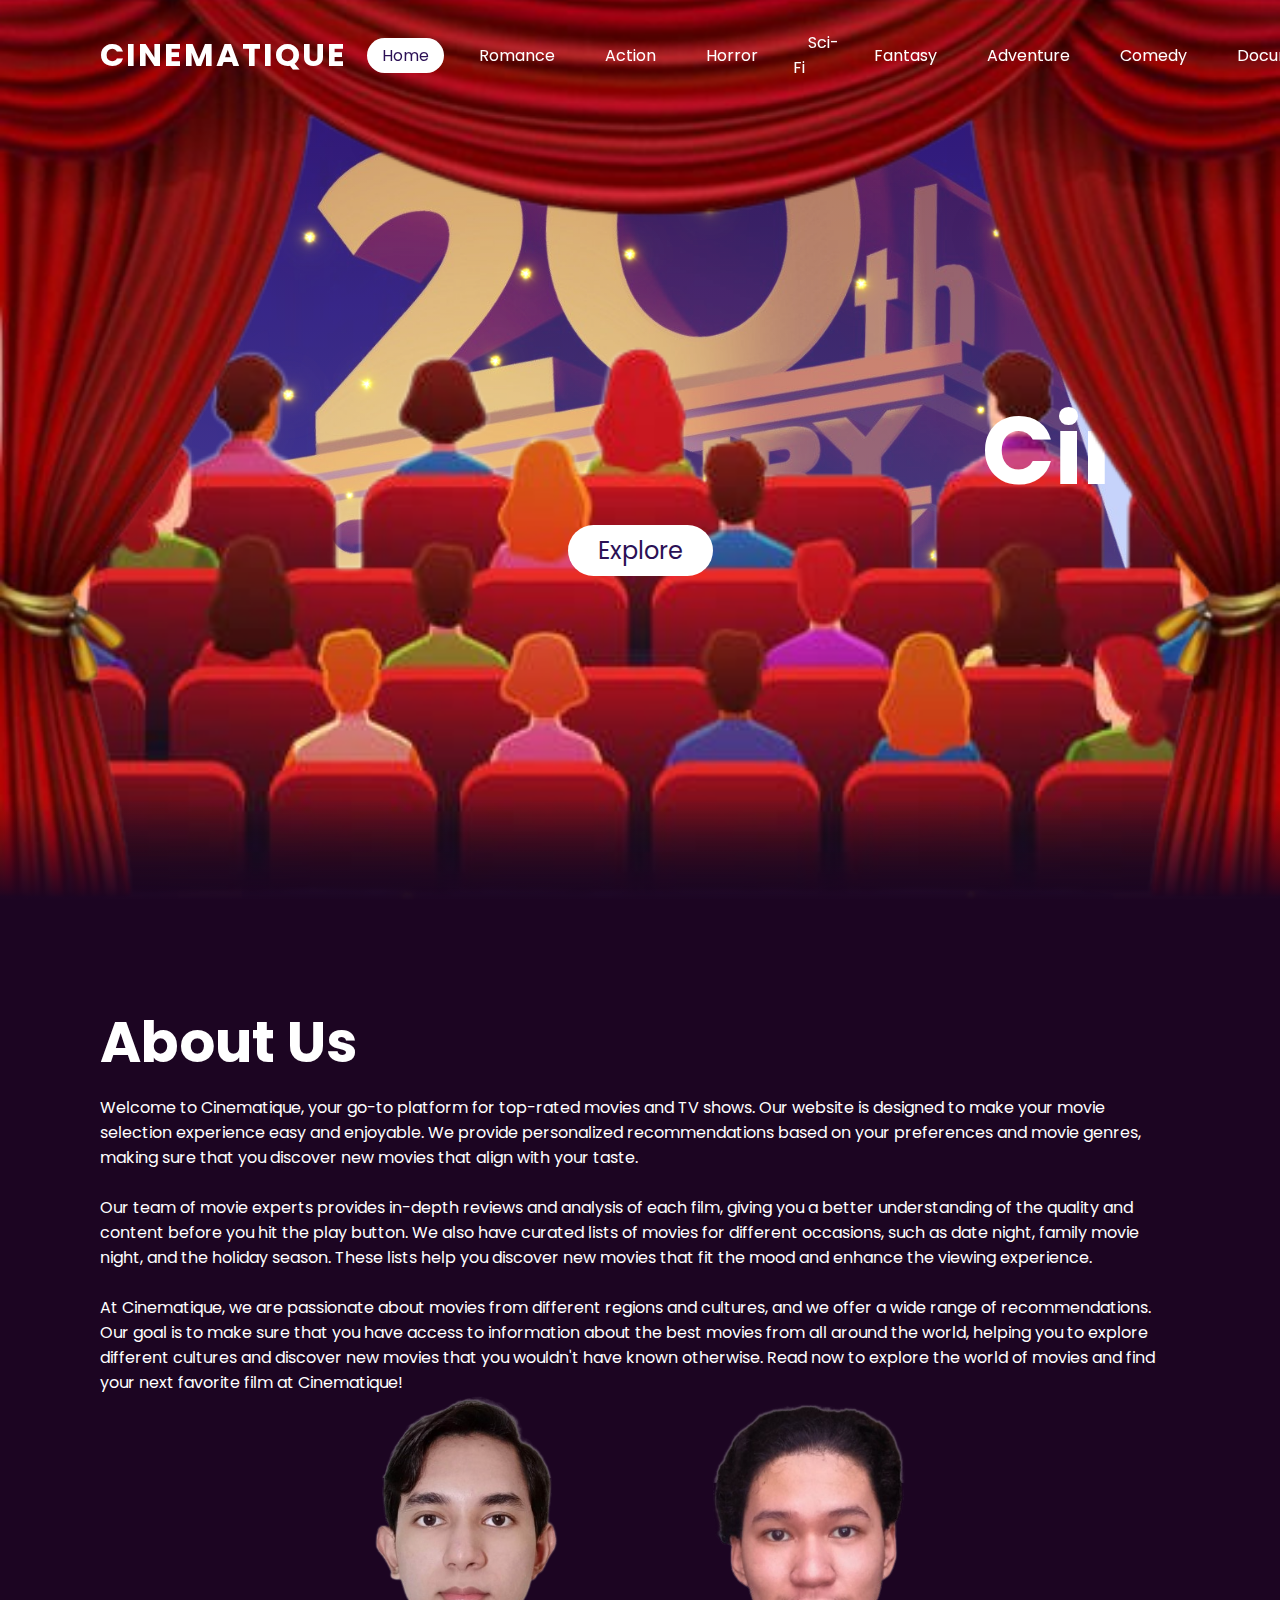
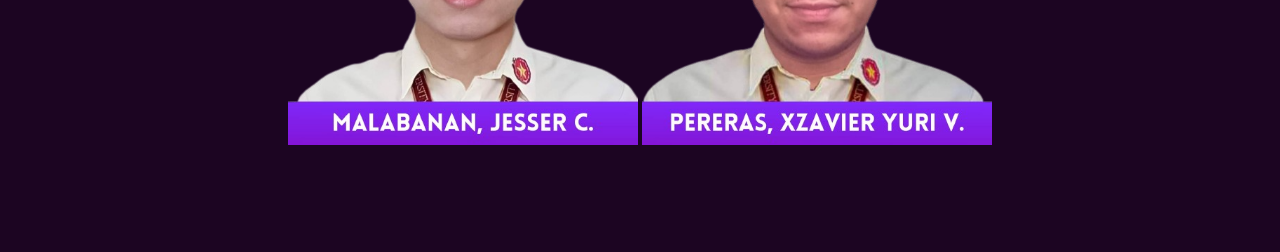
<file: index.html>
<!doctype html>
<html lang="en-US">

    <head>
        <meta charset="utf-8" />
        <meta name="viewport" content="width=device-width, initial-scale=1.0">
        <title>Cinematique | Movie Recommendations</title>
        <link rel="icon" href="favicon.ico"/>
        <link rel="stylesheet" type="text/css" href="style.css">
    </head>
    <body>
        <header>
            <a href="#" alt="Home" class="logo"><span title="Home">Cinematique</span></a>
            <ul>
                <li><a href="#" class="active"><span title="Home">Home</span></a></li>
                <li><a href="Romance.html"><span title="Romance">Romance</span></a></li>
                <li><a href="Action.html"><span title="Action">Action</span></a></li>
                <li><a href="Horror.html"><span title="Horror">Horror</span></a></li>
                <li><a href="Sci-Fi.html"><span title="Sci-Fi">Sci-Fi</span></a></li>
                <li><a href="Fantasy.html"><span title="Fantasy">Fantasy</span></a></li>
                <li><a href="Adventure.html"><span title="Adventure">Adventure</span></a></li>
                <li><a href="Comedy.html"><span title="Comedy">Comedy</span></a></li>
                <li><a href="Documentary.html"><span title="Documentary">Documentary</span></a></li>
            </ul>
        </header>
        <section>
            <img src="stars.png" id="stars">
            <img src="Century_Fox.jpeg" id="Century_Fox">
            <img src="audience_behind.png" id="audience_behind">
            <h2 id="text">Cinematique</h2>
            <a href="#sec" id="btn">Explore</a>
            <img src="Curtain_front.png" id="Curtain_front">
        </section>
        <div class="sec" id="sec">
            <h2>About Us</h2>
            <p>Welcome to Cinematique, your go-to platform for top-rated movies and TV shows. Our website is designed to make your movie selection experience easy and enjoyable. We provide personalized recommendations based on your preferences and movie genres, making sure that you discover new movies that align with your taste.
            <br><br>Our team of movie experts provides in-depth reviews and analysis of each film, giving you a better understanding of the quality and content before you hit the play button. We also have curated lists of movies for different occasions, such as date night, family movie night, and the holiday season. These lists 
            help you discover new movies that fit the mood and enhance the viewing experience.<br><br>At Cinematique, we are passionate about movies from different regions and cultures, and we offer a wide range of recommendations. Our goal is to make sure that you have access to information about the best movies from all around
            the world, helping you to explore different cultures and discover new movies that you wouldn't have known otherwise. Read now to explore the world of movies and find your next favorite film at Cinematique!</p>
            <center><a href="JESSER.png" target="_blank"><span title="Malabanan, Jesser C."><img src="JESSER.png" alt="Malabanan, Jesser C." width="350" class="floatleft"></span></a>
            <a href="YURI.png" target="_blank"><span title="Pereras, Xzavier Yuri V."><img src="YURI.png" alt="Pereras, Xzavier Yuri V." width="350" class="floatleft">
        </div>

        <script>
            let stars = document.getElementById('stars');
            let Century_Fox = document.getElementById('Century_Fox');
            let audience_behind = document.getElementById('audience_behind');
            let text = document.getElementById('text');
            let btn = document.getElementById('bnt');
            let Curtain_front = document.getElementById('Curtain_front');
            let header = document.querySelector('header');

            window.addEventListener('scroll', function(){
                let value = window.scrollY;
                stars.style.left = value * 0.25 + 'px';  
                audience_behind.style.top = value * 0.5 + 'px';
                Curtain_front.style.top = value * 0 + 'px';
                text.style.marginRight = value * 4 + 'px';
                text.style.marginRight = value * 1.5 + 'px';
                btn.style.marginTop = value * 1.5 + 'px';
                header.style.top = value * 0.5 + 'px';
            })
        </script>
    </body>
</html>
</file>
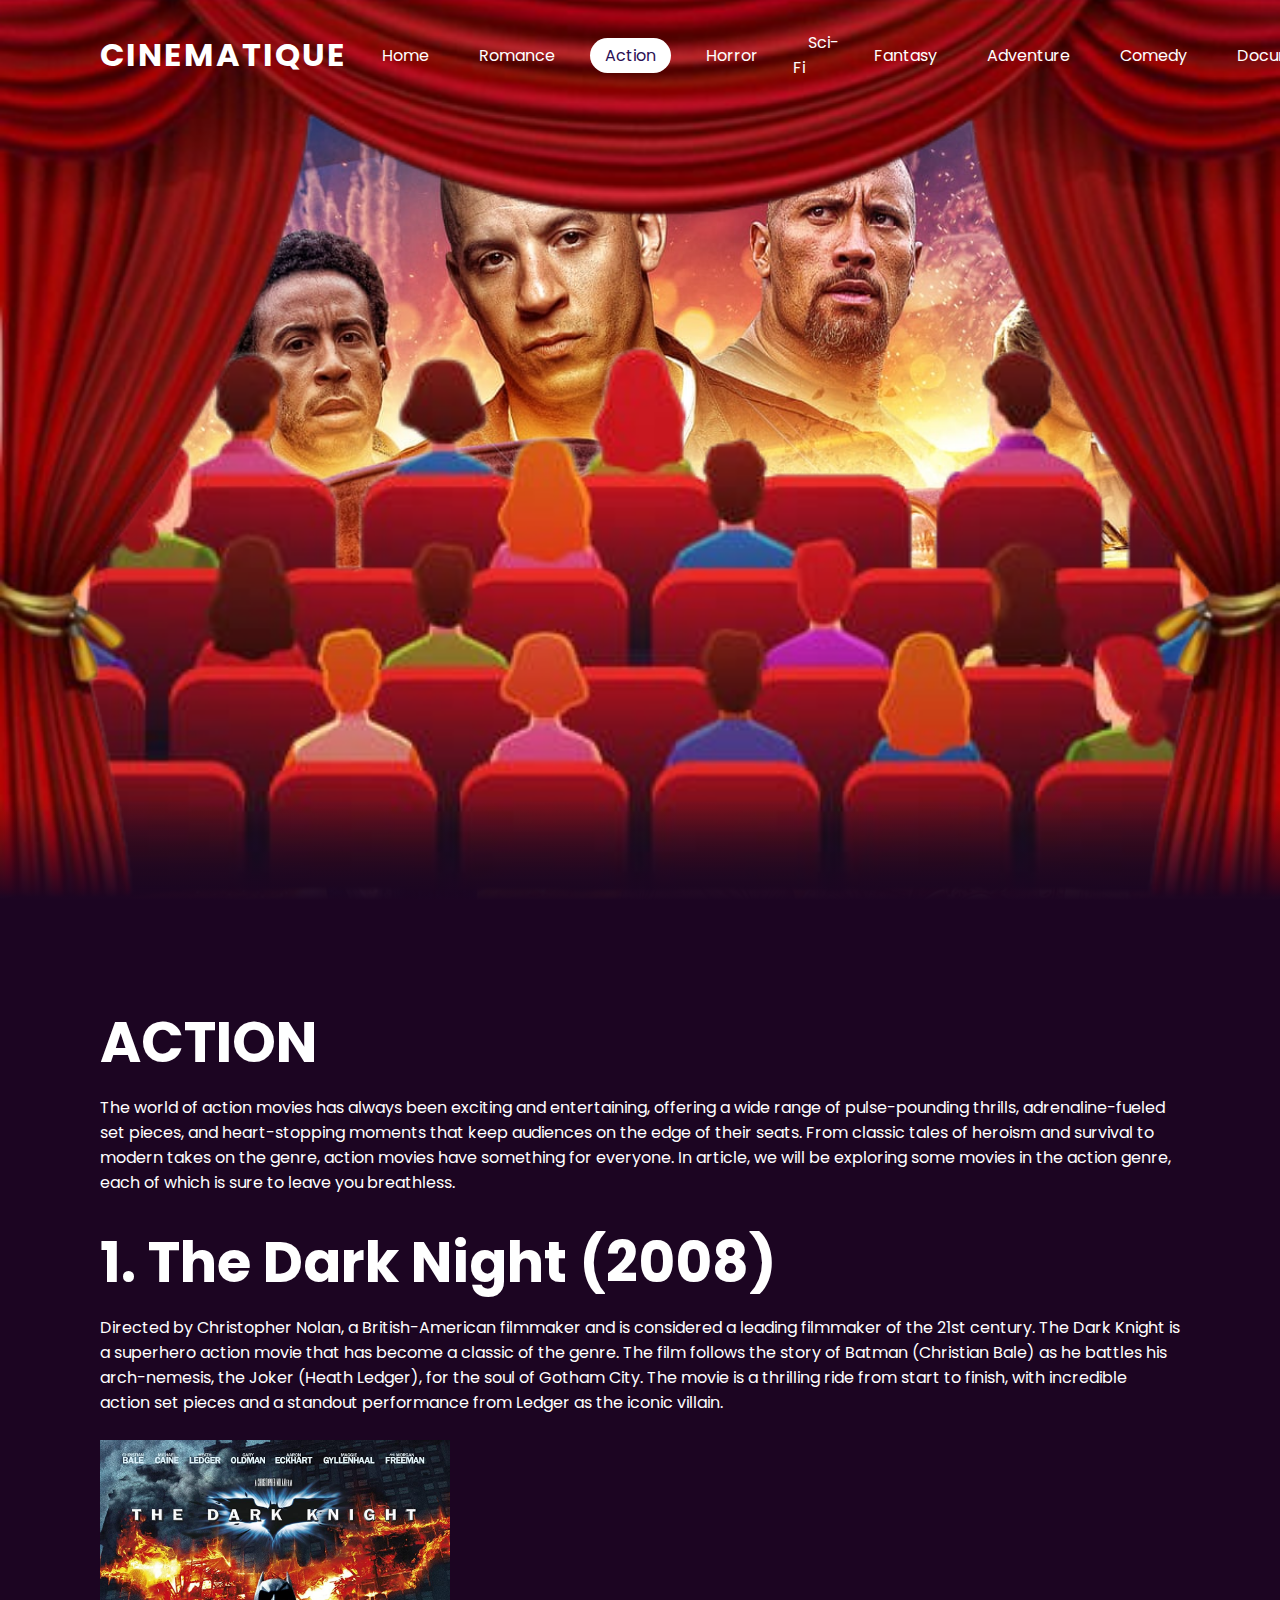
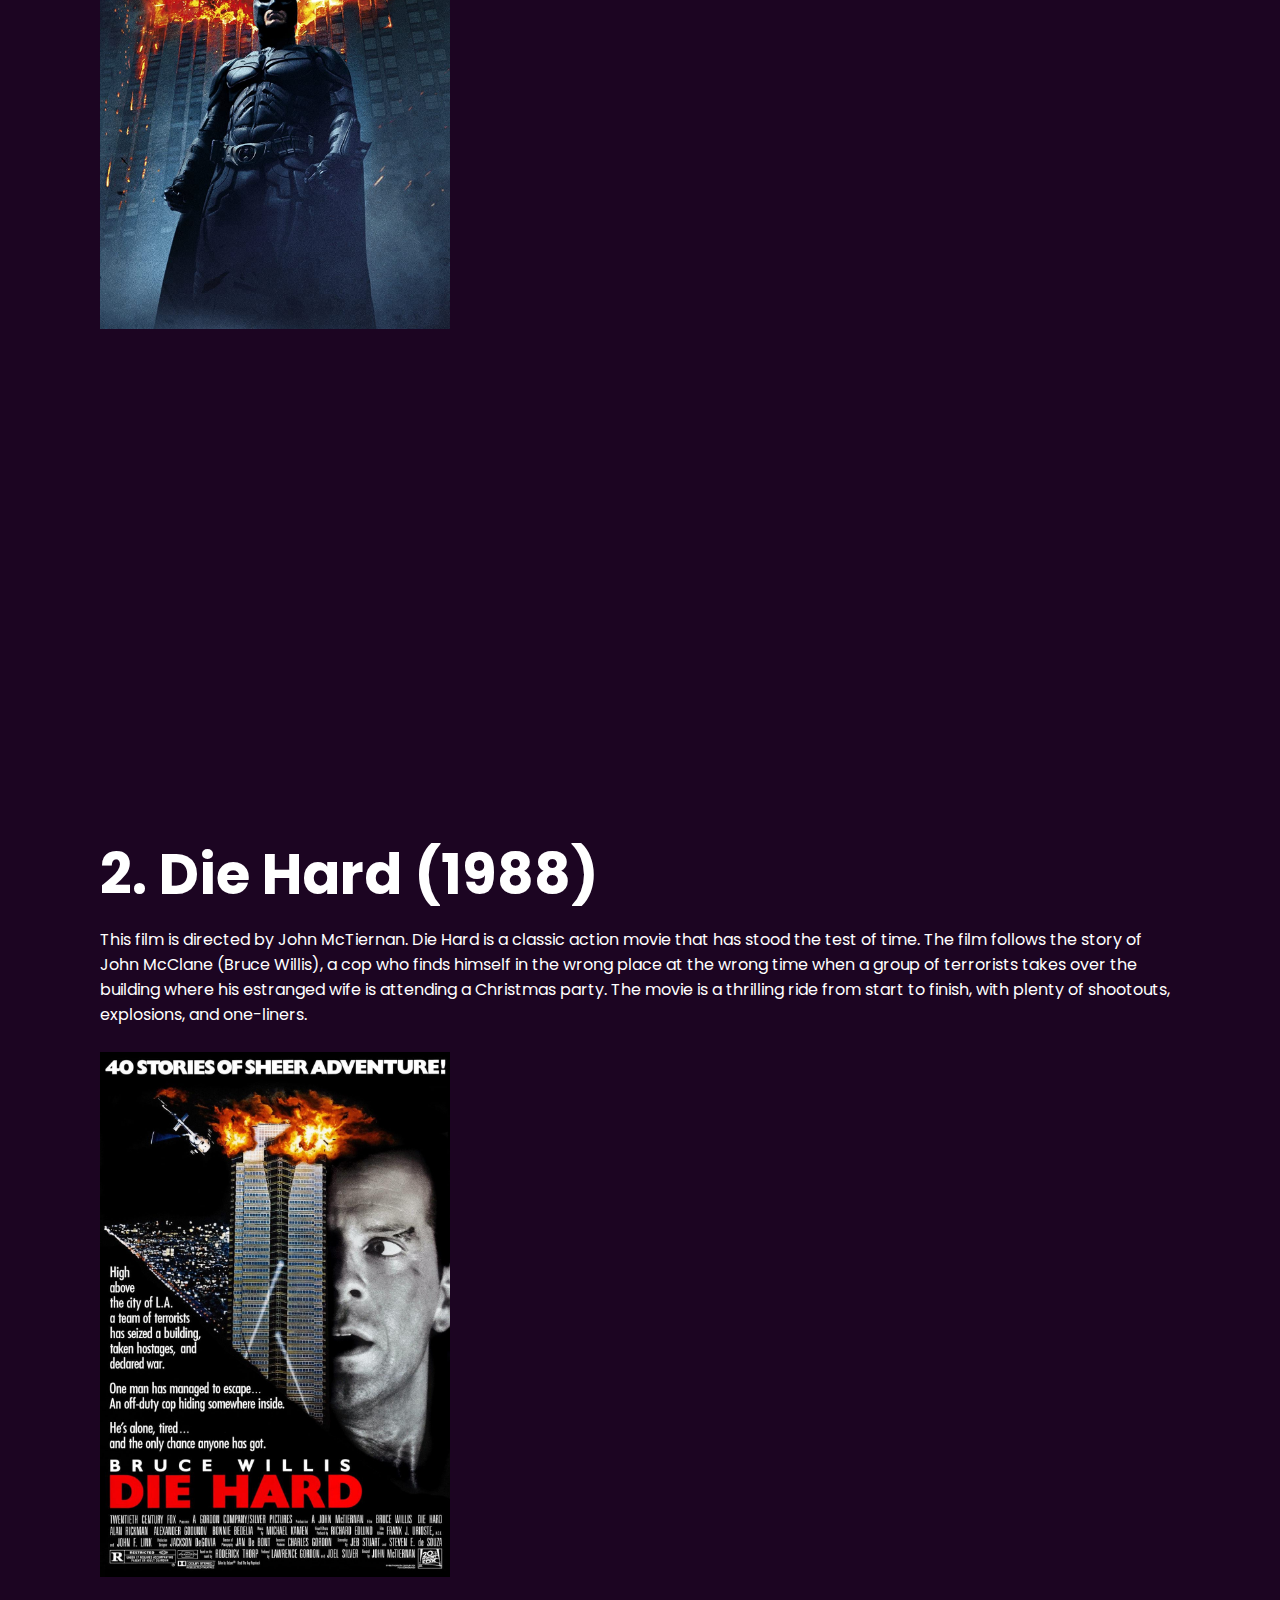
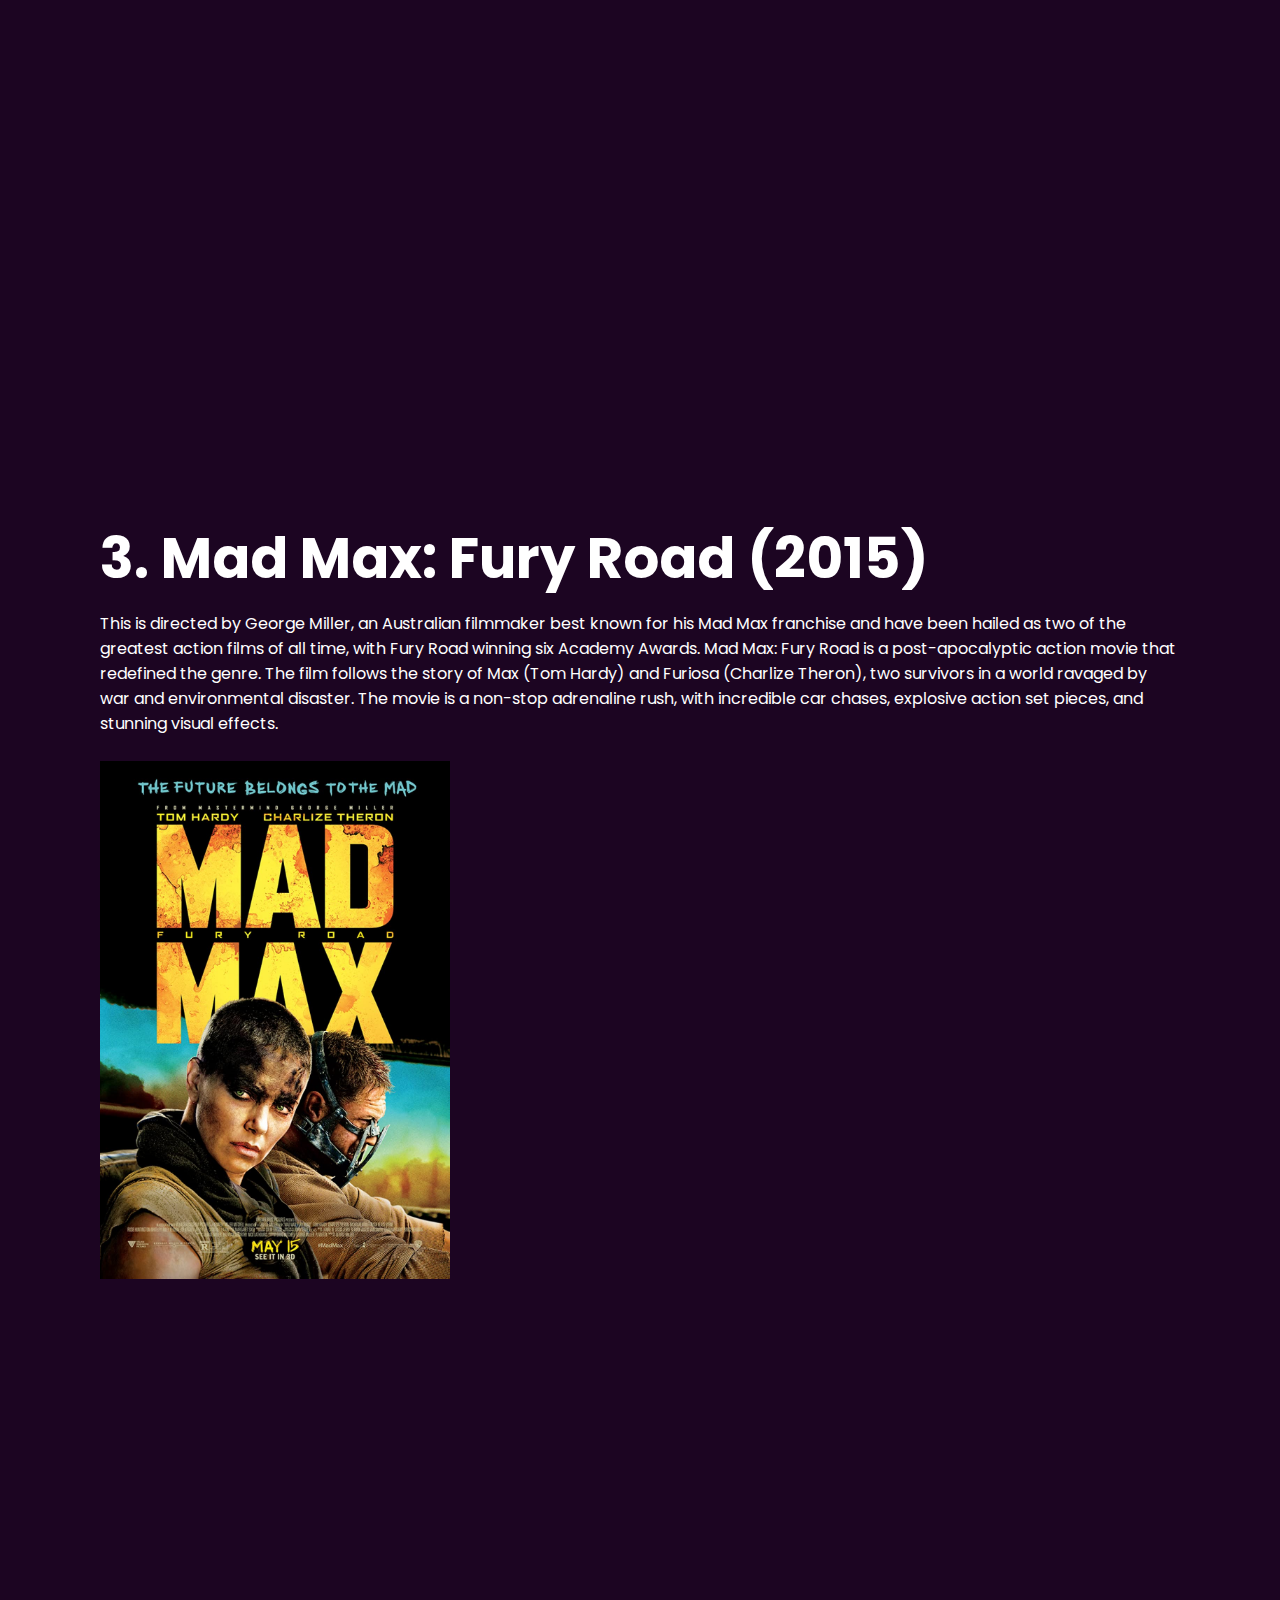
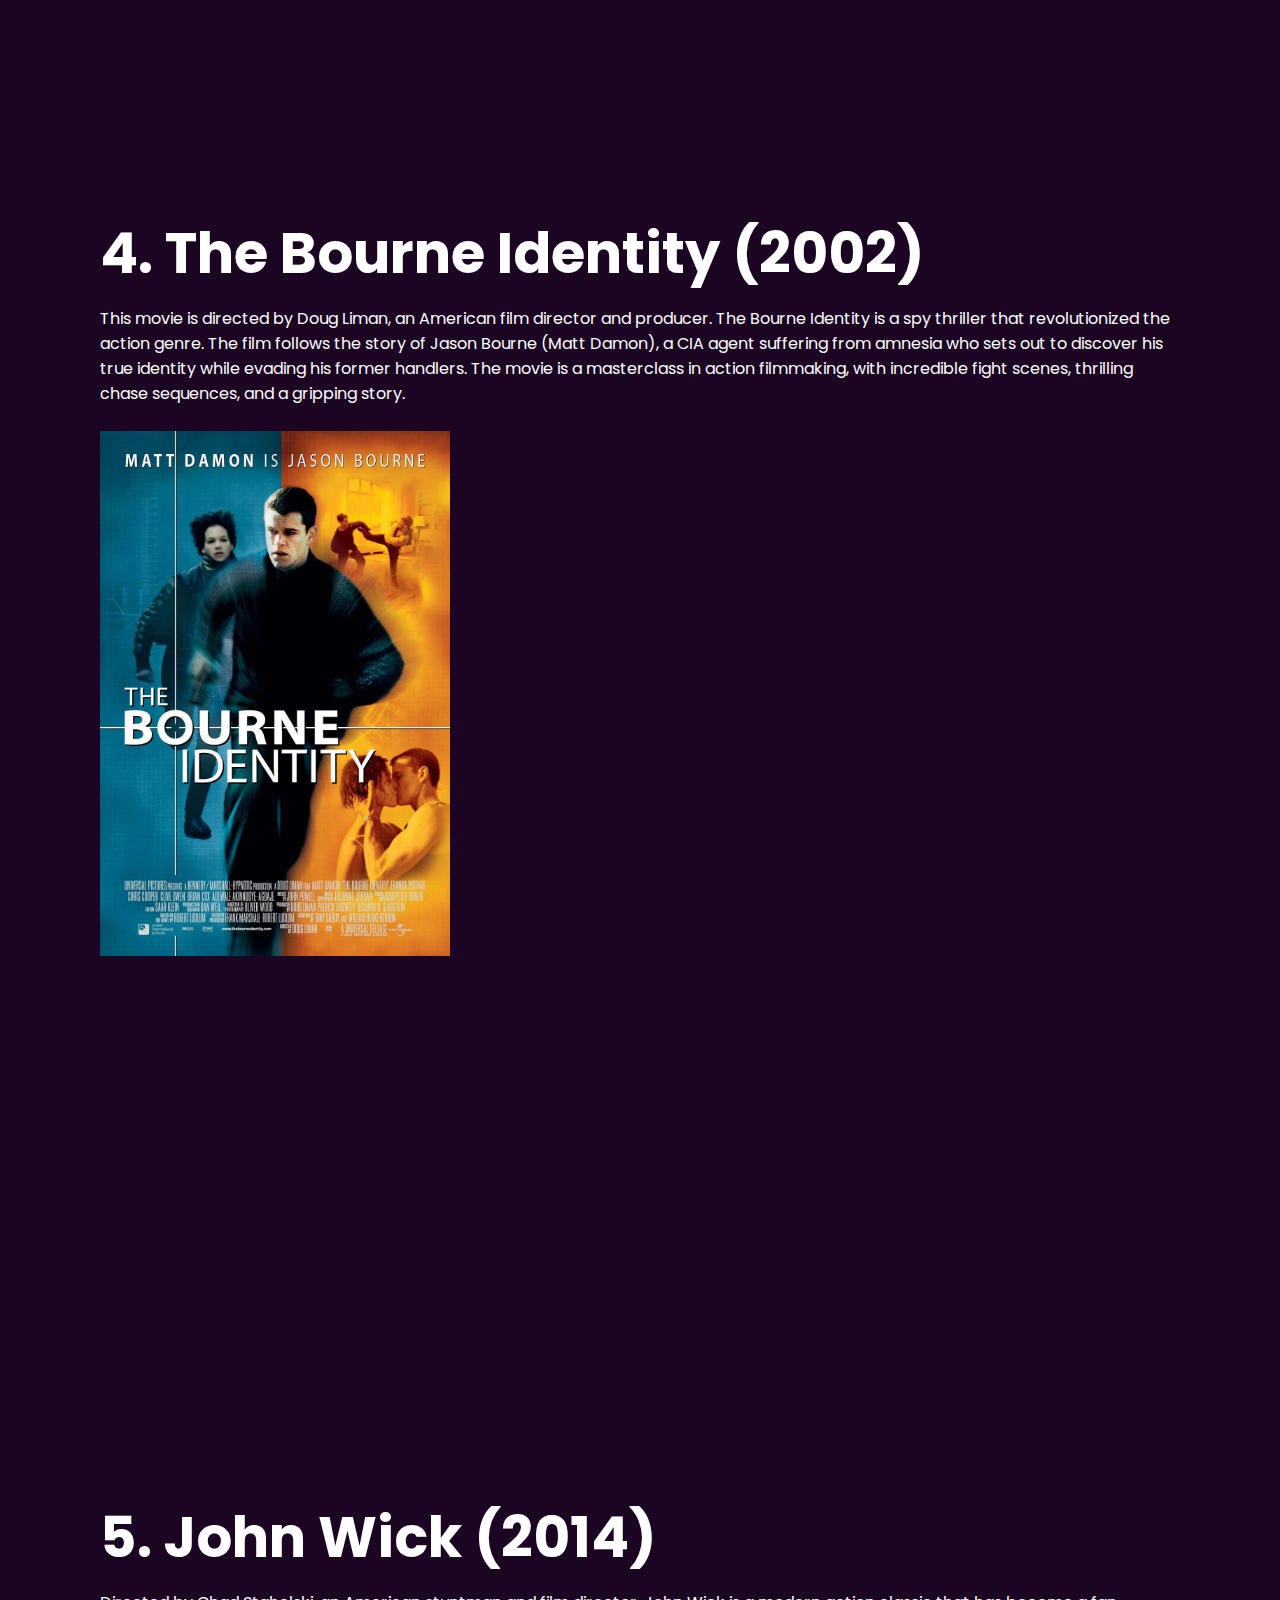
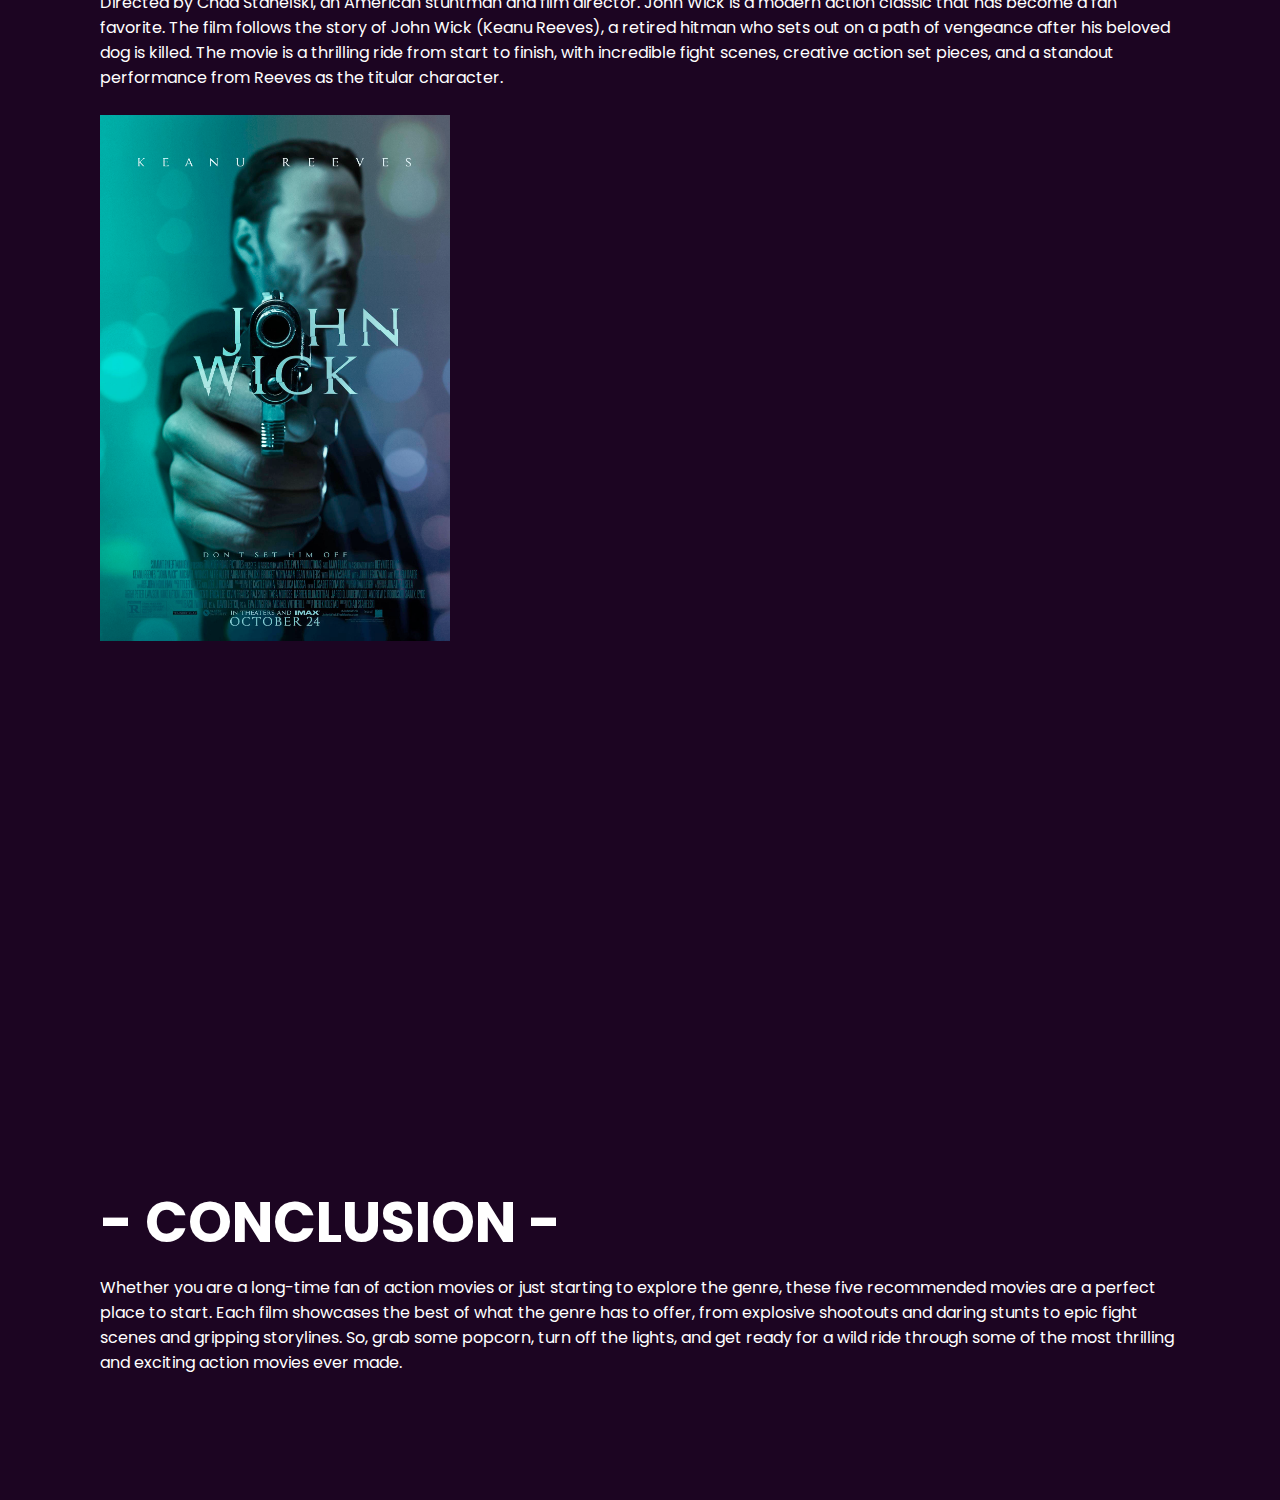
<file: Action.html>
<!doctype html>
<html lang="en-US">

    <head>
        <meta charset="utf-8" />
        <meta name="viewport" content="width=device-width, initial-scale=1.0">
        <title>Cinematique | Action Movie Recommendations</title>
        <link rel="icon" href="favicon.ico"/>
        <link rel="stylesheet" type="text/css" href="style.css">
    </head>
    <body>
        <header>
            <a href="index.html" alt="Home" class="logo"><span title="Home">Cinematique</span></a>
            <ul>
                <li><a href="index.html"><span title="Home">Home</span></a></li>
                <li><a href="Romance.html"><span title="Romance">Romance</span></a></li>
                <li><a href="#"class="active"><span title="Action">Action</span></a></li>
                <li><a href="Horror.html"><span title="Horror">Horror</span></a></a></li>
                <li><a href="Sci-Fi.html"><span title="Sci-Fi">Sci-Fi</span></a></li>
                <li><a href="Fantasy.html"><span title="Fantasy">Fantasy</span></a></li>
                <li><a href="Adventure.html"><span title="Adventure">Adventure</span></a></li>
                <li><a href="Comedy.html"><span title="Comedy">Comedy</span></a></li>
                <li><a href="Documentary.html"><span title="Documentary">Documentary</span></a></li>
            </ul>
        </header>
        <section>
            <img src="stars.png" id="stars">
            <img src="Fast_And_Furious.jpg" id="Fast_And_Furious">
            <img src="audience_behind.png" id="audience_behind">
            <h2 id="text">Action</h2>
            <img src="Curtain_front.png" id="Curtain_front">
        </section>
        <div class="sec" id="sec">
            <h2>ACTION</h2>
            <p>The world of action movies has always been exciting and entertaining, offering a wide range of pulse-pounding thrills,
            adrenaline-fueled set pieces, and heart-stopping moments that keep audiences on the edge of their seats. From classic tales
            of heroism and survival to modern takes on the genre, action movies have something for everyone. In article, we will be
            exploring some movies in the action genre, each of which is sure to leave you breathless.<br><br></p>
            <h2>1. The Dark Night (2008)</h2>
            <p>Directed by Christopher Nolan, a British-American filmmaker and is considered a leading filmmaker of the 21st century.
            The Dark Knight is a superhero action movie that has become a classic of the genre. The film follows the story of Batman
            (Christian Bale) as he battles his arch-nemesis, the Joker (Heath Ledger), for the soul of Gotham City. The movie is a
            thrilling ride from start to finish, with incredible action set pieces and a standout performance from Ledger as the iconic villain.<br></br></p>
            <a href="action1.jpg" target="_blank"><span title="The Dark Night (2008)"><img src="action1.jpg" alt="The Dark Night (2008)" width="350" class="floatleft"></span></a>
            <topcenter><iframe width="850" height="489" src="https://www.youtube.com/embed/LDG9bisJEaI" title="YouTube video player" frameborder="0" allow="accelerometer; autoplay; clipboard-write; encrypted-media; gyroscope; picture-in-picture; web-share" allowfullscreen></iframe></topcenter>
            <h2>2. Die Hard (1988)</h2>
            <p>This film is directed by John McTiernan. Die Hard is a classic action movie that has stood the test of time. The film
            follows the story of John McClane (Bruce Willis), a cop who finds himself in the wrong place at the wrong time when a group
            of terrorists takes over the building where his estranged wife is attending a Christmas party. The movie is a thrilling ride
            from start to finish, with plenty of shootouts, explosions, and one-liners.<br></br></p>
            <a href="action2.jpg" target="_blank"><span title="Die Hard (1988)"><img src="action2.jpg" alt="Die Hard (1988)" width="350" class="floatleft"></span></a>
            <topcenter><iframe width="850" height="525" src="https://www.youtube.com/embed/jaJuwKCmJbY" title="YouTube video player" frameborder="0" allow="accelerometer; autoplay; clipboard-write; encrypted-media; gyroscope; picture-in-picture; web-share" allowfullscreen></iframe></topcenter>
            <h2>3. Mad Max: Fury Road (2015)</h2>
            <p>This is directed by George Miller, an Australian filmmaker best known for his Mad Max franchise and have been hailed as two of
            the greatest action films of all time, with Fury Road winning six Academy Awards. Mad Max: Fury Road is a post-apocalyptic action
            movie that redefined the genre. The film follows the story of Max (Tom Hardy) and Furiosa (Charlize Theron), two survivors in a
            world ravaged by war and environmental disaster. The movie is a non-stop adrenaline rush, with incredible car chases, explosive
            action set pieces, and stunning visual effects.<br></br></p>
            <a href="action3.jpg" target="_blank"><span title="Mad Max: Fury Road (2015)"><img src="action3.jpg" alt="Mad Max: Fury Road (2015)" width="350" class="floatleft"></span></a>
            <topcenter><iframe width="850" height="518" src="https://www.youtube.com/embed/hEJnMQG9ev8" title="YouTube video player" frameborder="0" allow="accelerometer; autoplay; clipboard-write; encrypted-media; gyroscope; picture-in-picture; web-share" allowfullscreen></iframe></topcenter>
            <h2>4. The Bourne Identity (2002)</h2>
            <p>This movie is directed by Doug Liman, an American film director and producer. The Bourne Identity is a spy thriller that
            revolutionized the action genre. The film follows the story of Jason Bourne (Matt Damon), a CIA agent suffering from amnesia who
            sets out to discover his true identity while evading his former handlers. The movie is a masterclass in action filmmaking, with
            incredible fight scenes, thrilling chase sequences, and a gripping story.<br></br></p>
            <a href="action4.jpg" target="_blank"><span title="The Bourne Identity (2002)"><img src="action4.jpg" alt="The Bourne Identity (2002)" width="350" class="floatleft"></span></a>
            <topcenter><iframe width="850" height="525" src="https://www.youtube.com/embed/FpKaB5dvQ4g" title="YouTube video player" frameborder="0" allow="accelerometer; autoplay; clipboard-write; encrypted-media; gyroscope; picture-in-picture; web-share" allowfullscreen></iframe></topcenter>
            <h2>5. John Wick (2014)</h2>
            <p>Directed by Chad Stahelski, an American stuntman and film director. John Wick is a modern action classic that has become a fan
            favorite. The film follows the story of John Wick (Keanu Reeves), a retired hitman who sets out on a path of vengeance after his
            beloved dog is killed. The movie is a thrilling ride from start to finish, with incredible fight scenes, creative action set pieces,
            and a standout performance from Reeves as the titular character.<br></br></p>
            <a href="action5.jpg" target="_blank"><span title="John Wick (2014)"><img src="action5.jpg" alt="John Wick (2014)" width="350" class="floatleft"></span></a>
            <topcenter><iframe width="850" height="525" src="https://www.youtube.com/embed/2AUmvWm5ZDQ" title="YouTube video player" frameborder="0" allow="accelerometer; autoplay; clipboard-write; encrypted-media; gyroscope; picture-in-picture; web-share" allowfullscreen></iframe></topcenter>
            <h2>- CONCLUSION -</h2>
            <p>Whether you are a long-time fan of action movies or just starting to explore the genre, these five recommended movies are a perfect
            place to start. Each film showcases the best of what the genre has to offer, from explosive shootouts and daring stunts to epic fight
            scenes and gripping storylines. So, grab some popcorn, turn off the lights, and get ready for a wild ride through some of the most thrilling
            and exciting action movies ever made.<br></br></p>
        </div>

        <script>
            let stars = document.getElementById('stars');
            let Walk_To_Remember = document.getElementById('Walk_To_Remember');
            let audience_behind = document.getElementById('audience_behind');
            let text = document.getElementById('text');
            let btn = document.getElementById('bnt');
            let Curtain_front = document.getElementById('Curtain_front');
            let header = document.querySelector('header');

            window.addEventListener('scroll', function(){
                let value = window.scrollY;
                stars.style.left = value * 0.25 + 'px';  
                audience_behind.style.top = value * 0.5 + 'px';
                Curtain_front.style.top = value * 0 + 'px';
                text.style.marginRight = value * 4 + 'px';
                text.style.marginRight = value * 1.5 + 'px';
                btn.style.marginTop = value * 1.5 + 'px';
                header.style.top = value * 0.5 + 'px';
            })
        </script>
    </body>
</html>
</file>
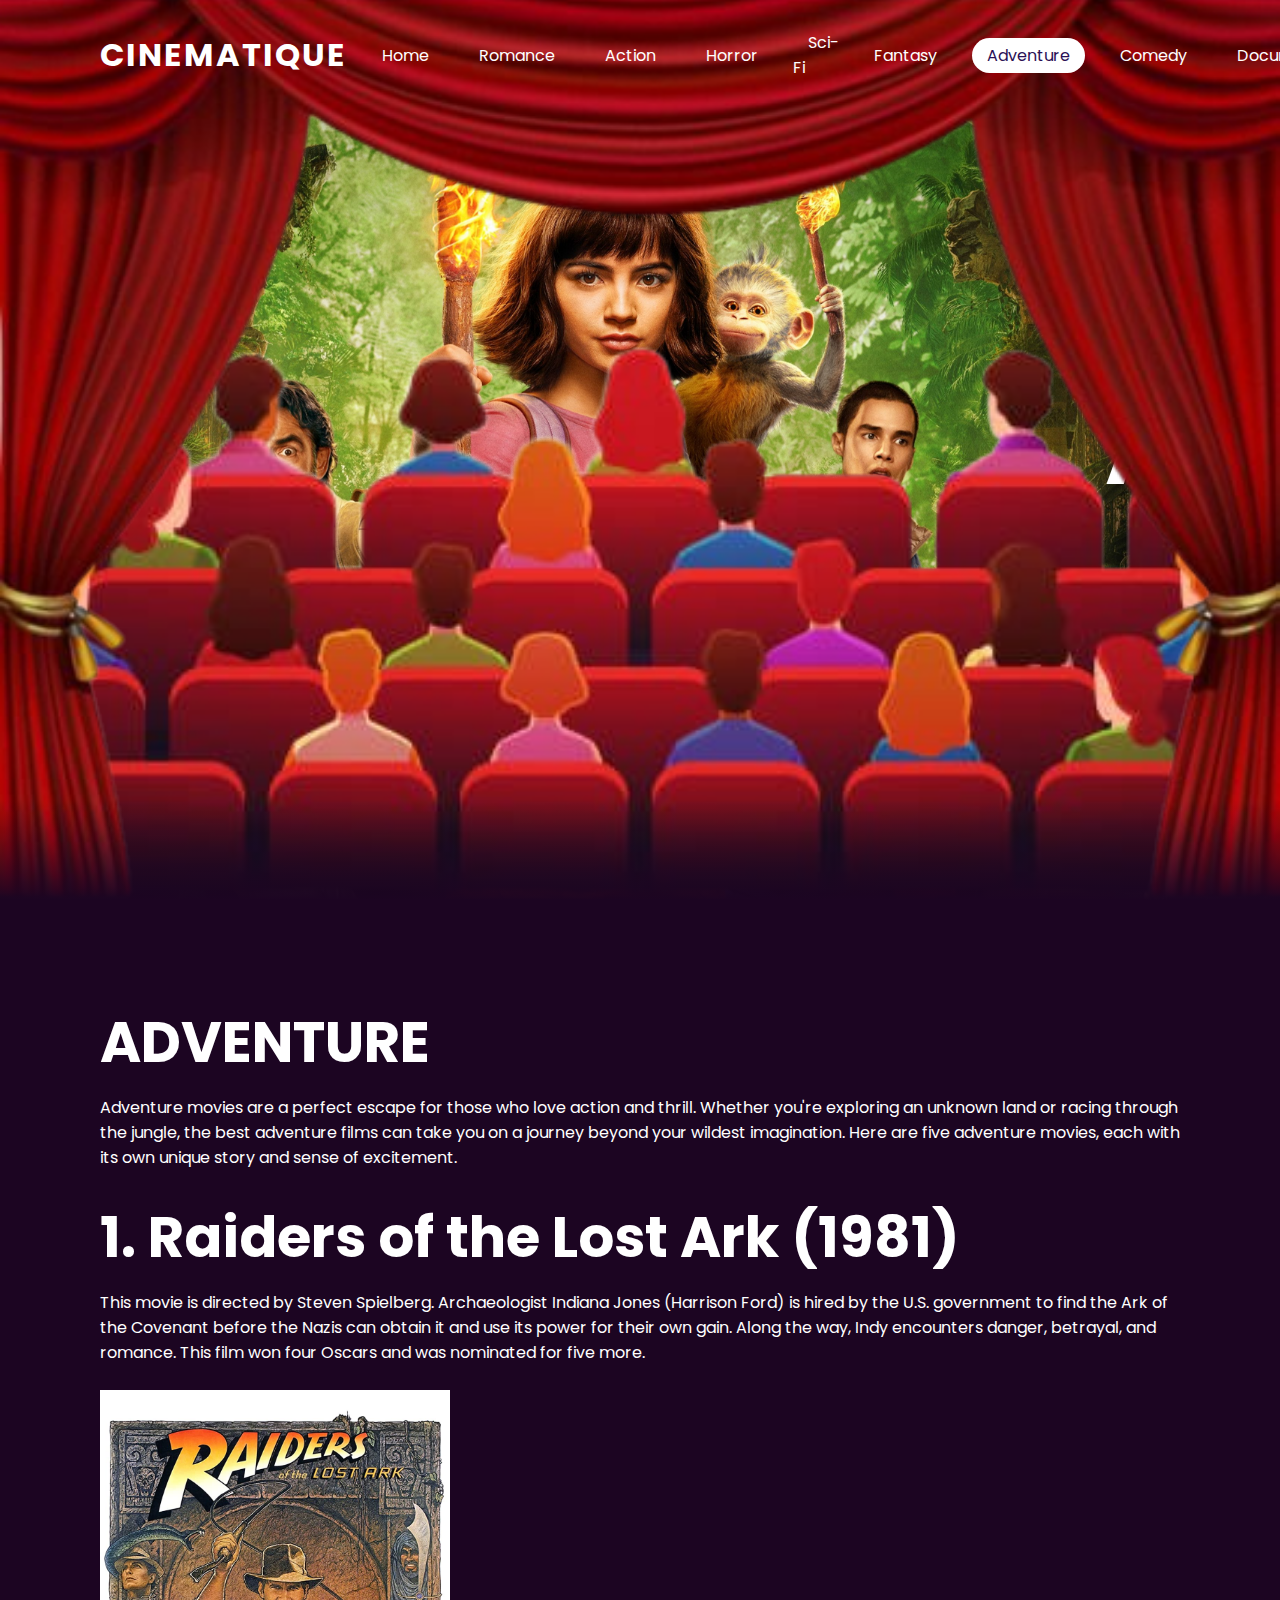
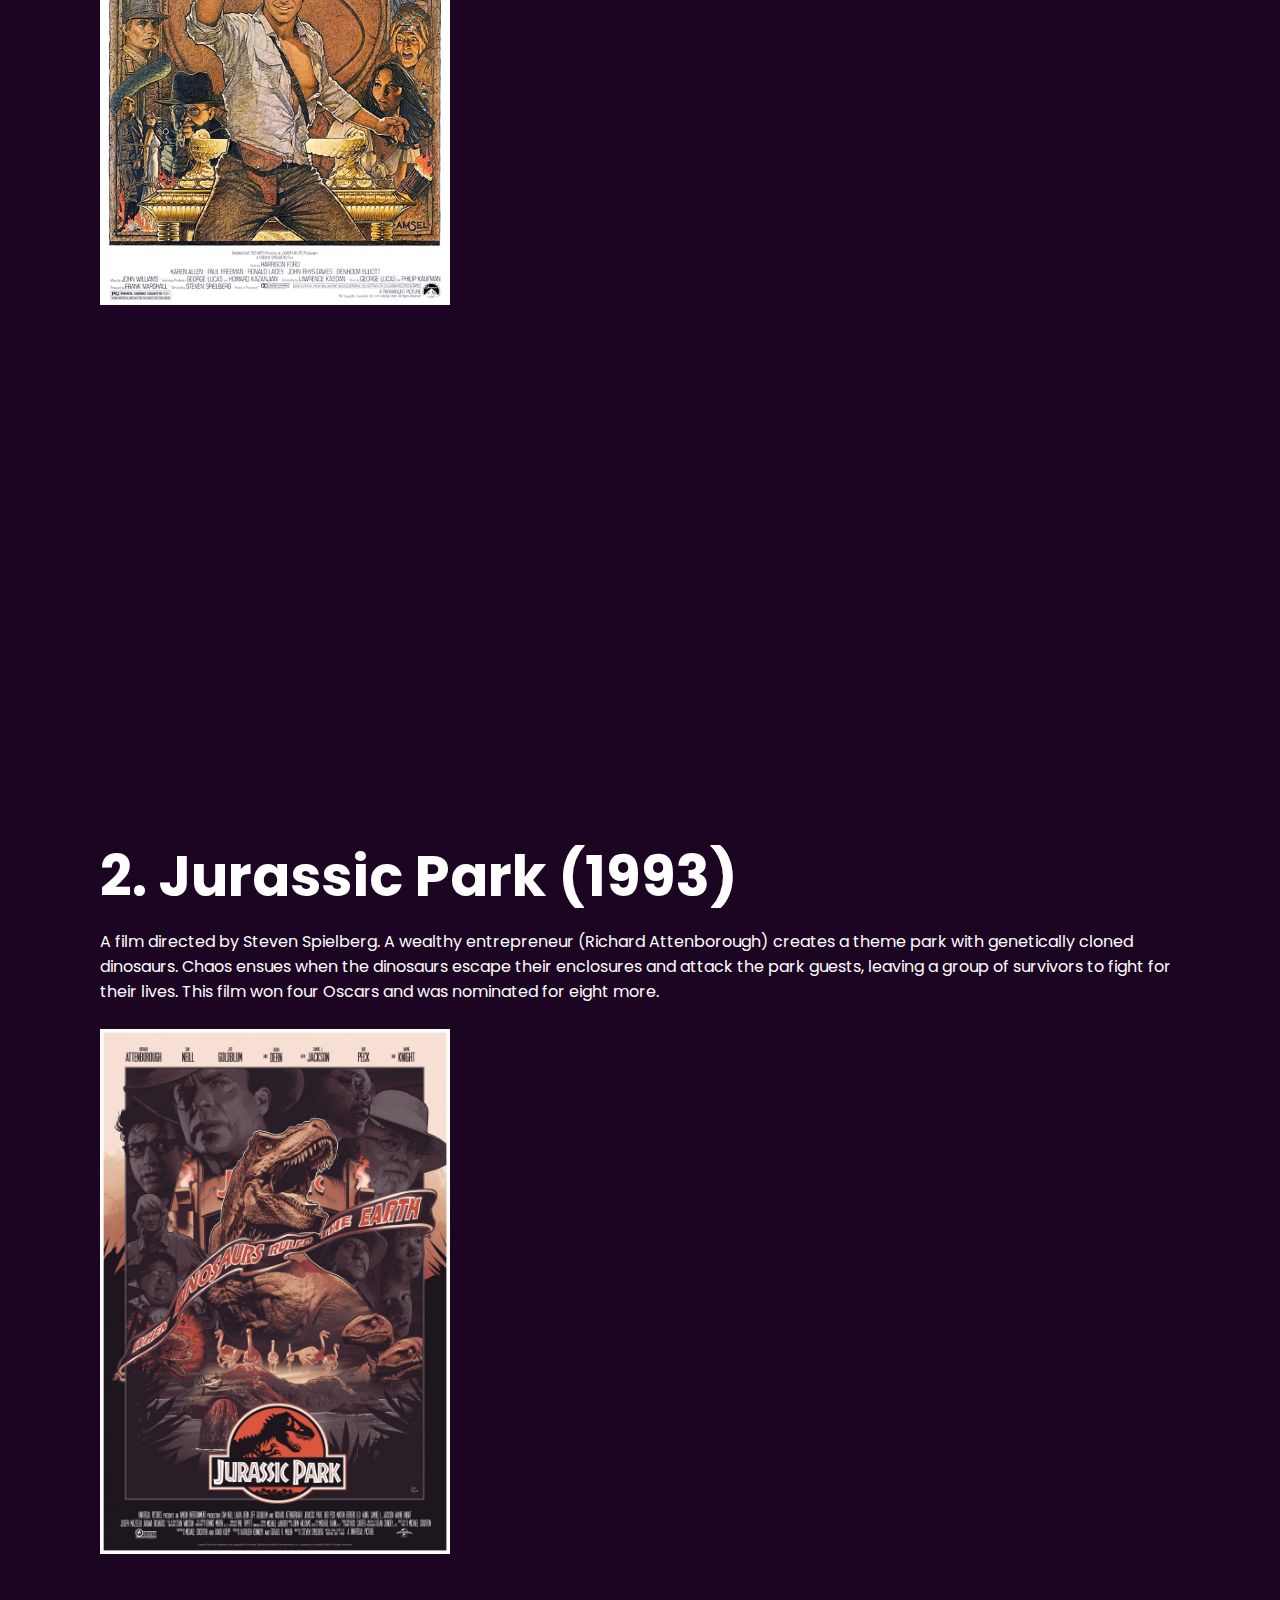
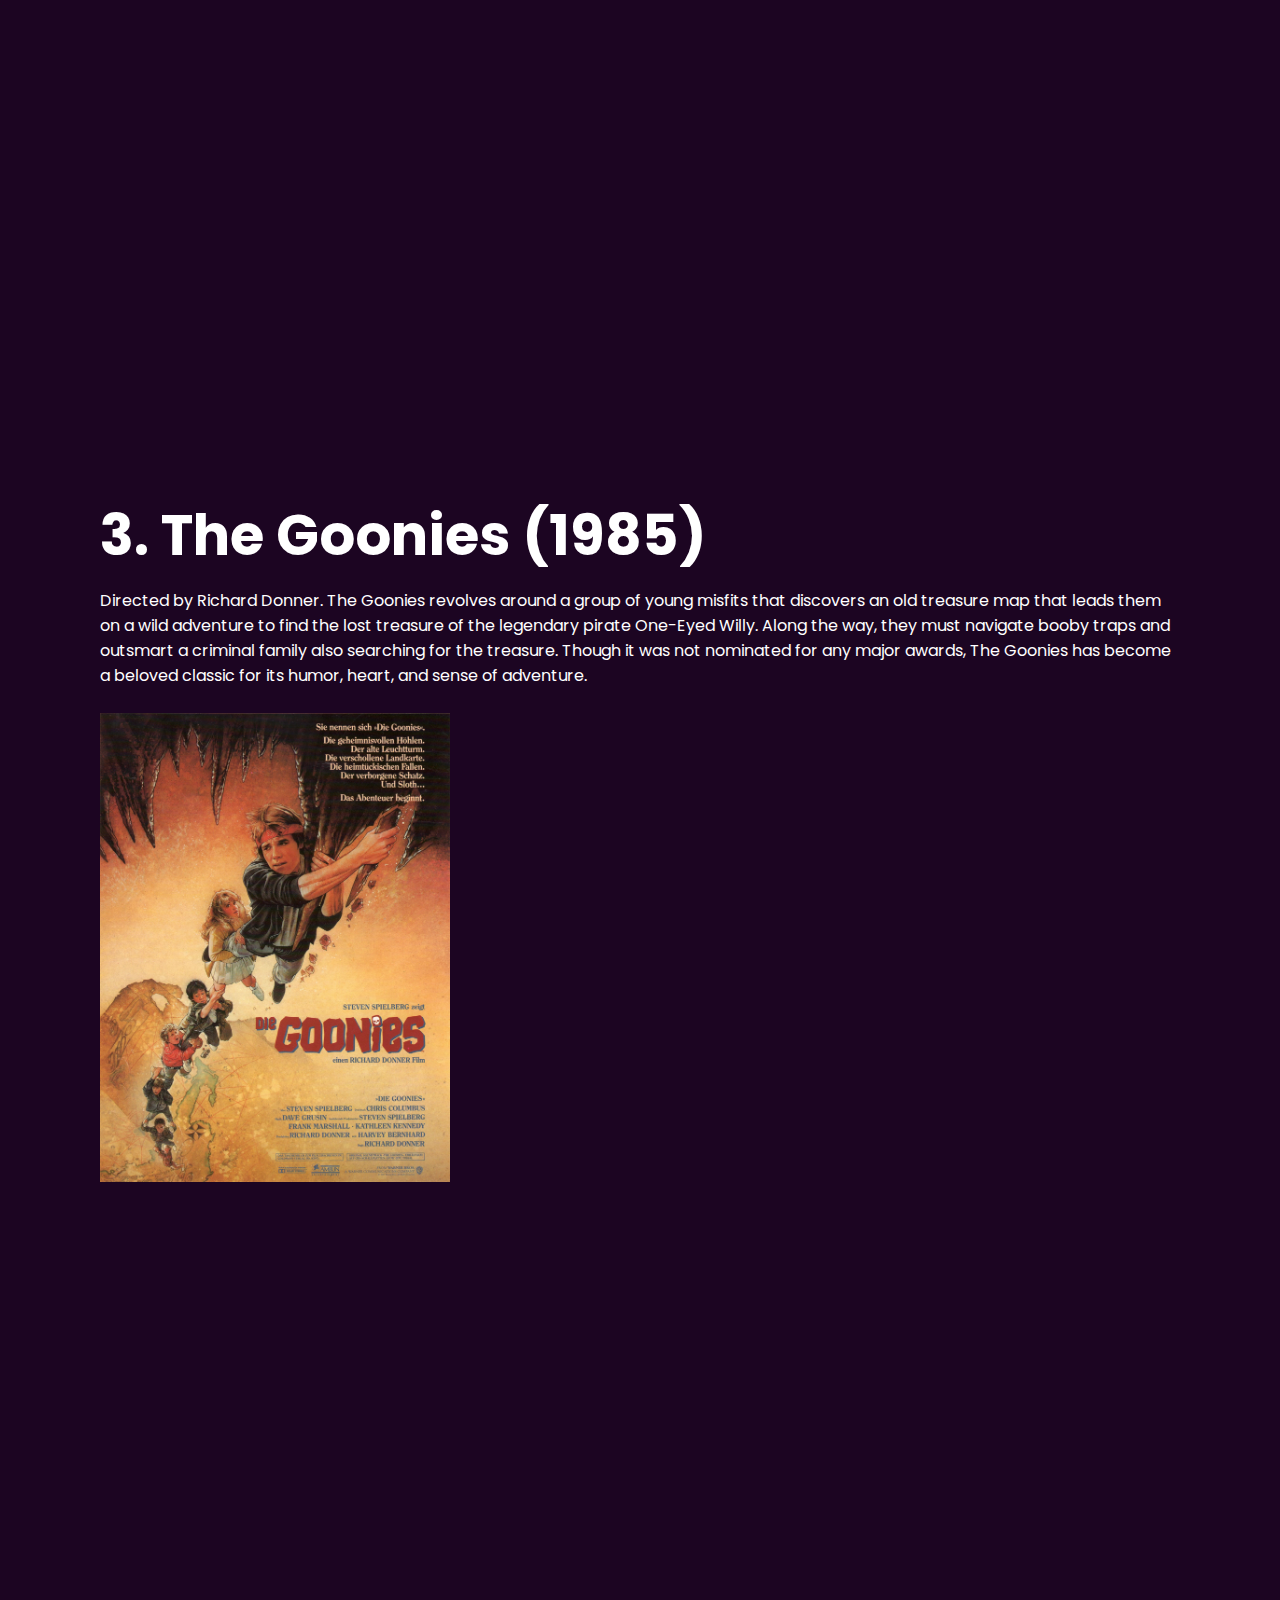
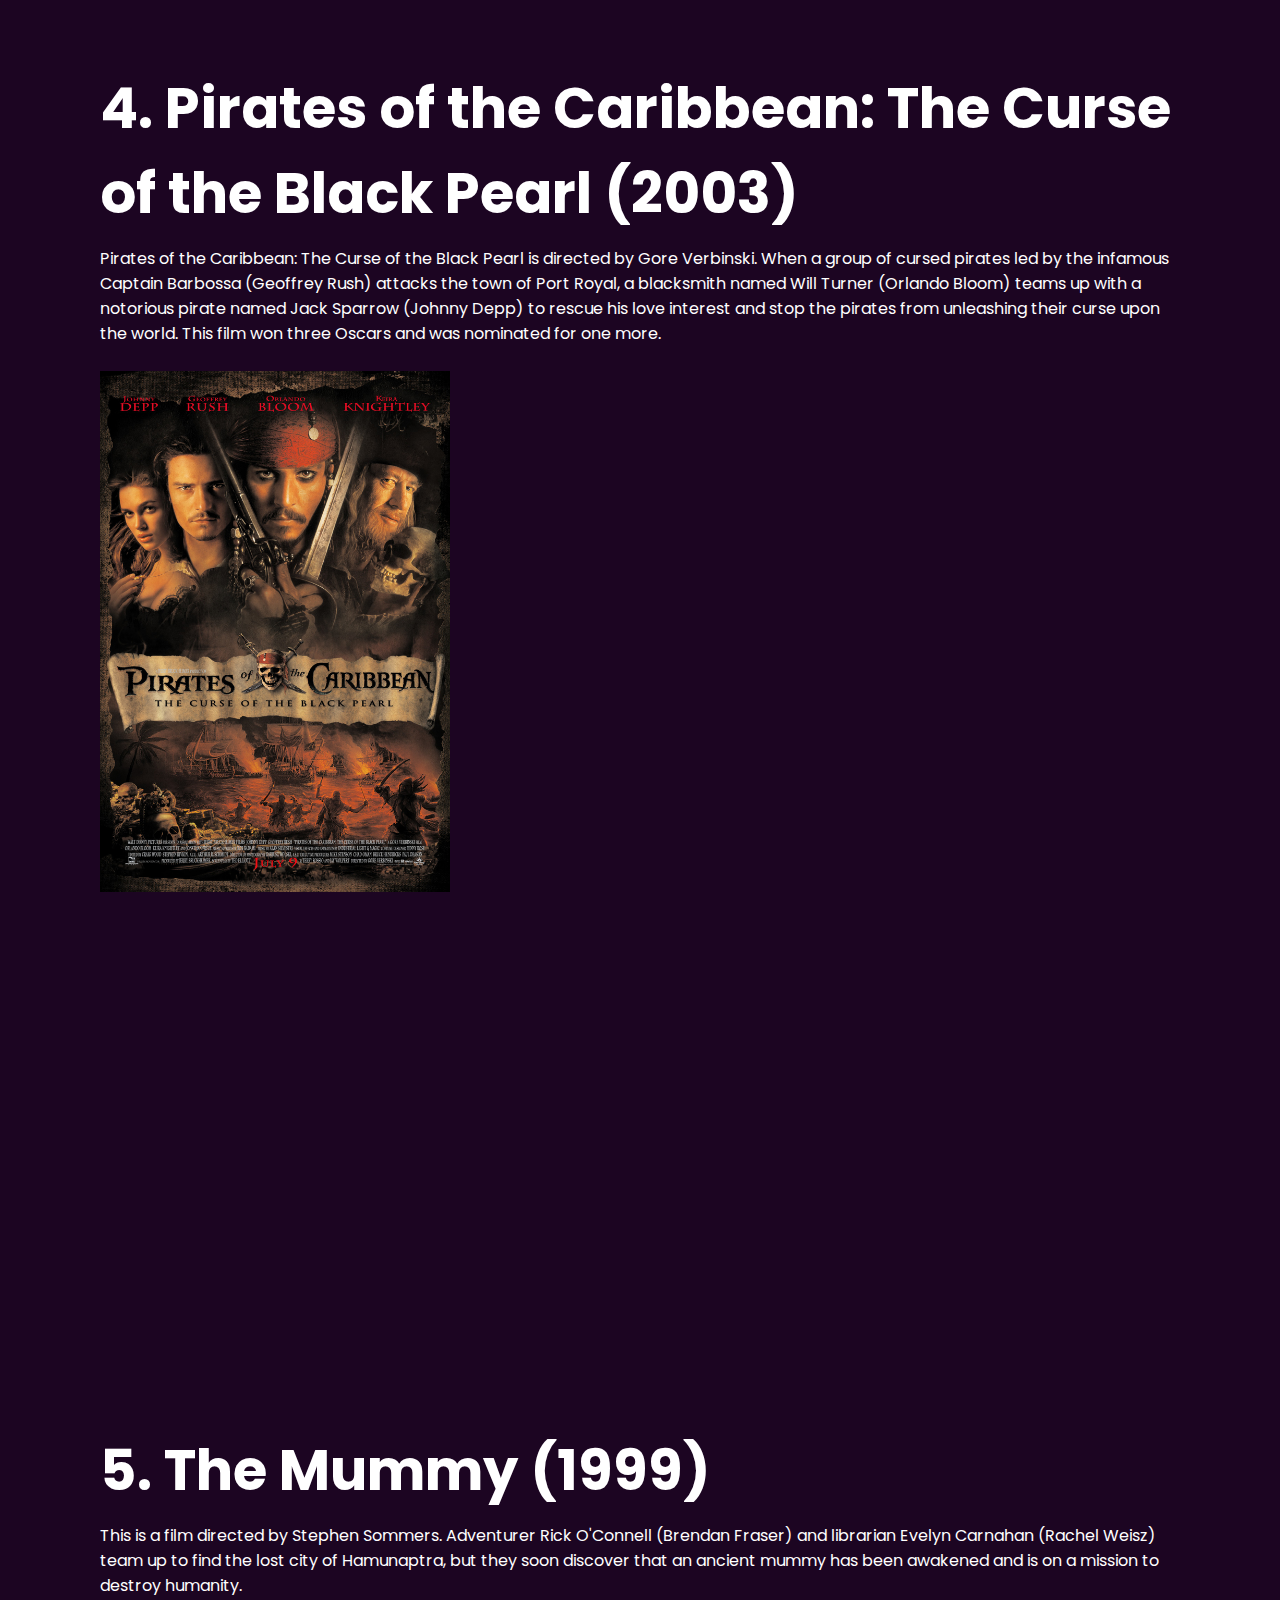
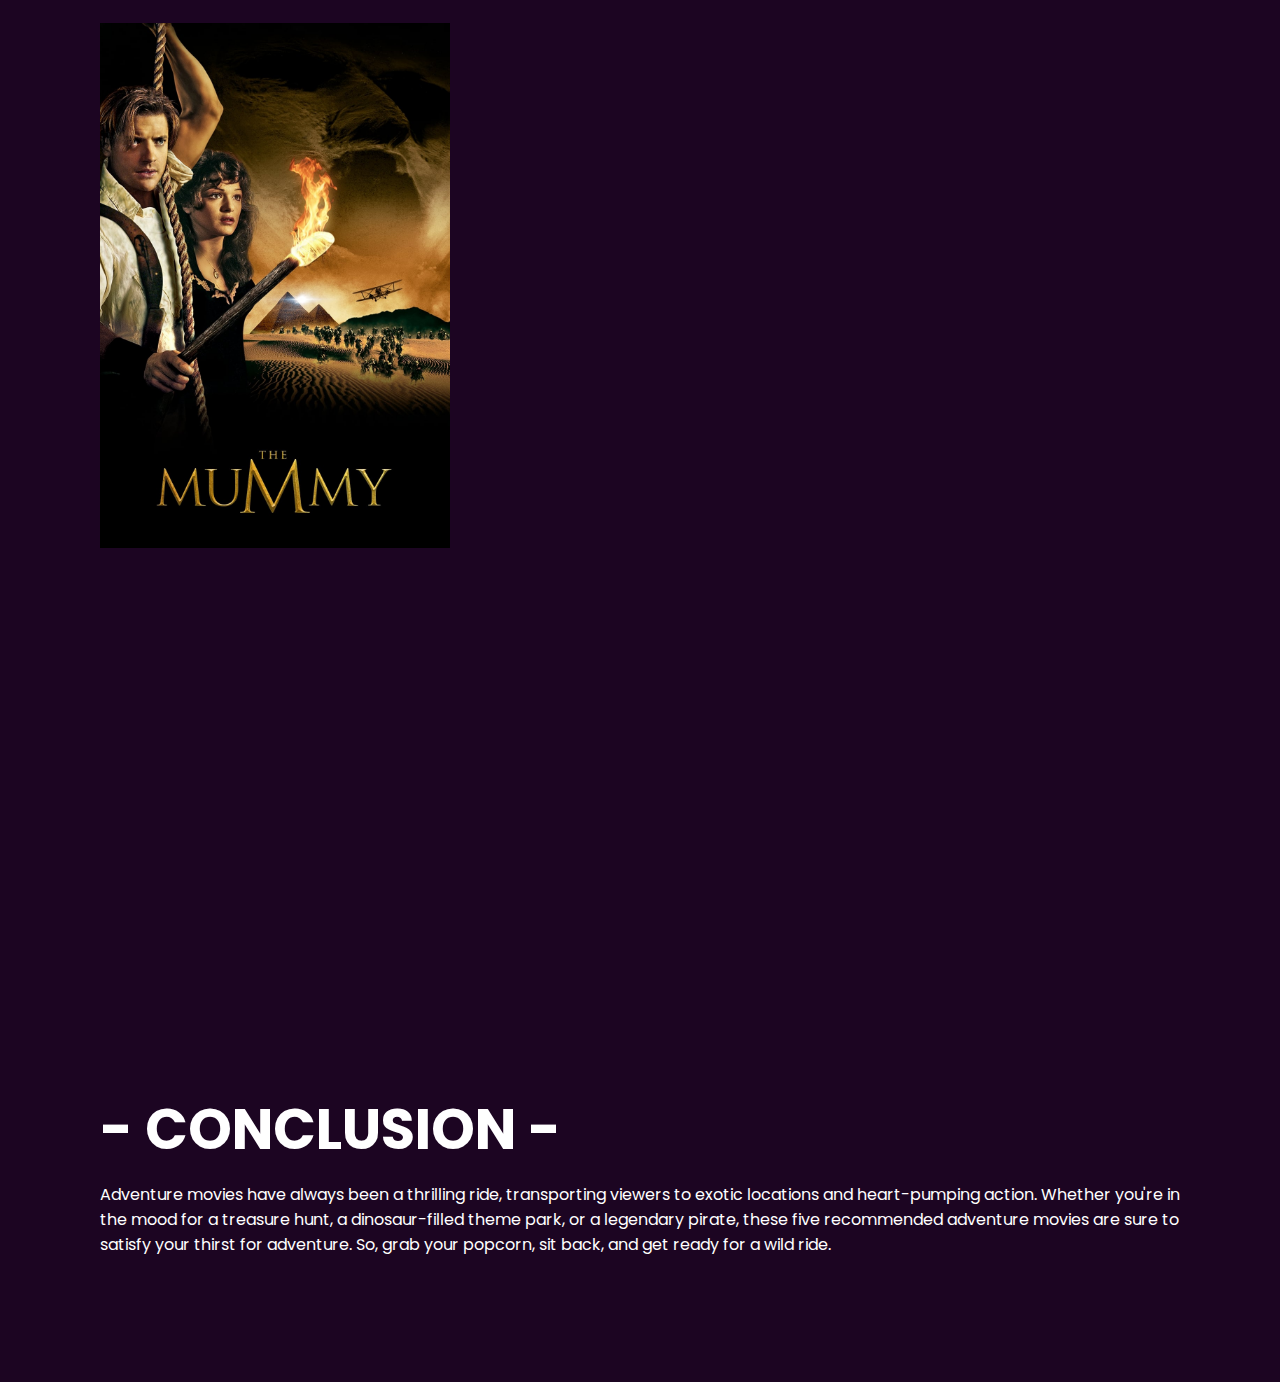
<file: Adventure.html>
<!doctype html>
<html lang="en-US">

    <head>
        <meta charset="utf-8" />
        <meta name="viewport" content="width=device-width, initial-scale=1.0">
        <title>Cinematique | Adventure Movie Recommendations</title>
        <link rel="icon" href="favicon.ico"/>
        <link rel="stylesheet" type="text/css" href="style.css">
    </head>
    <body>
        <header>
            <a href="index.html" alt="Home" class="logo"><span title="Home">Cinematique</span></a>
            <ul>
                <li><a href="index.html"><span title="Home">Home</span></a></li>
                <li><a href="Romance.html"><span title="Romance">Romance</span></a></li>
                <li><a href="Action.html"><span title="Action">Action</span></a></li>
                <li><a href="Horror.html"><span title="Horror">Horror</span></a></li>
                <li><a href="Sci-Fi.html"><span title="Sci-Fi">Sci-Fi</span></a></li>
                <li><a href="Fantasy.html"><span title="Fantasy">Fantasy</span></a></li>
                <li><a href="#"class="active"><span title="Adventure">Adventure</span></a></li>
                <li><a href="Comedy.html"><span title="Comedy">Comedy</span></a></li>
                <li><a href="Documentary.html"><span title="Documentary">Documentary</span></a></li>
            </ul>
        </header>
        <section>
            <img src="stars.png" id="stars">
            <img src="Dora.jpg" id="Dora">
            <img src="audience_behind.png" id="audience_behind">
            <h2 id="text">Adventure</h2>
            <img src="Curtain_front.png" id="Curtain_front">
        </section>
        <div class="sec" id="sec">
            <h2>ADVENTURE</h2>
            <p>Adventure movies are a perfect escape for those who love action and thrill. Whether you're exploring an unknown land or
            racing through the jungle, the best adventure films can take you on a journey beyond your wildest imagination. Here are five
            adventure movies, each with its own unique story and sense of excitement.<br><br></p>
            <h2>1. Raiders of the Lost Ark (1981)</h2>
            <p>This movie is directed by Steven Spielberg. Archaeologist Indiana Jones (Harrison Ford) is hired by the U.S. government to
            find the Ark of the Covenant before the Nazis can obtain it and use its power for their own gain. Along the way, Indy encounters
            danger, betrayal, and romance. This film won four Oscars and was nominated for five more.<br></br></p>
            <a href="adventure1.jpg" target="_blank"><span title="Raiders of the Lost Ark (1981)"><img src="adventure1.jpg" alt="Raiders of the Lost Ark (1981)" width="350" class="floatleft"></span></a>
            <topcenter><iframe width="850" height="515" src="https://www.youtube.com/embed/0xQSIdSRlAk" title="YouTube video player" frameborder="0" allow="accelerometer; autoplay; clipboard-write; encrypted-media; gyroscope; picture-in-picture; web-share" allowfullscreen></iframe></topcenter>
            <h2>2. Jurassic Park (1993)</h2>
            <p>A film directed by Steven Spielberg. A wealthy entrepreneur (Richard Attenborough) creates a theme park with genetically cloned
            dinosaurs. Chaos ensues when the dinosaurs escape their enclosures and attack the park guests, leaving a group of survivors to fight
            for their lives. This film won four Oscars and was nominated for eight more.<br></br></p>
            <a href="adventure2.jpg" target="_blank"><span title="Jurassic Park (1993)"><img src="adventure2.jpg" alt="Jurassic Park (1993)" width="350" class="floatleft"></span></a>
            <topcenter><iframe width="850" height="525" src="https://www.youtube.com/embed/QWBKEmWWL38" title="YouTube video player" frameborder="0" allow="accelerometer; autoplay; clipboard-write; encrypted-media; gyroscope; picture-in-picture; web-share" allowfullscreen></iframe></topcenter>
            <h2>3. The Goonies (1985)</h2>
            <p>Directed by Richard Donner. The Goonies revolves around a group of young misfits that discovers an old treasure map that leads them
            on a wild adventure to find the lost treasure of the legendary pirate One-Eyed Willy. Along the way, they must navigate booby traps and
            outsmart a criminal family also searching for the treasure. Though it was not nominated for any major awards, The Goonies has become a
            beloved classic for its humor, heart, and sense of adventure.<br></br></p>
            <a href="adventure3.jpg" target="_blank"><span title="The Goonies (1985)"><img src="adventure3.jpg" alt="The Goonies (1985)" width="350" class="floatleft"></span></a>
            <topcenter><iframe width="850" height="470" src="https://www.youtube.com/embed/hJ2j4oWdQtU" title="YouTube video player" frameborder="0" allow="accelerometer; autoplay; clipboard-write; encrypted-media; gyroscope; picture-in-picture; web-share" allowfullscreen></iframe></topcenter>
            <h2>4. Pirates of the Caribbean: The Curse of the Black Pearl (2003)</h2>
            <p>Pirates of the Caribbean: The Curse of the Black Pearl is directed by Gore Verbinski. When a group of cursed pirates led by the infamous
            Captain Barbossa (Geoffrey Rush) attacks the town of Port Royal, a blacksmith named Will Turner (Orlando Bloom) teams up with a notorious
            pirate named Jack Sparrow (Johnny Depp) to rescue his love interest and stop the pirates from unleashing their curse upon the world. This
            film won three Oscars and was nominated for one more.<br></br></p>
            <a href="adventure4.jpg" target="_blank"><span title="Pirates of the Caribbean: The Curse of the Black Pearl (2003)"><img src="adventure4.jpg" alt="Pirates of the Caribbean: The Curse of the Black Pearl (2003)" width="350" class="floatleft"></span></a>
            <topcenter><iframe width="850" height="522" src="https://www.youtube.com/embed/naQr0uTrH_s" title="YouTube video player" frameborder="0" allow="accelerometer; autoplay; clipboard-write; encrypted-media; gyroscope; picture-in-picture; web-share" allowfullscreen></iframe></topcenter>
            <h2>5. The Mummy (1999)</h2>
            <p>This is a film directed by Stephen Sommers. Adventurer Rick O'Connell (Brendan Fraser) and librarian Evelyn Carnahan (Rachel Weisz)
            team up to find the lost city of Hamunaptra, but they soon discover that an ancient mummy has been awakened and is on a mission to destroy humanity.<br></br></p>
            <a href="adventure5.jpg" target="_blank"><span title="The Mummy (1999)"><img src="adventure5.jpg" alt="The Mummy (1999)" width="350" class="floatleft"></span></a>
            <topcenter><iframe width="850" height="525" src="https://www.youtube.com/embed/ZsDqiSP9aaQ" title="YouTube video player" frameborder="0" allow="accelerometer; autoplay; clipboard-write; encrypted-media; gyroscope; picture-in-picture; web-share" allowfullscreen></iframe></topcenter>
            <h2>- CONCLUSION -</h2>
            <p>Adventure movies have always been a thrilling ride, transporting viewers to exotic locations and heart-pumping action. Whether you're in
            the mood for a treasure hunt, a dinosaur-filled theme park, or a legendary pirate, these five recommended adventure movies are sure to satisfy
            your thirst for adventure. So, grab your popcorn, sit back, and get ready for a wild ride.<br></br></p>
        </div>

        <script>
            let stars = document.getElementById('stars');
            let Walk_To_Remember = document.getElementById('Walk_To_Remember');
            let audience_behind = document.getElementById('audience_behind');
            let text = document.getElementById('text');
            let btn = document.getElementById('bnt');
            let Curtain_front = document.getElementById('Curtain_front');
            let header = document.querySelector('header');

            window.addEventListener('scroll', function(){
                let value = window.scrollY;
                stars.style.left = value * 0.25 + 'px';  
                audience_behind.style.top = value * 0.5 + 'px';
                Curtain_front.style.top = value * 0 + 'px';
                text.style.marginRight = value * 4 + 'px';
                text.style.marginRight = value * 1.5 + 'px';
                btn.style.marginTop = value * 1.5 + 'px';
                header.style.top = value * 0.5 + 'px';
            })
        </script>
    </body>
</html>
</file>
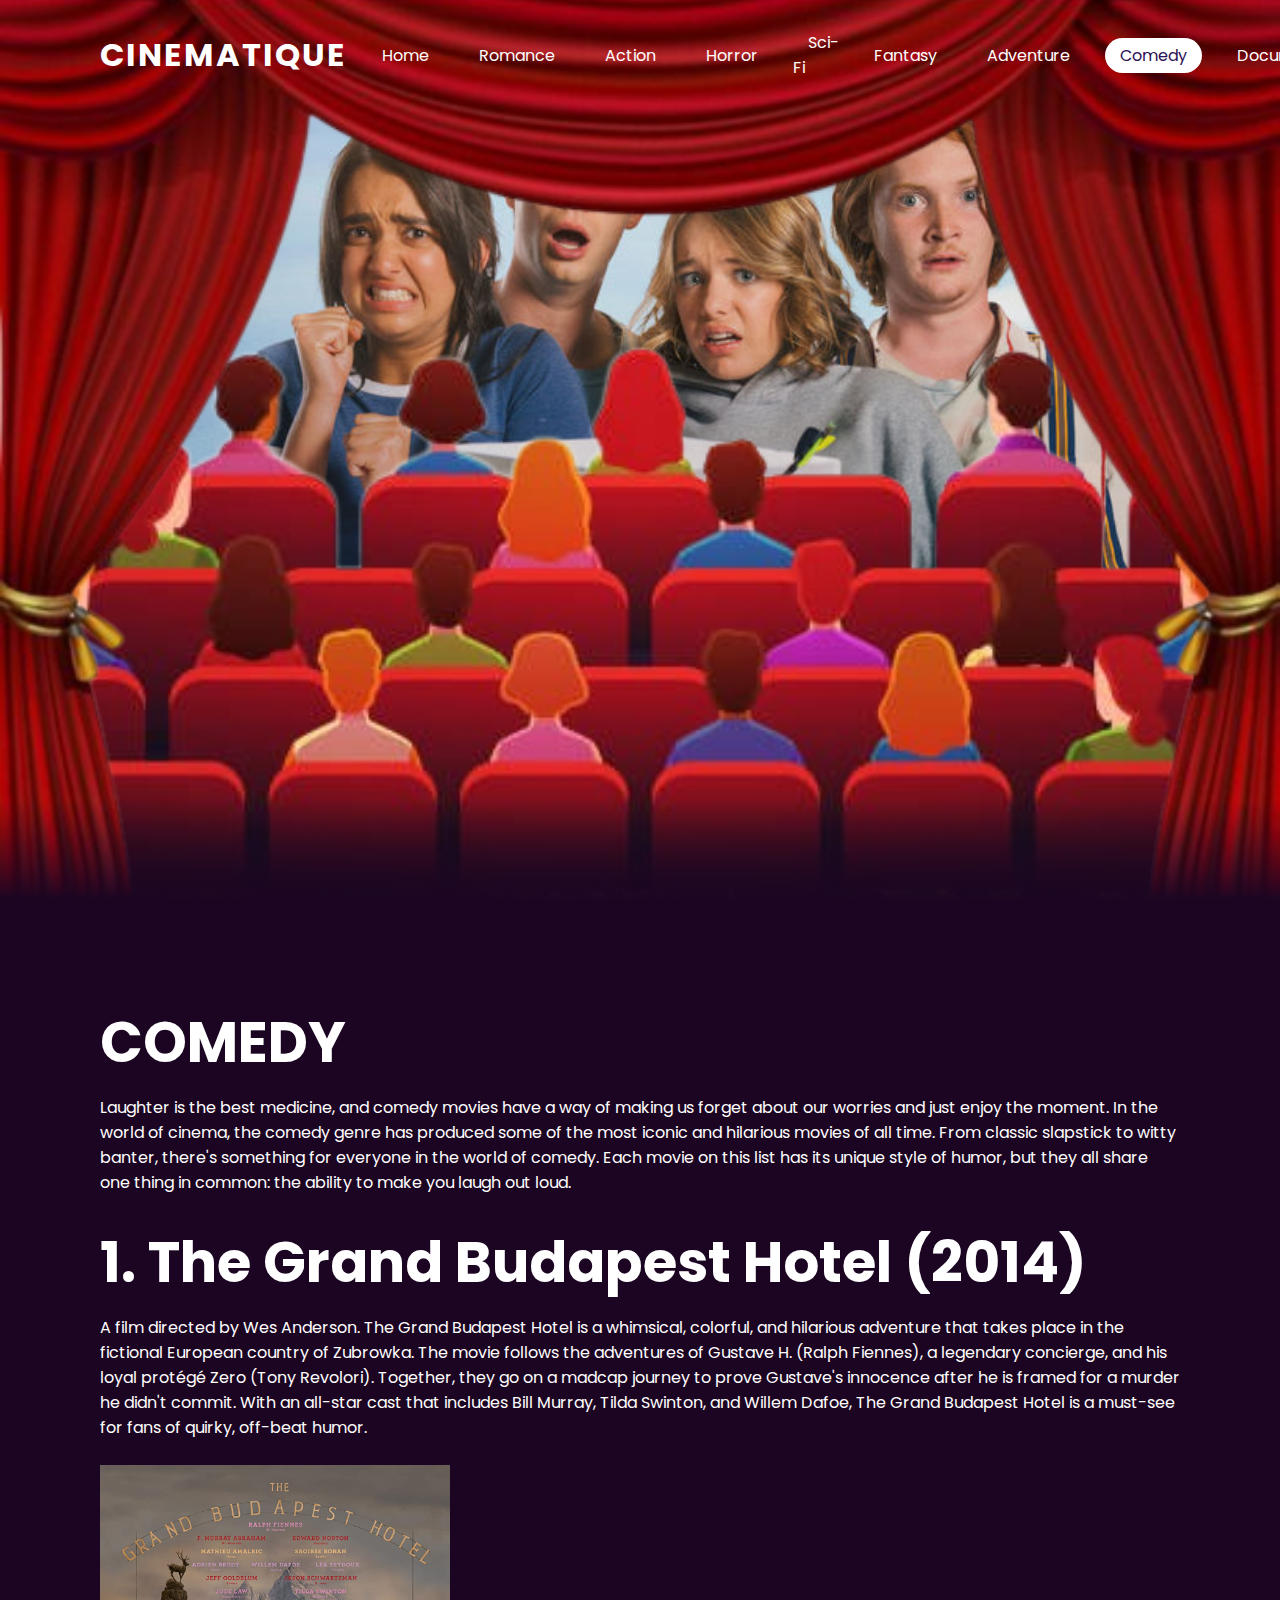
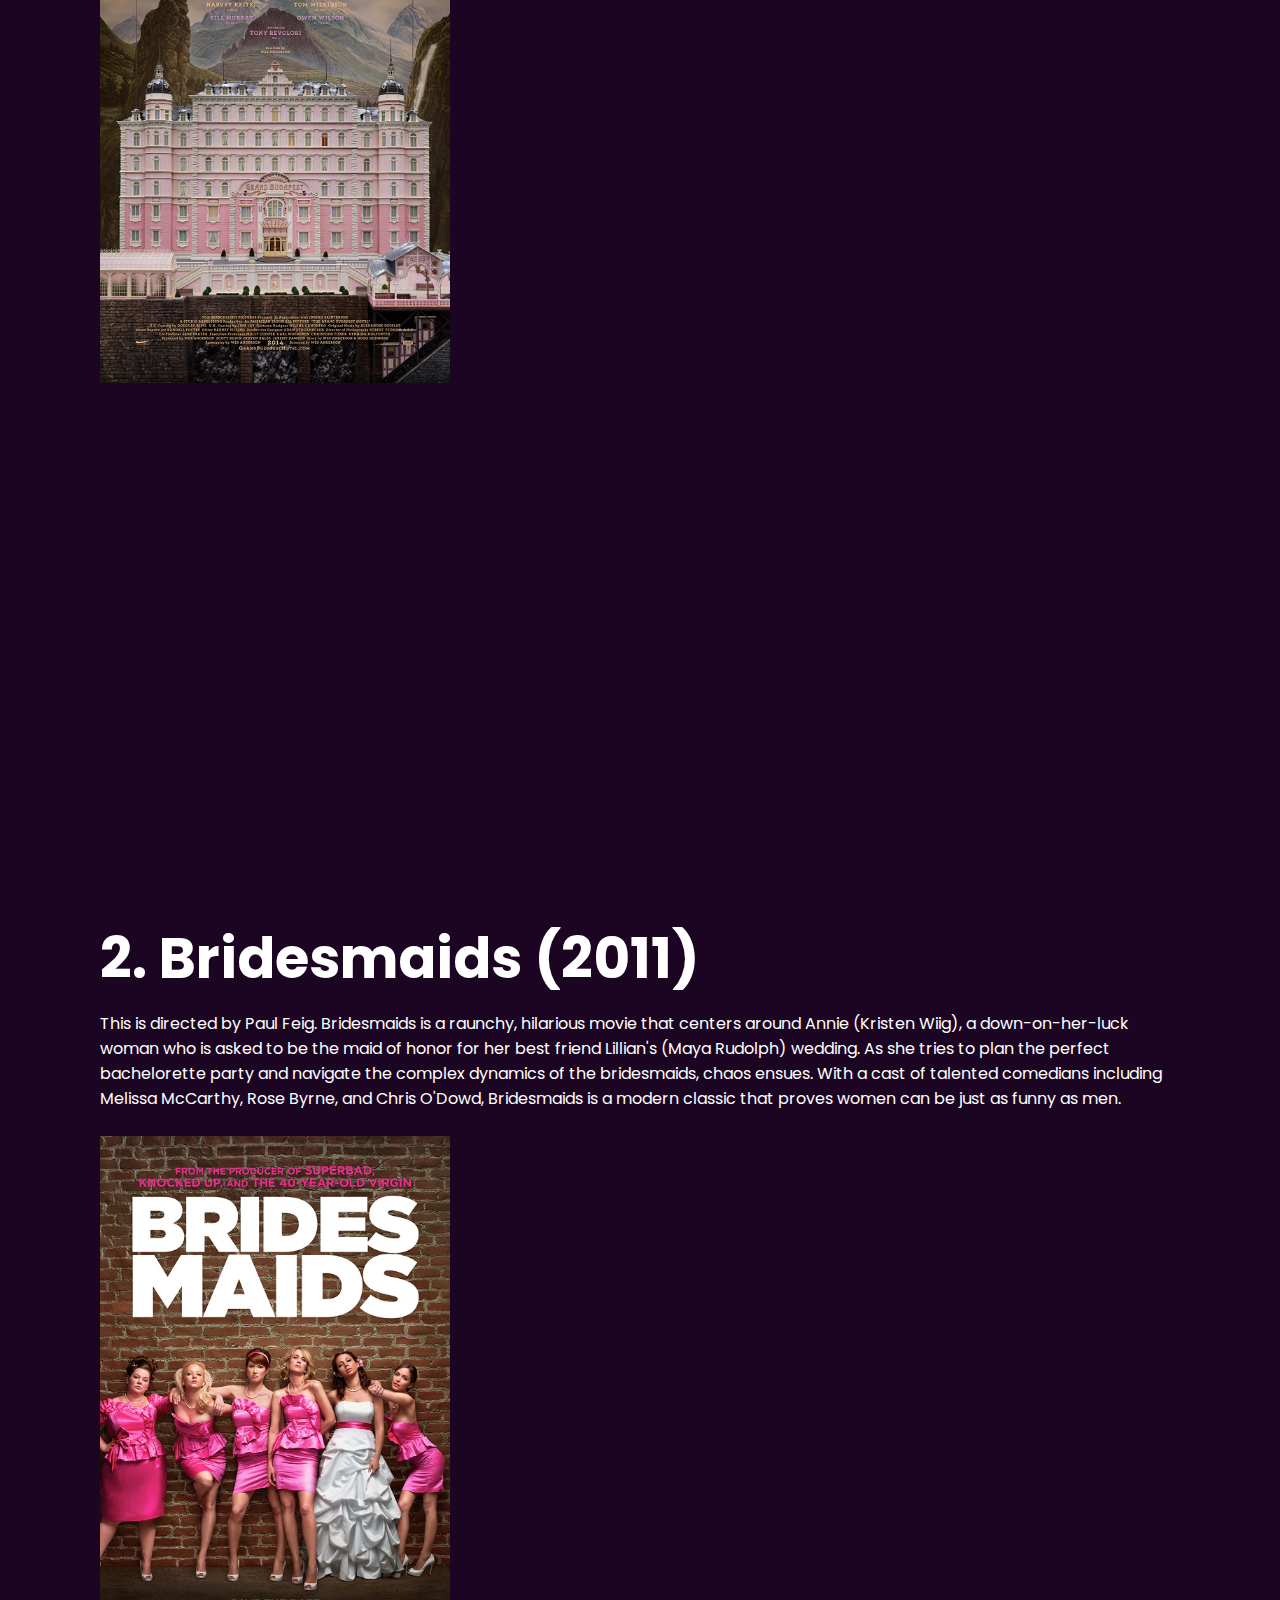
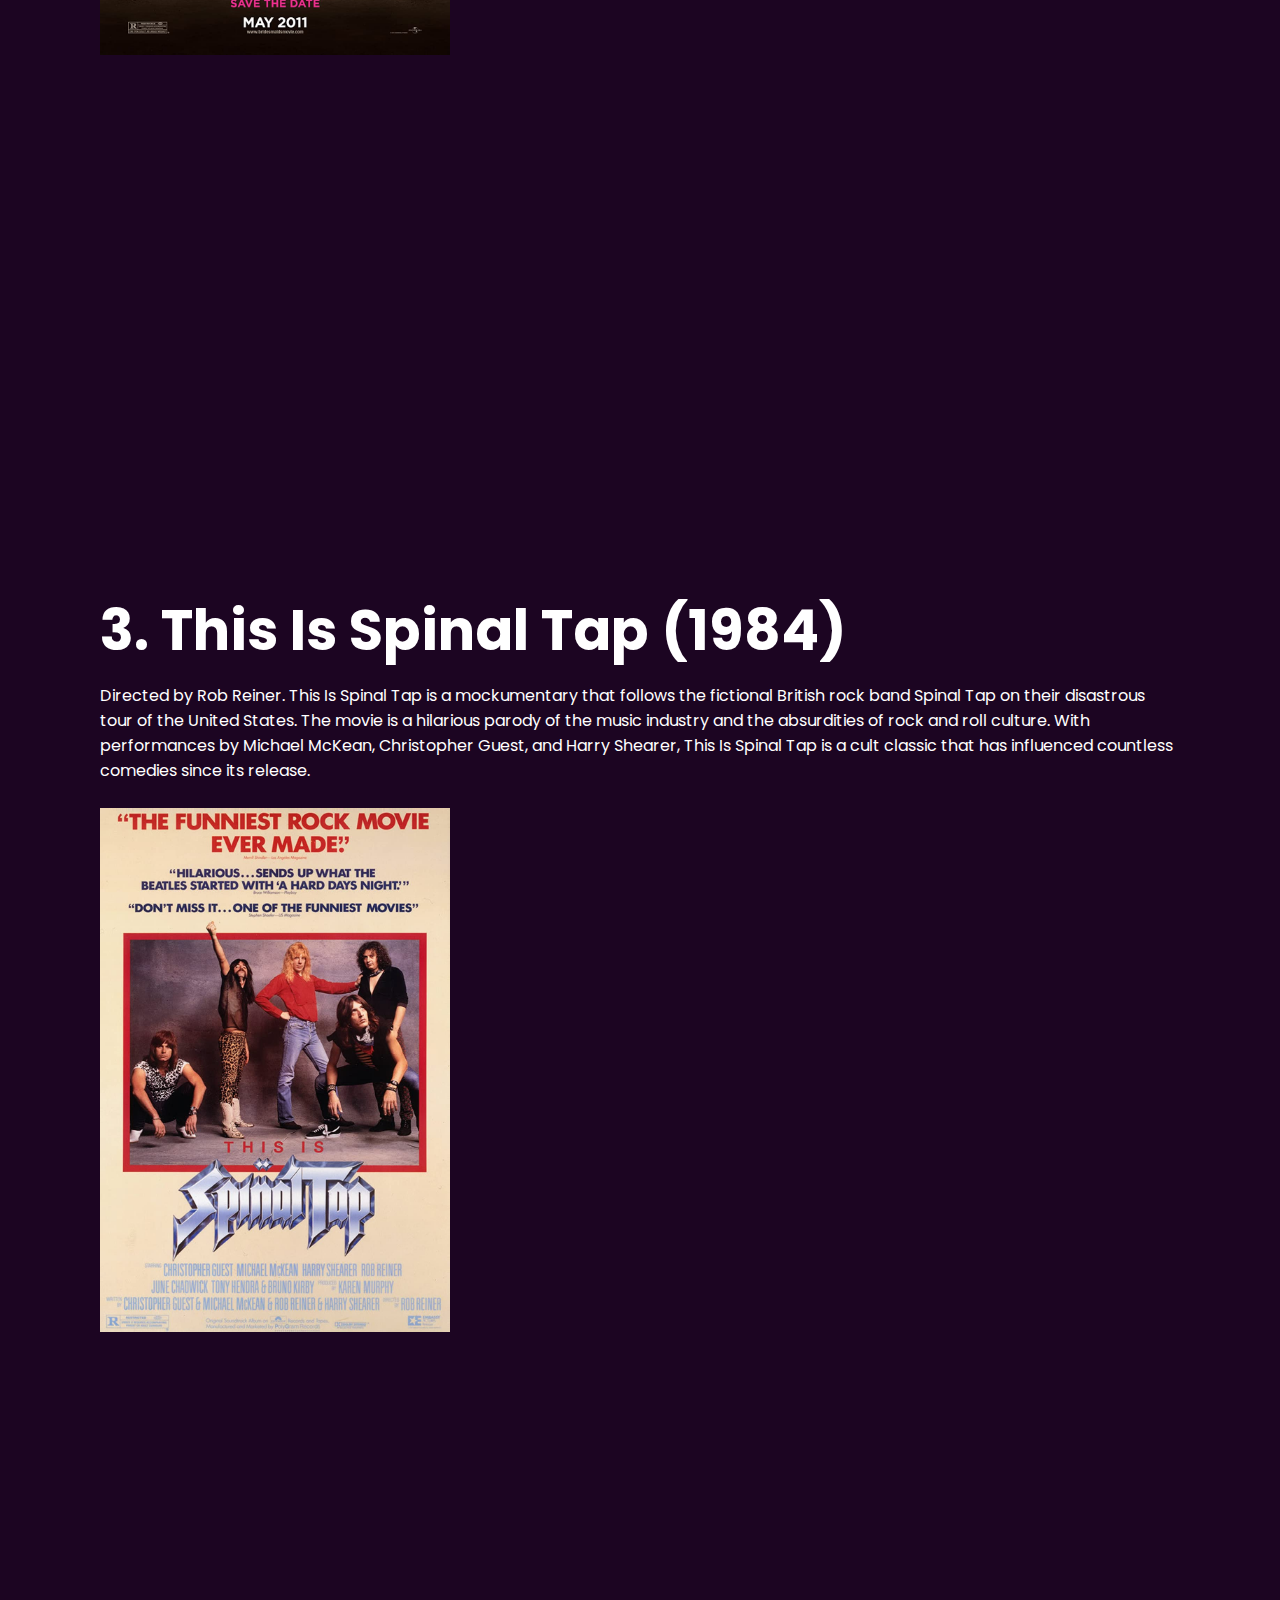
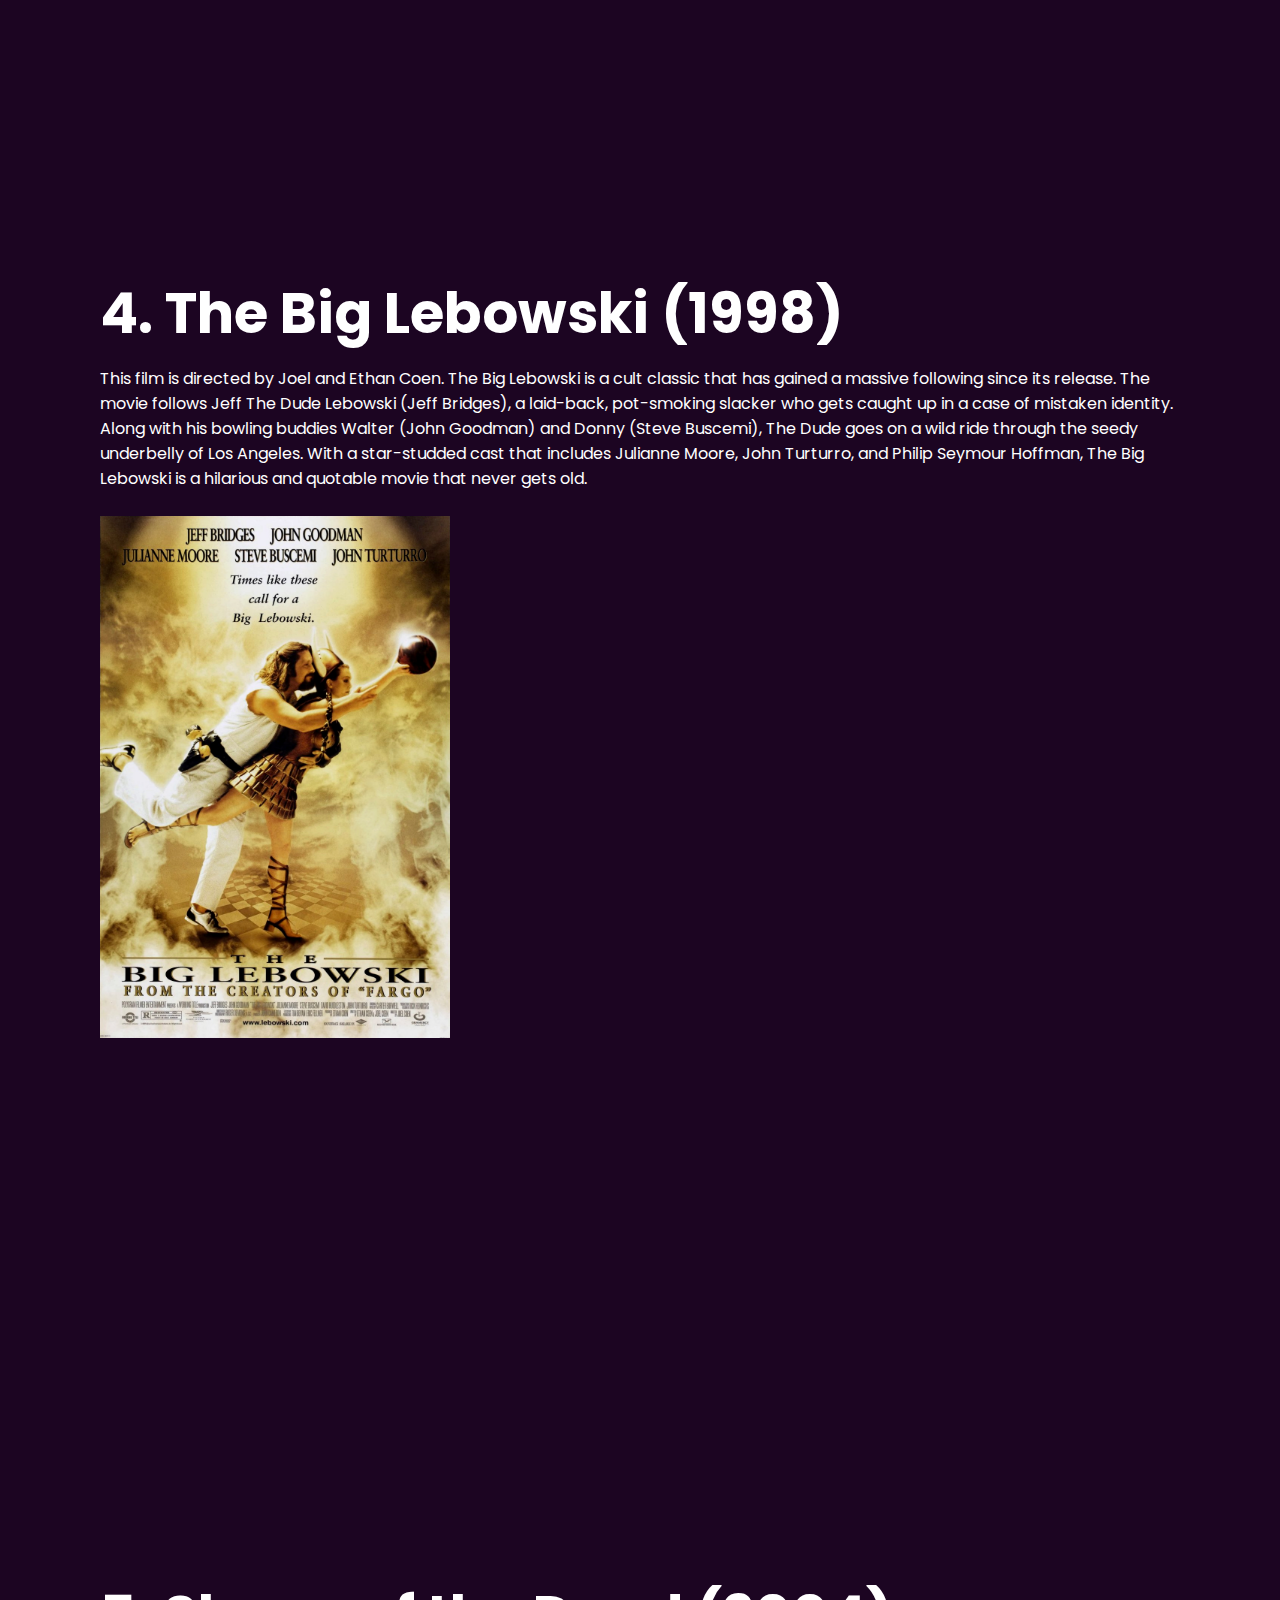
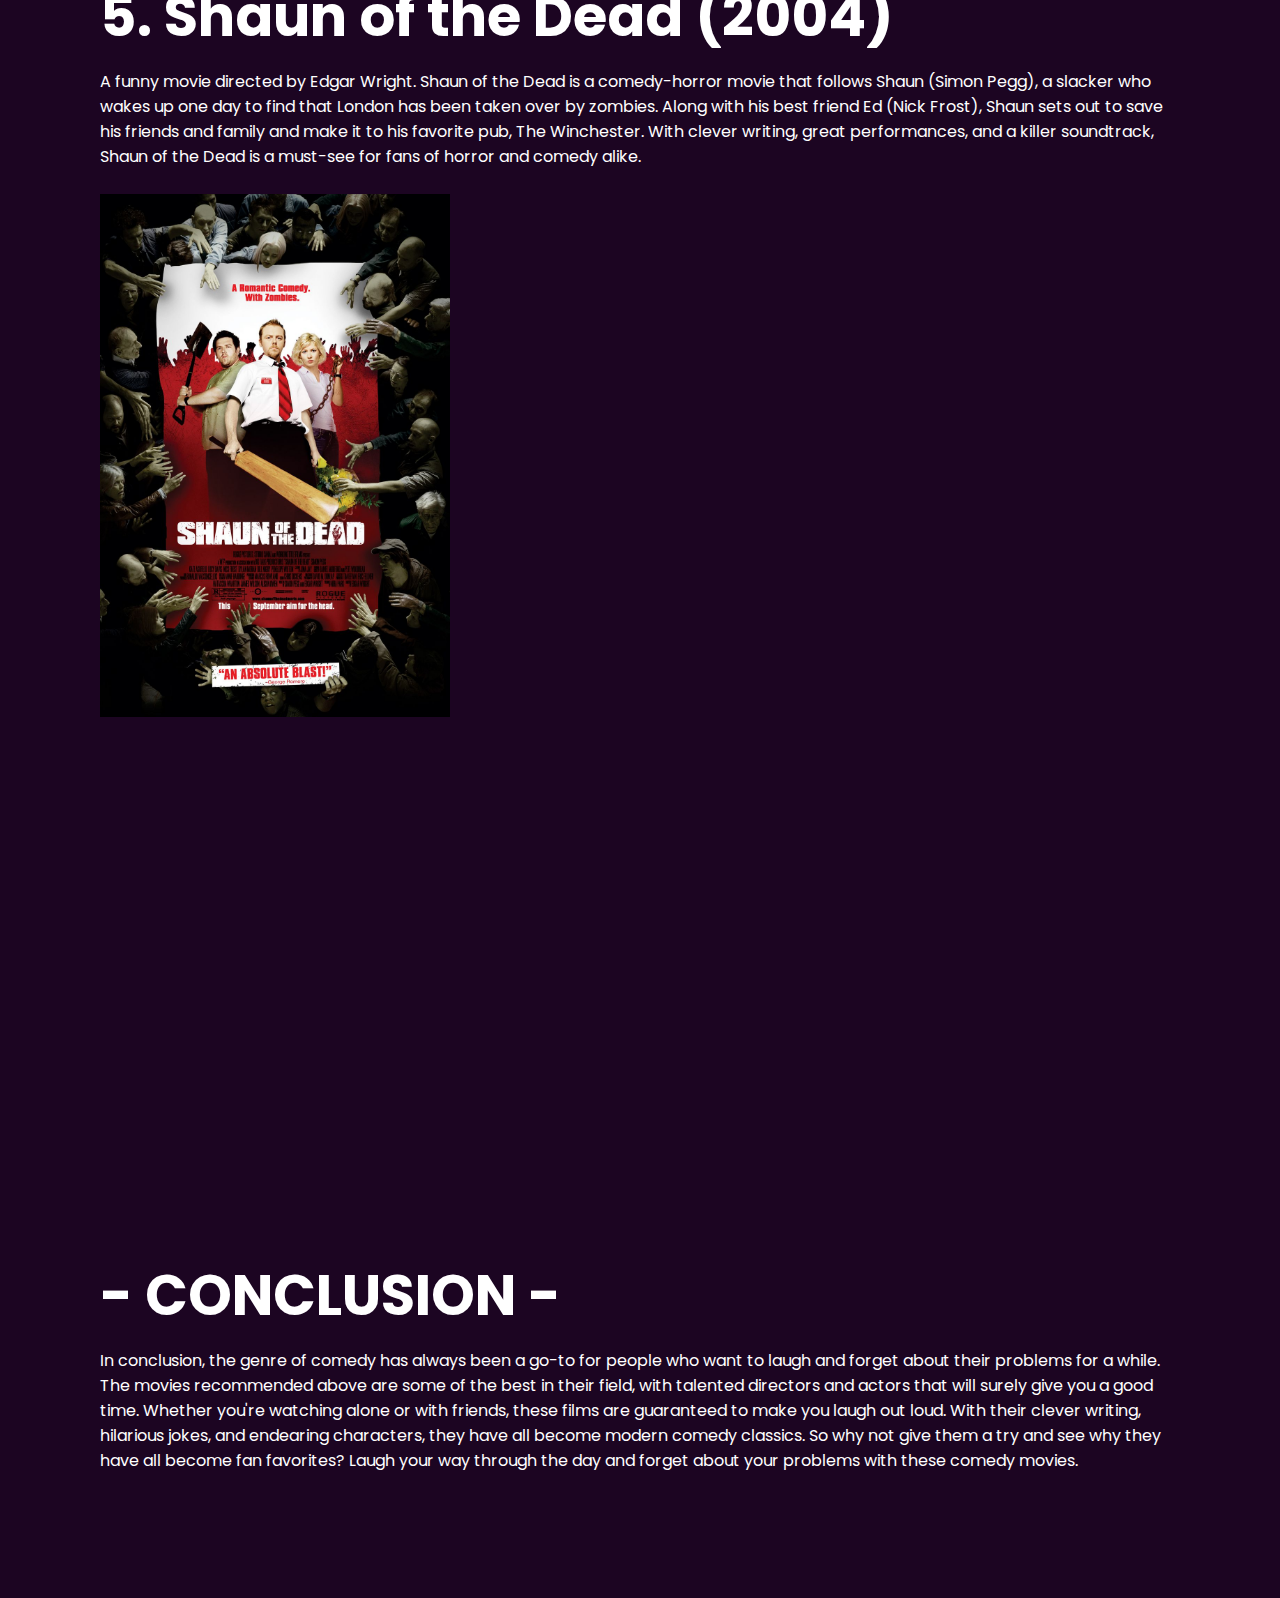
<file: Comedy.html>
<!doctype html>
<html lang="en-US">

    <head>
        <meta charset="utf-8" />
        <meta name="viewport" content="width=device-width, initial-scale=1.0">
        <title>Cinematique | Comedy Movie Recommendations</title>
        <link rel="icon" href="favicon.ico"/>
        <link rel="stylesheet" type="text/css" href="style.css">
    </head>
    <body>
        <header>
            <a href="index.html" alt="Home" class="logo"><span title="Home">Cinematique</span></a>
            <ul>
                <li><a href="index.html"><span title="Home">Home</span></a></li>
                <li><a href="Romance.html"><span title="Romance">Romance</span></a></li>
                <li><a href="Action.html"><span title="Action">Action</span></a></li>
                <li><a href="Horror.html"><span title="Horror">Horror</span></a></li>
                <li><a href="Sci-Fi.html"><span title="Sci-Fi">Sci-Fi</span></a></li>
                <li><a href="Fantasy.html"><span title="Fantasy">Fantasy</span></a></li>
                <li><a href="Adventure.html"><span title="Adventure">Adventure</span></a></li>
                <li><a href="#"class="active"><span title="Comedy">Comedy</span></a></li>
                <li><a href="Documentary.html"><span title="Documentary">Documentary</span></a></li>
            </ul>
        </header>
        <section>
            <img src="stars.png" id="stars">
            <img src="The_Package.jpg" id="The_Package">
            <img src="audience_behind.png" id="audience_behind">
            <h2 id="text">Comedy</h2>
            <img src="Curtain_front.png" id="Curtain_front">
        </section>
        <div class="sec" id="sec">
            <h2>COMEDY</h2>
            <p>Laughter is the best medicine, and comedy movies have a way of making us forget about our worries and just enjoy the
            moment. In the world of cinema, the comedy genre has produced some of the most iconic and hilarious movies of all time.
            From classic slapstick to witty banter, there's something for everyone in the world of comedy. Each movie on this list
            has its unique style of humor, but they all share one thing in common: the ability to make you laugh out loud.<br><br></p>
            <h2>1. The Grand Budapest Hotel (2014)</h2>
            <p>A film directed by Wes Anderson. The Grand Budapest Hotel is a whimsical, colorful, and hilarious adventure that takes
            place in the fictional European country of Zubrowka. The movie follows the adventures of Gustave H. (Ralph Fiennes), a
            legendary concierge, and his loyal protégé Zero (Tony Revolori). Together, they go on a madcap journey to prove Gustave's
            innocence after he is framed for a murder he didn't commit. With an all-star cast that includes Bill Murray, Tilda Swinton,
            and Willem Dafoe, The Grand Budapest Hotel is a must-see for fans of quirky, off-beat humor.<br></br></p>
            <a href="comedy1.jpg" target="_blank"><span title="The Grand Budapest Hotel (2014)"><img src="comedy1.jpg" alt="The Grand Budapest Hotel (2014)" width="350" class="floatleft"></span></a>
            <topcenter><iframe width="850" height="519" src="https://www.youtube.com/embed/1Fg5iWmQjwk" title="YouTube video player" frameborder="0" allow="accelerometer; autoplay; clipboard-write; encrypted-media; gyroscope; picture-in-picture; web-share" allowfullscreen></iframe></topcenter>
            <h2>2. Bridesmaids (2011)</h2>
            <p>This is directed by Paul Feig. Bridesmaids is a raunchy, hilarious movie that centers around Annie (Kristen Wiig), a
            down-on-her-luck woman who is asked to be the maid of honor for her best friend Lillian's (Maya Rudolph) wedding. As she
            tries to plan the perfect bachelorette party and navigate the complex dynamics of the bridesmaids, chaos ensues. With a
            cast of talented comedians including Melissa McCarthy, Rose Byrne, and Chris O'Dowd, Bridesmaids is a modern classic that
            proves women can be just as funny as men.<br></br></p>
            <a href="comedy2.jpg" target="_blank"><span title="Bridesmaids (2011)"><img src="comedy2.jpg" alt="Bridesmaids (2011)" width="350" class="floatleft"></span></a>
            <topcenter><iframe width="850" height="519" src="https://www.youtube.com/embed/FNppLrmdyug" title="YouTube video player" frameborder="0" allow="accelerometer; autoplay; clipboard-write; encrypted-media; gyroscope; picture-in-picture; web-share" allowfullscreen></iframe></topcenter>
            <h2>3. This Is Spinal Tap (1984)</h2>
            <p>Directed by Rob Reiner. This Is Spinal Tap is a mockumentary that follows the fictional British rock band Spinal Tap on
            their disastrous tour of the United States. The movie is a hilarious parody of the music industry and the absurdities of rock
            and roll culture. With performances by Michael McKean, Christopher Guest, and Harry Shearer, This Is Spinal Tap is a cult
            classic that has influenced countless comedies since its release.<br></br></p>
            <a href="comedy3.jpg" target="_blank"><span title="This Is Spinal Tap (1984)"><img src="comedy3.jpg" alt="This Is Spinal Tap (1984)" width="350" class="floatleft"></span></a>
            <topcenter><iframe width="850" height="525" src="https://www.youtube.com/embed/HsFm6Yk_HkE" title="YouTube video player" frameborder="0" allow="accelerometer; autoplay; clipboard-write; encrypted-media; gyroscope; picture-in-picture; web-share" allowfullscreen></iframe></topcenter>
            <h2>4. The Big Lebowski (1998)</h2>
            <p>This film is directed by Joel and Ethan Coen. The Big Lebowski is a cult classic that has gained a massive following since
            its release. The movie follows Jeff The Dude Lebowski (Jeff Bridges), a laid-back, pot-smoking slacker who gets caught up in a
            case of mistaken identity. Along with his bowling buddies Walter (John Goodman) and Donny (Steve Buscemi), The Dude goes on a
            wild ride through the seedy underbelly of Los Angeles. With a star-studded cast that includes Julianne Moore, John Turturro,
            and Philip Seymour Hoffman, The Big Lebowski is a hilarious and quotable movie that never gets old.<br></br></p>
            <a href="comedy4.jpg" target="_blank"><span title="The Big Lebowski (1998)"><img src="comedy4.jpg" alt="The Big Lebowski (1998)" width="350" class="floatleft"></span></a>
            <topcenter><iframe width="850" height="522" src="https://www.youtube.com/embed/knxhiwUspsA" title="YouTube video player" frameborder="0" allow="accelerometer; autoplay; clipboard-write; encrypted-media; gyroscope; picture-in-picture; web-share" allowfullscreen></iframe></topcenter>
            <h2>5. Shaun of the Dead (2004)</h2>
            <p>A funny movie directed by Edgar Wright. Shaun of the Dead is a comedy-horror movie that follows Shaun (Simon Pegg), a slacker
            who wakes up one day to find that London has been taken over by zombies. Along with his best friend Ed (Nick Frost), Shaun sets
            out to save his friends and family and make it to his favorite pub, The Winchester. With clever writing, great performances, and
            a killer soundtrack, Shaun of the Dead is a must-see for fans of horror and comedy alike.<br></br></p>
            <a href="comedy5.jpg" target="_blank"><span title="Shaun of the Dead (2004)"><img src="comedy5.jpg" alt="Shaun of the Dead (2004)" width="350" class="floatleft"></span></a>
            <topcenter><iframe width="850" height="522" src="https://www.youtube.com/embed/LIfcaZ4pC-4" title="YouTube video player" frameborder="0" allow="accelerometer; autoplay; clipboard-write; encrypted-media; gyroscope; picture-in-picture; web-share" allowfullscreen></iframe></topcenter>
            <h2>- CONCLUSION -</h2>
            <p>In conclusion, the genre of comedy has always been a go-to for people who want to laugh and forget about their problems for a 
            while. The movies recommended above are some of the best in their field, with talented directors and actors that will surely give
            you a good time. Whether you're watching alone or with friends, these films are guaranteed to make you laugh out loud. With their
            clever writing, hilarious jokes, and endearing characters, they have all become modern comedy classics. So why not give them a try
            and see why they have all become fan favorites? Laugh your way through the day and forget about your problems with these comedy movies.<br></br></p>
        </div>

        <script>
            let stars = document.getElementById('stars');
            let Walk_To_Remember = document.getElementById('Walk_To_Remember');
            let audience_behind = document.getElementById('audience_behind');
            let text = document.getElementById('text');
            let btn = document.getElementById('bnt');
            let Curtain_front = document.getElementById('Curtain_front');
            let header = document.querySelector('header');

            window.addEventListener('scroll', function(){
                let value = window.scrollY;
                stars.style.left = value * 0.25 + 'px';  
                audience_behind.style.top = value * 0.5 + 'px';
                Curtain_front.style.top = value * 0 + 'px';
                text.style.marginRight = value * 4 + 'px';
                text.style.marginRight = value * 1.5 + 'px';
                btn.style.marginTop = value * 1.5 + 'px';
                header.style.top = value * 0.5 + 'px';
            })
        </script>
    </body>
</html>
</file>
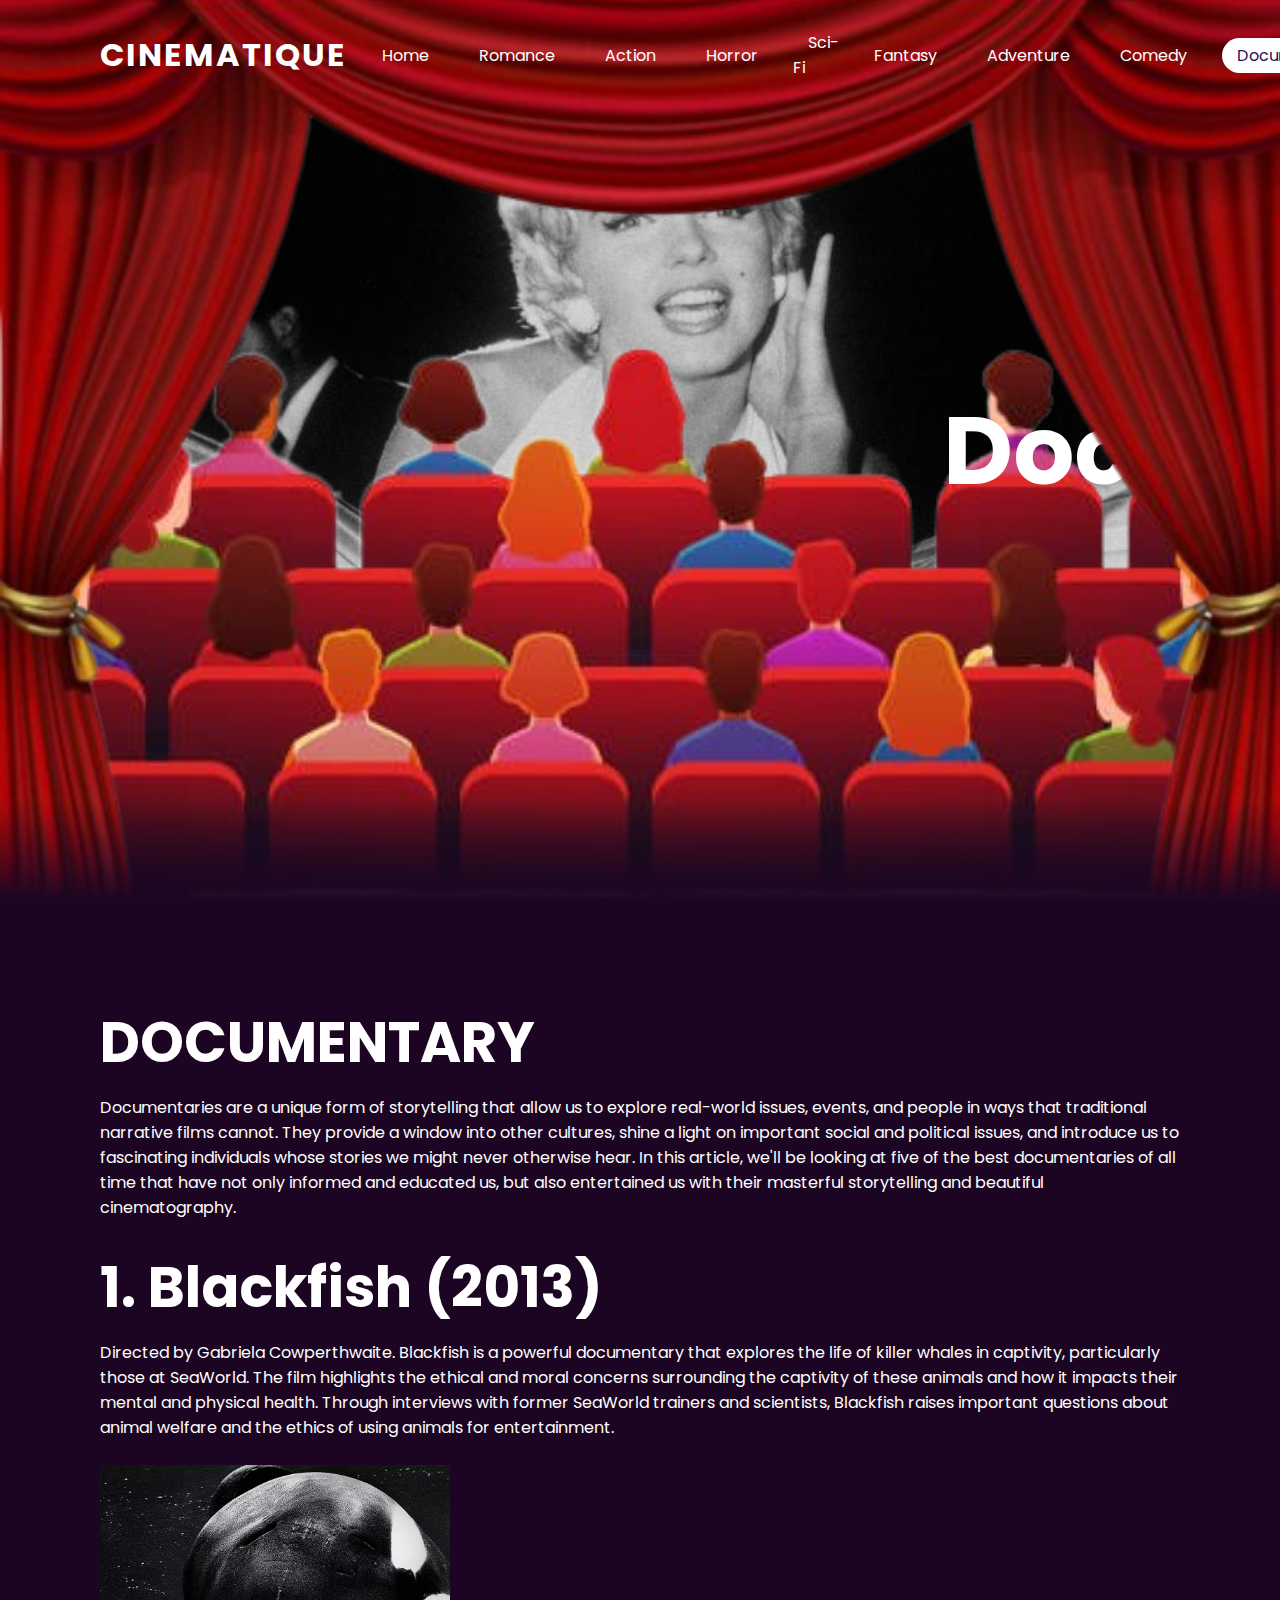
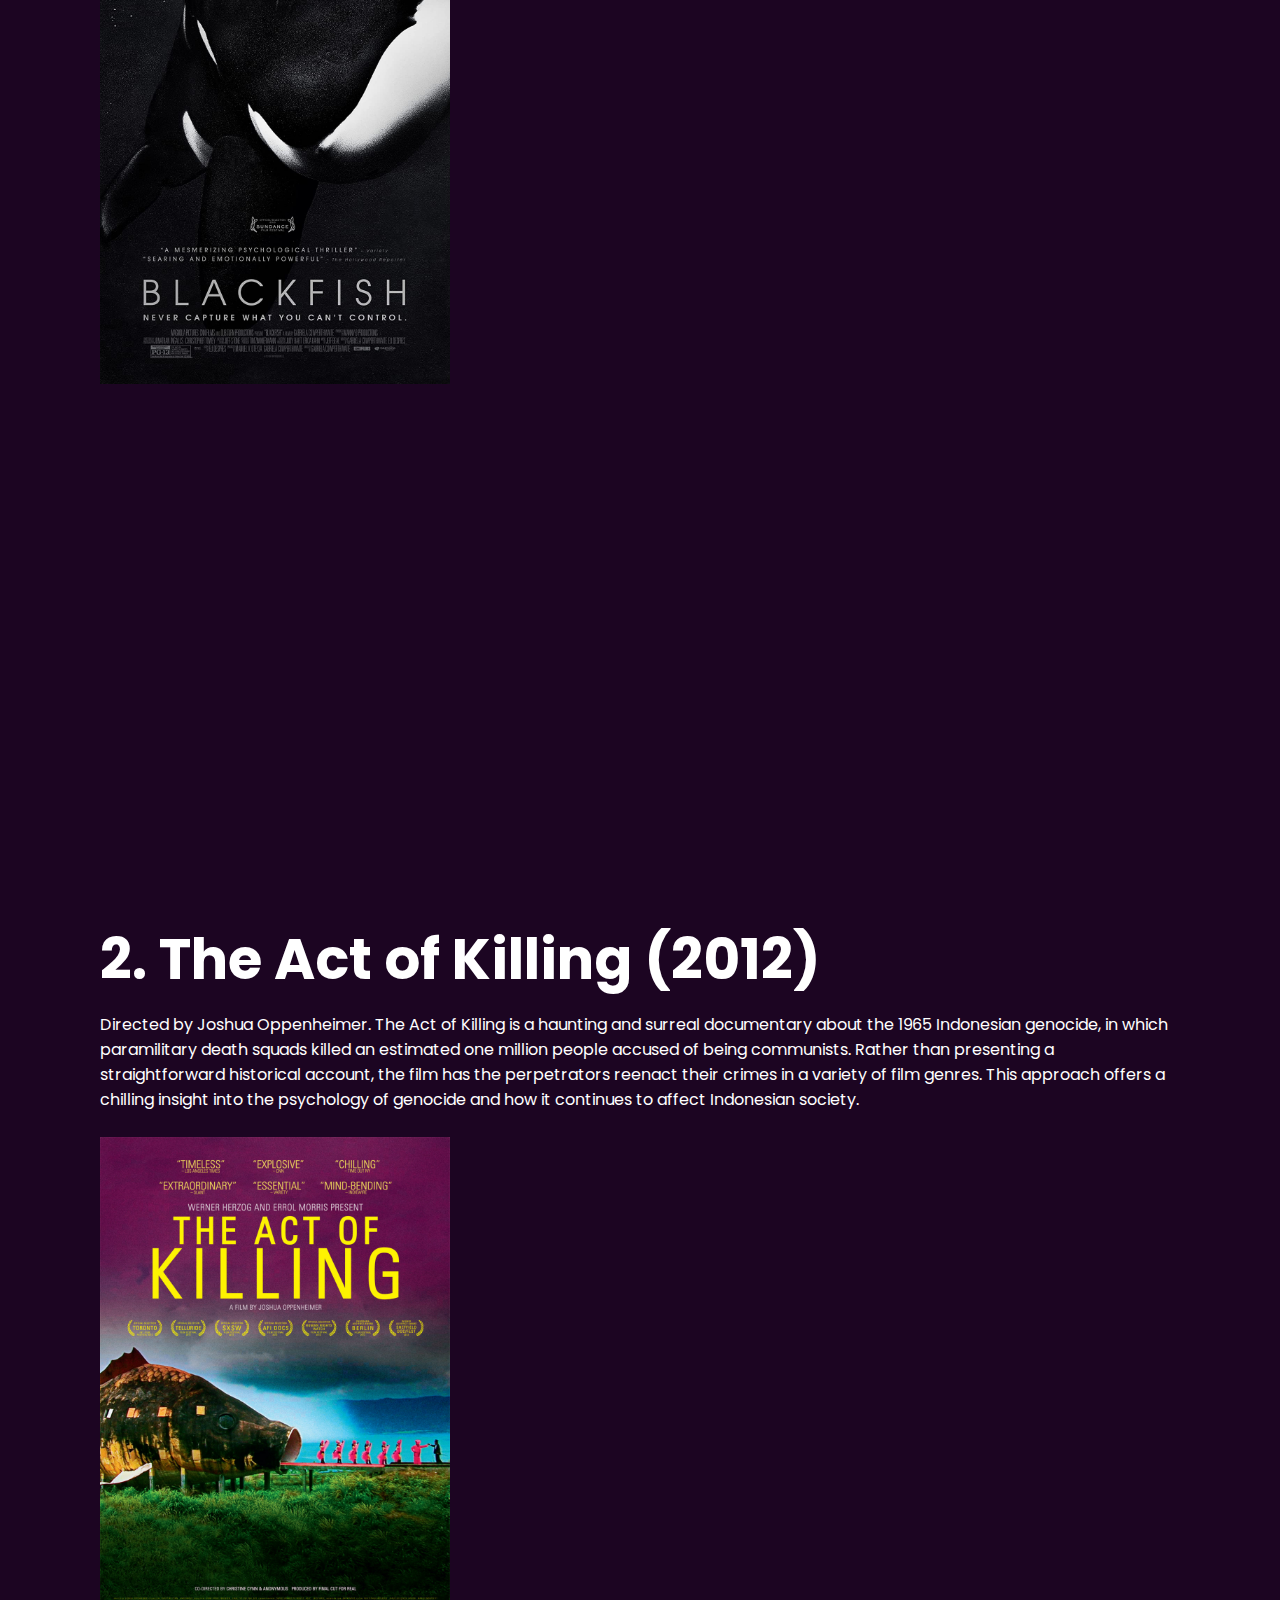
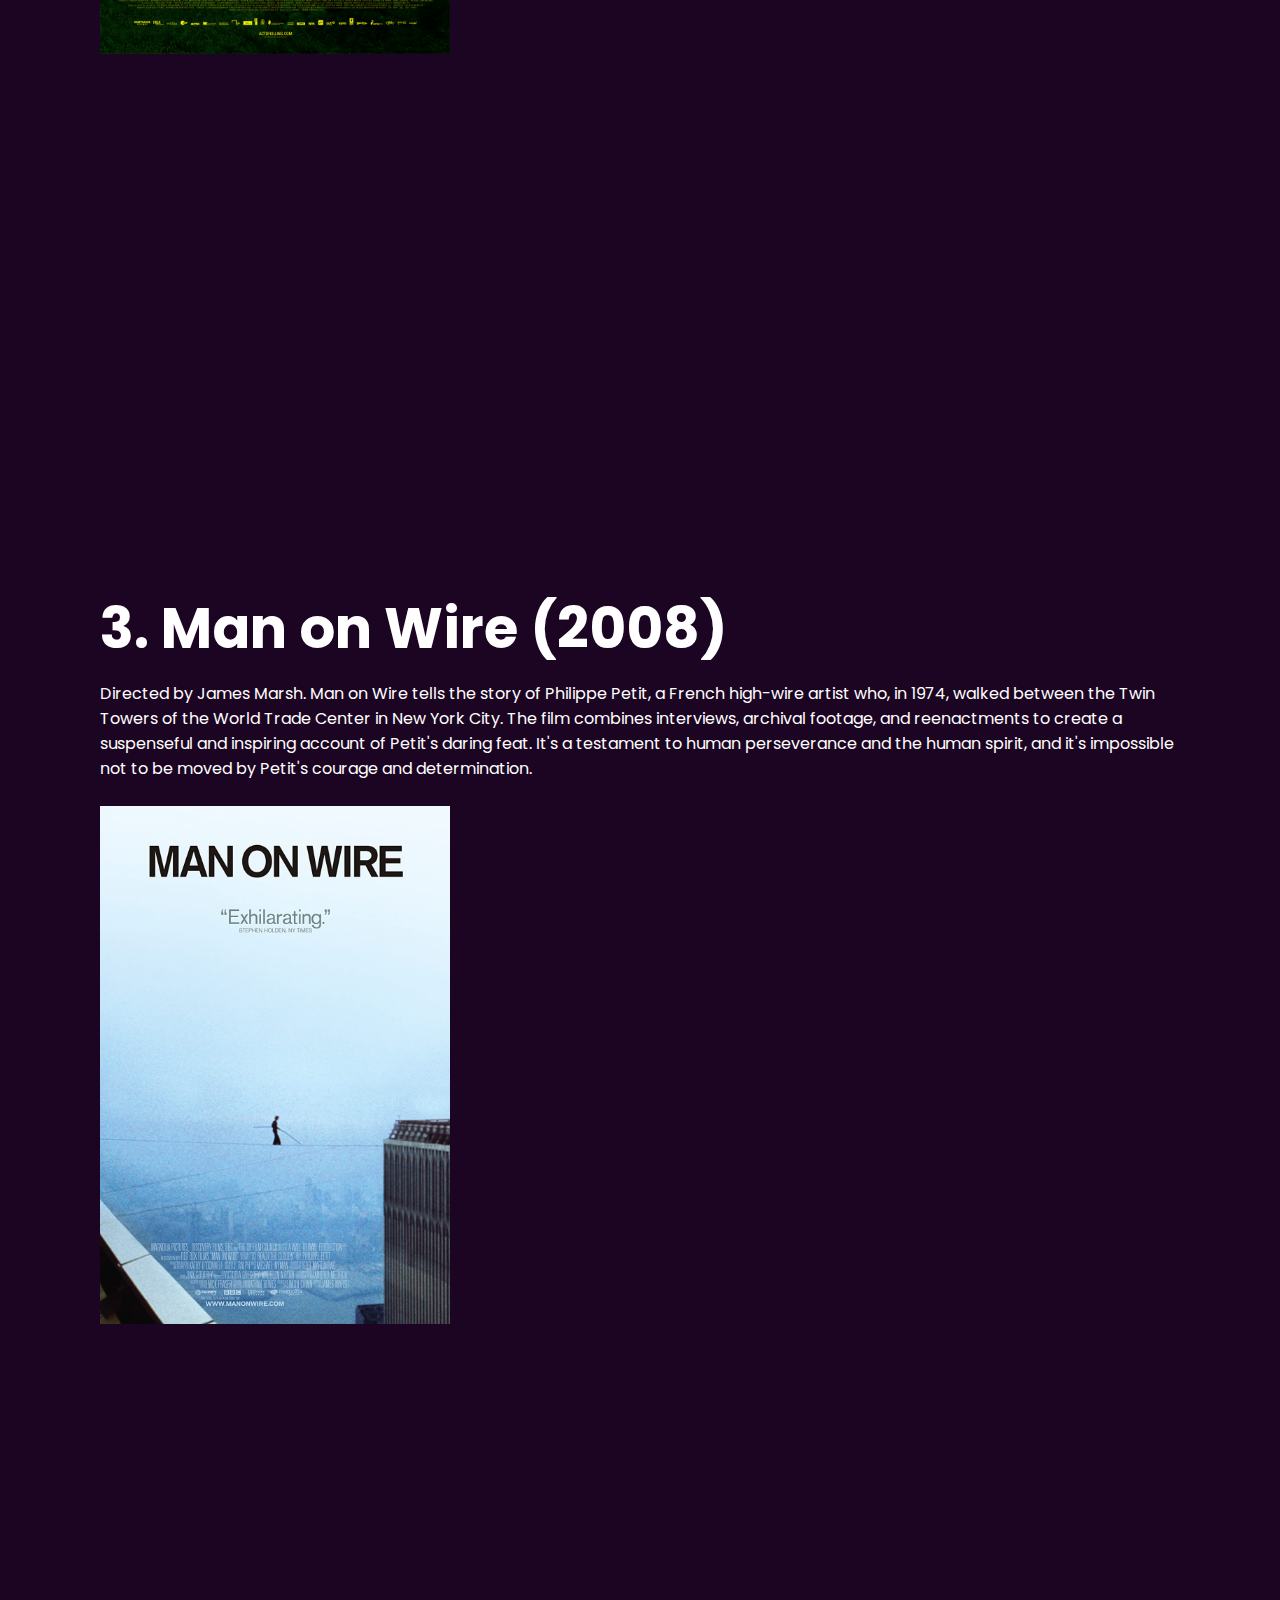
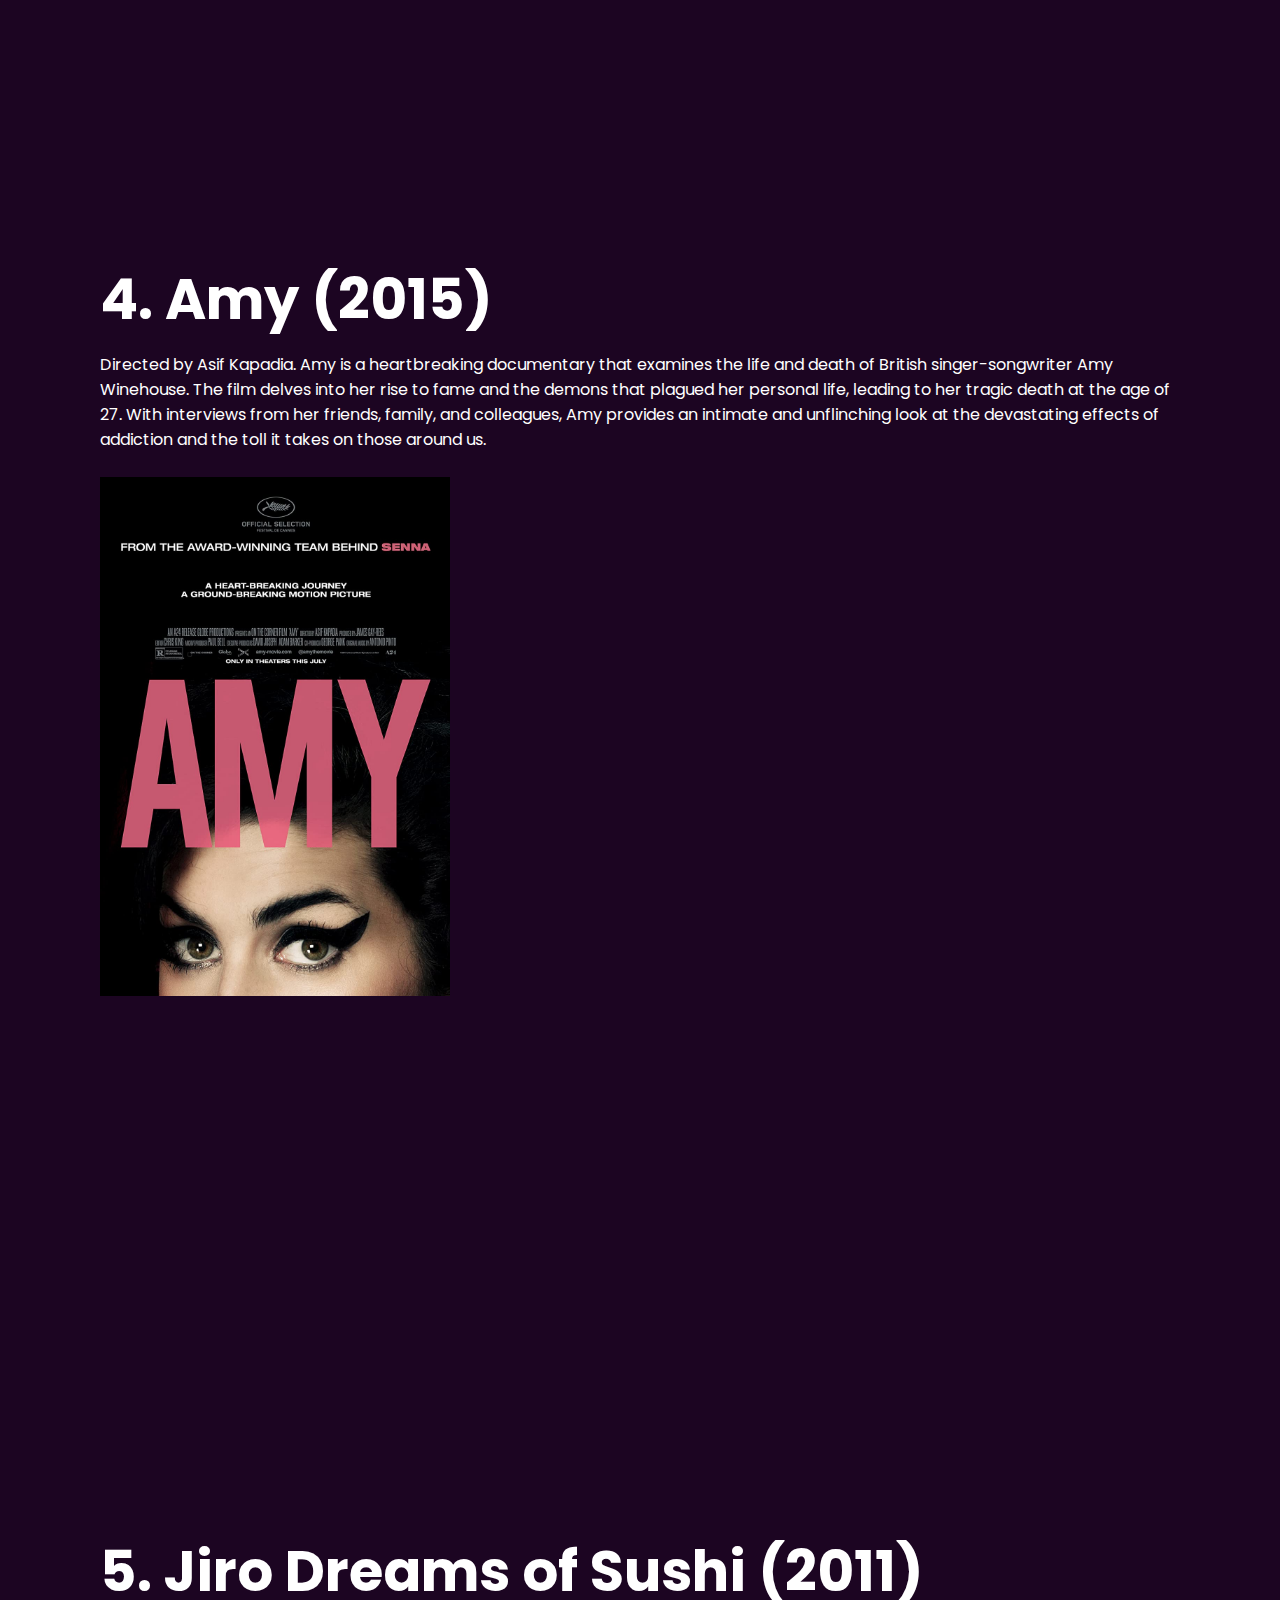
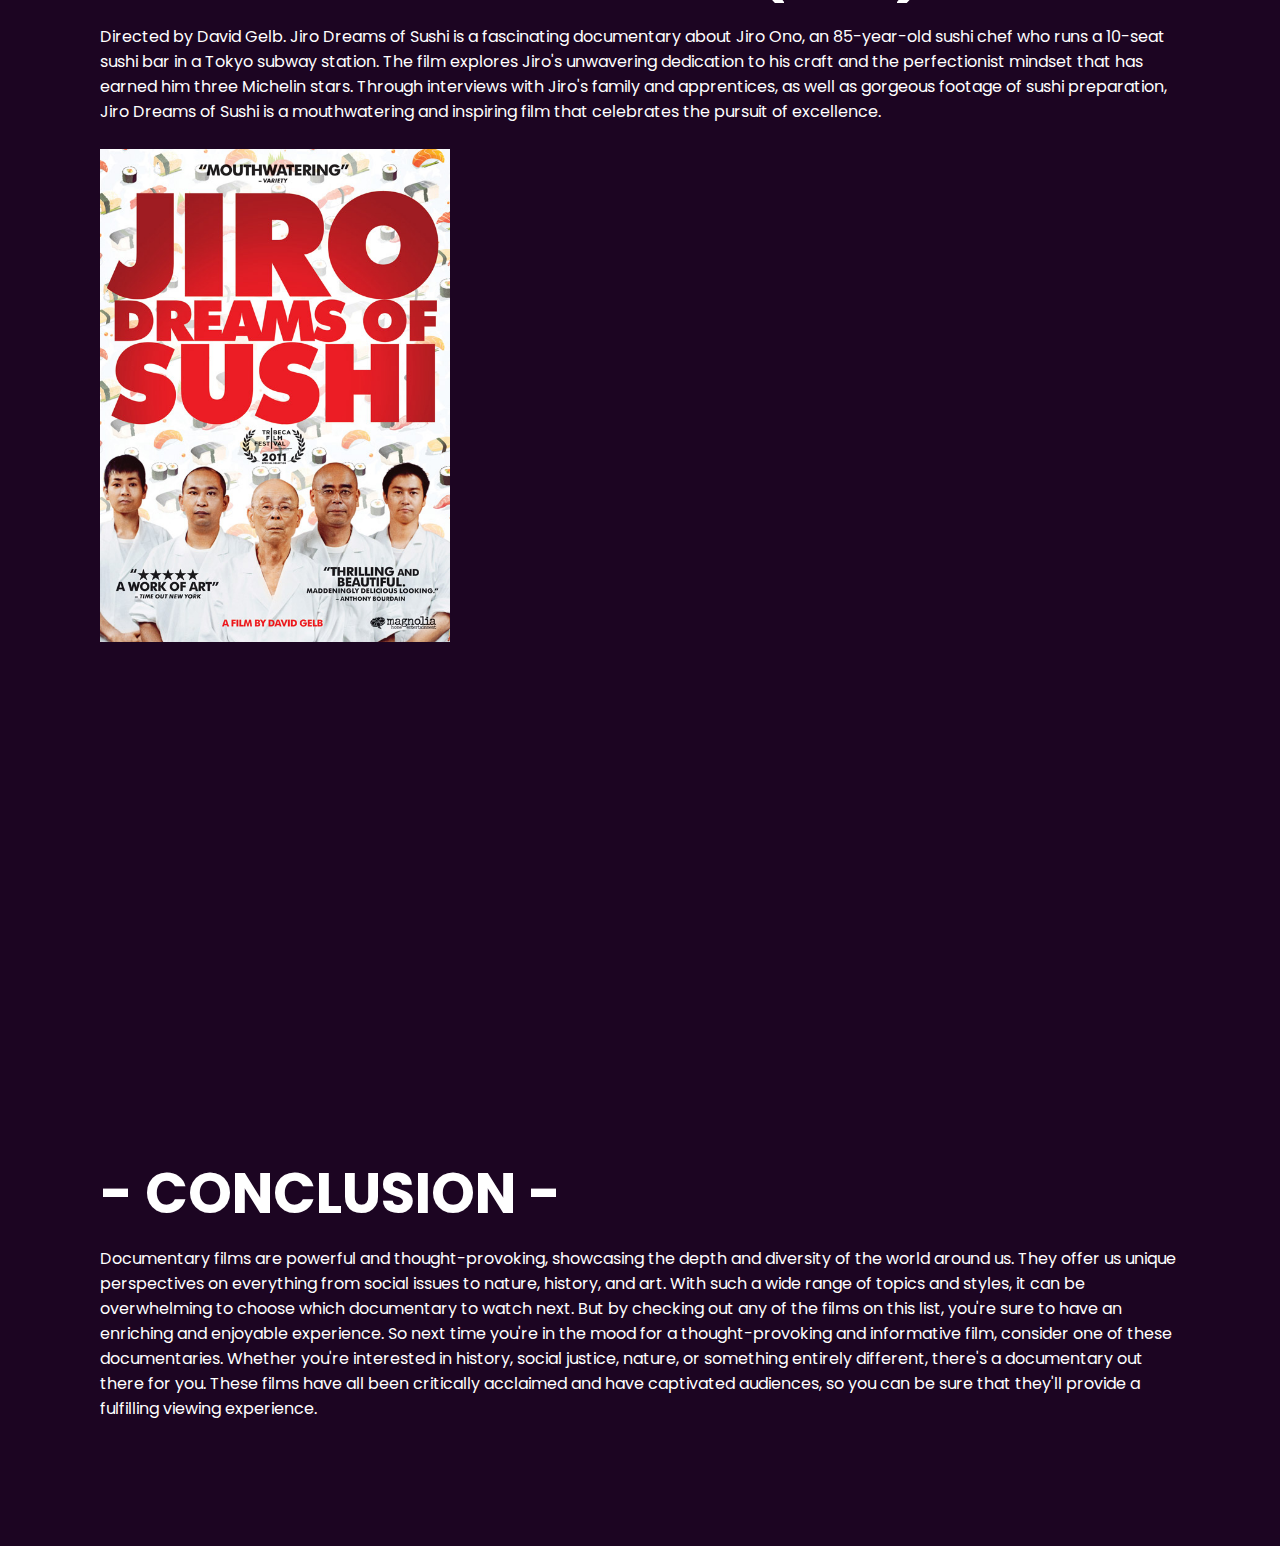
<file: Documentary.html>
<!doctype html>
<html lang="en-US">

    <head>
        <meta charset="utf-8" />
        <meta name="viewport" content="width=device-width, initial-scale=1.0">
        <title>Cinematique | Documentary Movie Recommendations</title>
        <link rel="icon" href="favicon.ico"/>
        <link rel="stylesheet" type="text/css" href="style.css">
    </head>
    <body>
        <header>
            <a href="index.html" alt="Home" class="logo"><span title="Home">Cinematique</span></a>
            <ul>
                <li><a href="index.html"><span title="Home">Home</span></a></li>
                <li><a href="Romance.html"><span title="Romance">Romance</span></a></li>
                <li><a href="Action.html"><span title="Action">Action</span></a></li>
                <li><a href="Horror.html"><span title="Horror">Horror</span></a></li>
                <li><a href="Sci-Fi.html"><span title="Sci-Fi">Sci-Fi</span></a></li>
                <li><a href="Fantasy.html"><span title="Fantasy">Fantasy</span></a></li>
                <li><a href="Adventure.html"><span title="Adventure">Adventure</span></a></li>
                <li><a href="Comedy.html"><span title="Comedy">Comedy</span></a></li>
                <li><a href="#"class="active"><span title="Documentary">Documentary</span></a></li>
            </ul>
        </header>
        <section>
            <img src="stars.png" id="stars">
            <img src="Monroe.jpg" id="Monroe">
            <img src="audience_behind.png" id="audience_behind">
            <h2 id="text">Documentary</h2>
            <img src="Curtain_front.png" id="Curtain_front">
        </section>
        <div class="sec" id="sec">
            <h2>DOCUMENTARY</h2>
            <p>Documentaries are a unique form of storytelling that allow us to explore real-world issues, events, and people in ways
            that traditional narrative films cannot. They provide a window into other cultures, shine a light on important social and
            political issues, and introduce us to fascinating individuals whose stories we might never otherwise hear. In this article,
            we'll be looking at five of the best documentaries of all time that have not only informed and educated us, but also entertained
            us with their masterful storytelling and beautiful cinematography.<br><br></p>
            <h2>1. Blackfish (2013)</h2>
            <p>Directed by Gabriela Cowperthwaite. Blackfish is a powerful documentary that explores the life of killer whales in captivity,
            particularly those at SeaWorld. The film highlights the ethical and moral concerns surrounding the captivity of these animals and
            how it impacts their mental and physical health. Through interviews with former SeaWorld trainers and scientists, Blackfish raises
            important questions about animal welfare and the ethics of using animals for entertainment.<br></br></p>
            <a href="documentary1.jpg" target="_blank"><span title="Blackfish (2013)"><img src="documentary1.jpg" alt="Blackfish (2013)" width="350" class="floatleft"></span></a>
            <topcenter><iframe width="850" height="519" src="https://www.youtube.com/embed/fLOeH-Oq_1Y" title="YouTube video player" frameborder="0" allow="accelerometer; autoplay; clipboard-write; encrypted-media; gyroscope; picture-in-picture; web-share" allowfullscreen></iframe></topcenter>
            <h2>2. The Act of Killing (2012)</h2>
            <p>Directed by Joshua Oppenheimer. The Act of Killing is a haunting and surreal documentary about the 1965 Indonesian genocide,
            in which paramilitary death squads killed an estimated one million people accused of being communists. Rather than presenting a
            straightforward historical account, the film has the perpetrators reenact their crimes in a variety of film genres. This approach
            offers a chilling insight into the psychology of genocide and how it continues to affect Indonesian society.<br></br></p>
            <a href="documentary2.jpg" target="_blank"><span title="The Act of Killing (2012)"><img src="documentary2.jpg" alt="The Act of Killing (2012)" width="350" class="floatleft"></span></a>
            <topcenter><iframe width="850" height="518" src="https://www.youtube.com/embed/n_cXCOBcH5c" title="YouTube video player" frameborder="0" allow="accelerometer; autoplay; clipboard-write; encrypted-media; gyroscope; picture-in-picture; web-share" allowfullscreen></iframe></topcenter>
            <h2>3. Man on Wire (2008)</h2>
            <p>Directed by James Marsh. Man on Wire tells the story of Philippe Petit, a French high-wire artist who, in 1974, walked between
            the Twin Towers of the World Trade Center in New York City. The film combines interviews, archival footage, and reenactments to
            create a suspenseful and inspiring account of Petit's daring feat. It's a testament to human perseverance and the human spirit,
            and it's impossible not to be moved by Petit's courage and determination.<br></br></p>
            <a href="documentary3.jpg" target="_blank"><span title="Man on Wire (2008)"><img src="documentary3.jpg" alt="Man on Wire (2008)" width="350" class="floatleft"></span></a>
            <topcenter><iframe width="850" height="519" src="https://www.youtube.com/embed/Cz6oddi0mts" title="YouTube video player" frameborder="0" allow="accelerometer; autoplay; clipboard-write; encrypted-media; gyroscope; picture-in-picture; web-share" allowfullscreen></iframe></topcenter>
            <h2>4. Amy (2015)</h2>
            <p>Directed by Asif Kapadia. Amy is a heartbreaking documentary that examines the life and death of British singer-songwriter
            Amy Winehouse. The film delves into her rise to fame and the demons that plagued her personal life, leading to her tragic death
            at the age of 27. With interviews from her friends, family, and colleagues, Amy provides an intimate and unflinching look at the
            devastating effects of addiction and the toll it takes on those around us.<br></br></p>
            <a href="documentary4.jpg" target="_blank"><span title="Amy (2015)"><img src="documentary4.jpg" alt="Amy (2015)" width="350" class="floatleft"></span></a>
            <topcenter><iframe width="850" height="519" src="https://www.youtube.com/embed/_2yCIwmNuLE" title="YouTube video player" frameborder="0" allow="accelerometer; autoplay; clipboard-write; encrypted-media; gyroscope; picture-in-picture; web-share" allowfullscreen></iframe></topcenter>
            <h2>5. Jiro Dreams of Sushi (2011)</h2>
            <p>Directed by David Gelb. Jiro Dreams of Sushi is a fascinating documentary about Jiro Ono, an 85-year-old sushi chef who runs a
            10-seat sushi bar in a Tokyo subway station. The film explores Jiro's unwavering dedication to his craft and the perfectionist mindset
            that has earned him three Michelin stars. Through interviews with Jiro's family and apprentices, as well as gorgeous footage of
            sushi preparation, Jiro Dreams of Sushi is a mouthwatering and inspiring film that celebrates the pursuit of excellence.<br></br></p>
            <a href="documentary5.jpg" target="_blank"><span title="Jiro Dreams of Sushi (2015)"><img src="documentary5.jpg" alt="Jiro Dreams of Sushi (2015)" width="350" class="floatleft"></span></a>
            <topcenter><iframe width="850" height="495" src="https://www.youtube.com/embed/0VB_DrsHDQ0" title="YouTube video player" frameborder="0" allow="accelerometer; autoplay; clipboard-write; encrypted-media; gyroscope; picture-in-picture; web-share" allowfullscreen></iframe></topcenter>
            <h2>- CONCLUSION -</h2>
            <p>Documentary films are powerful and thought-provoking, showcasing the depth and diversity of the world around us. They offer us unique
            perspectives on everything from social issues to nature, history, and art. With such a wide range of topics and styles, it can be overwhelming
            to choose which documentary to watch next. But by checking out any of the films on this list, you're sure to have an enriching and enjoyable
            experience. So next time you're in the mood for a thought-provoking and informative film, consider one of these documentaries. Whether you're
            interested in history, social justice, nature, or something entirely different, there's a documentary out there for you. These films have all
            been critically acclaimed and have captivated audiences, so you can be sure that they'll provide a fulfilling viewing experience.<br></br></p>
        </div>

        <script>
            let stars = document.getElementById('stars');
            let Walk_To_Remember = document.getElementById('Walk_To_Remember');
            let audience_behind = document.getElementById('audience_behind');
            let text = document.getElementById('text');
            let btn = document.getElementById('bnt');
            let Curtain_front = document.getElementById('Curtain_front');
            let header = document.querySelector('header');

            window.addEventListener('scroll', function(){
                let value = window.scrollY;
                stars.style.left = value * 0.25 + 'px';  
                audience_behind.style.top = value * 0.5 + 'px';
                Curtain_front.style.top = value * 0 + 'px';
                text.style.marginRight = value * 4 + 'px';
                text.style.marginRight = value * 1.5 + 'px';
                btn.style.marginTop = value * 1.5 + 'px';
                header.style.top = value * 0.5 + 'px';
            })
        </script>
    </body>
</html>
</file>
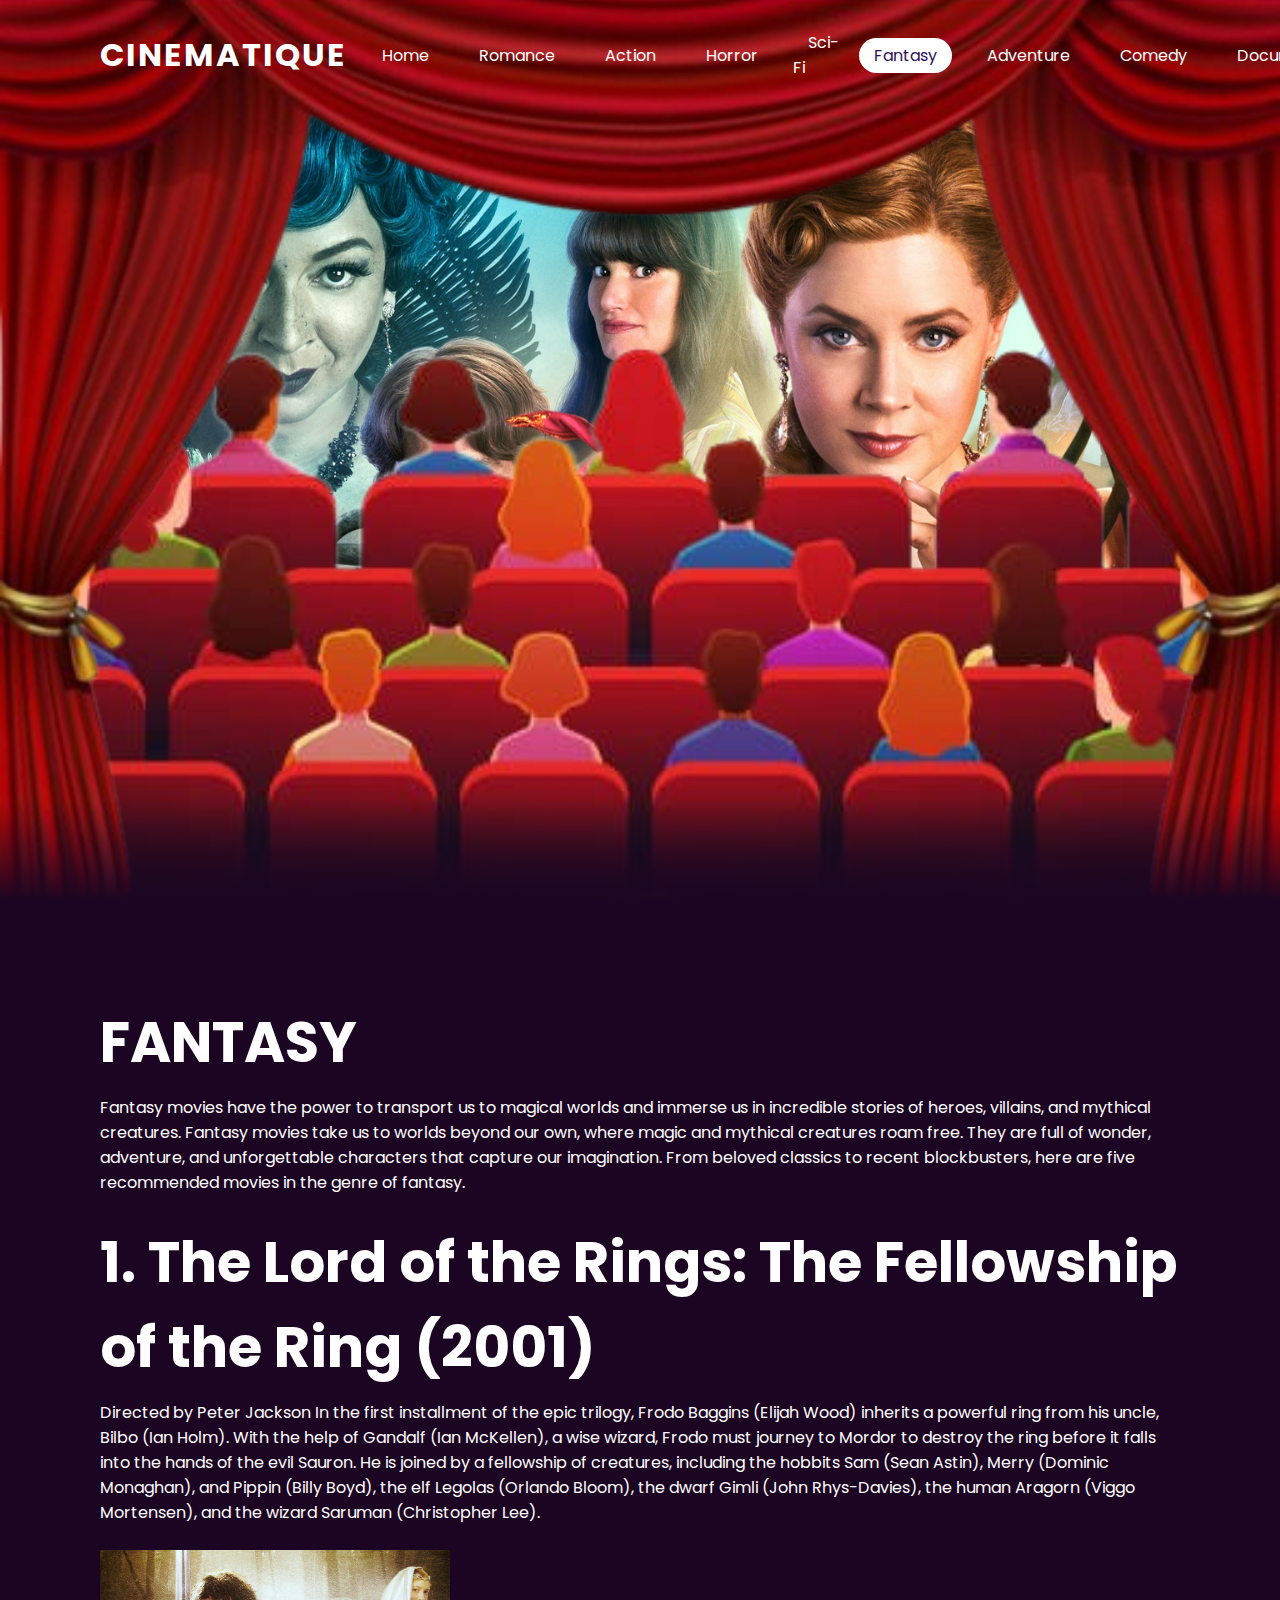
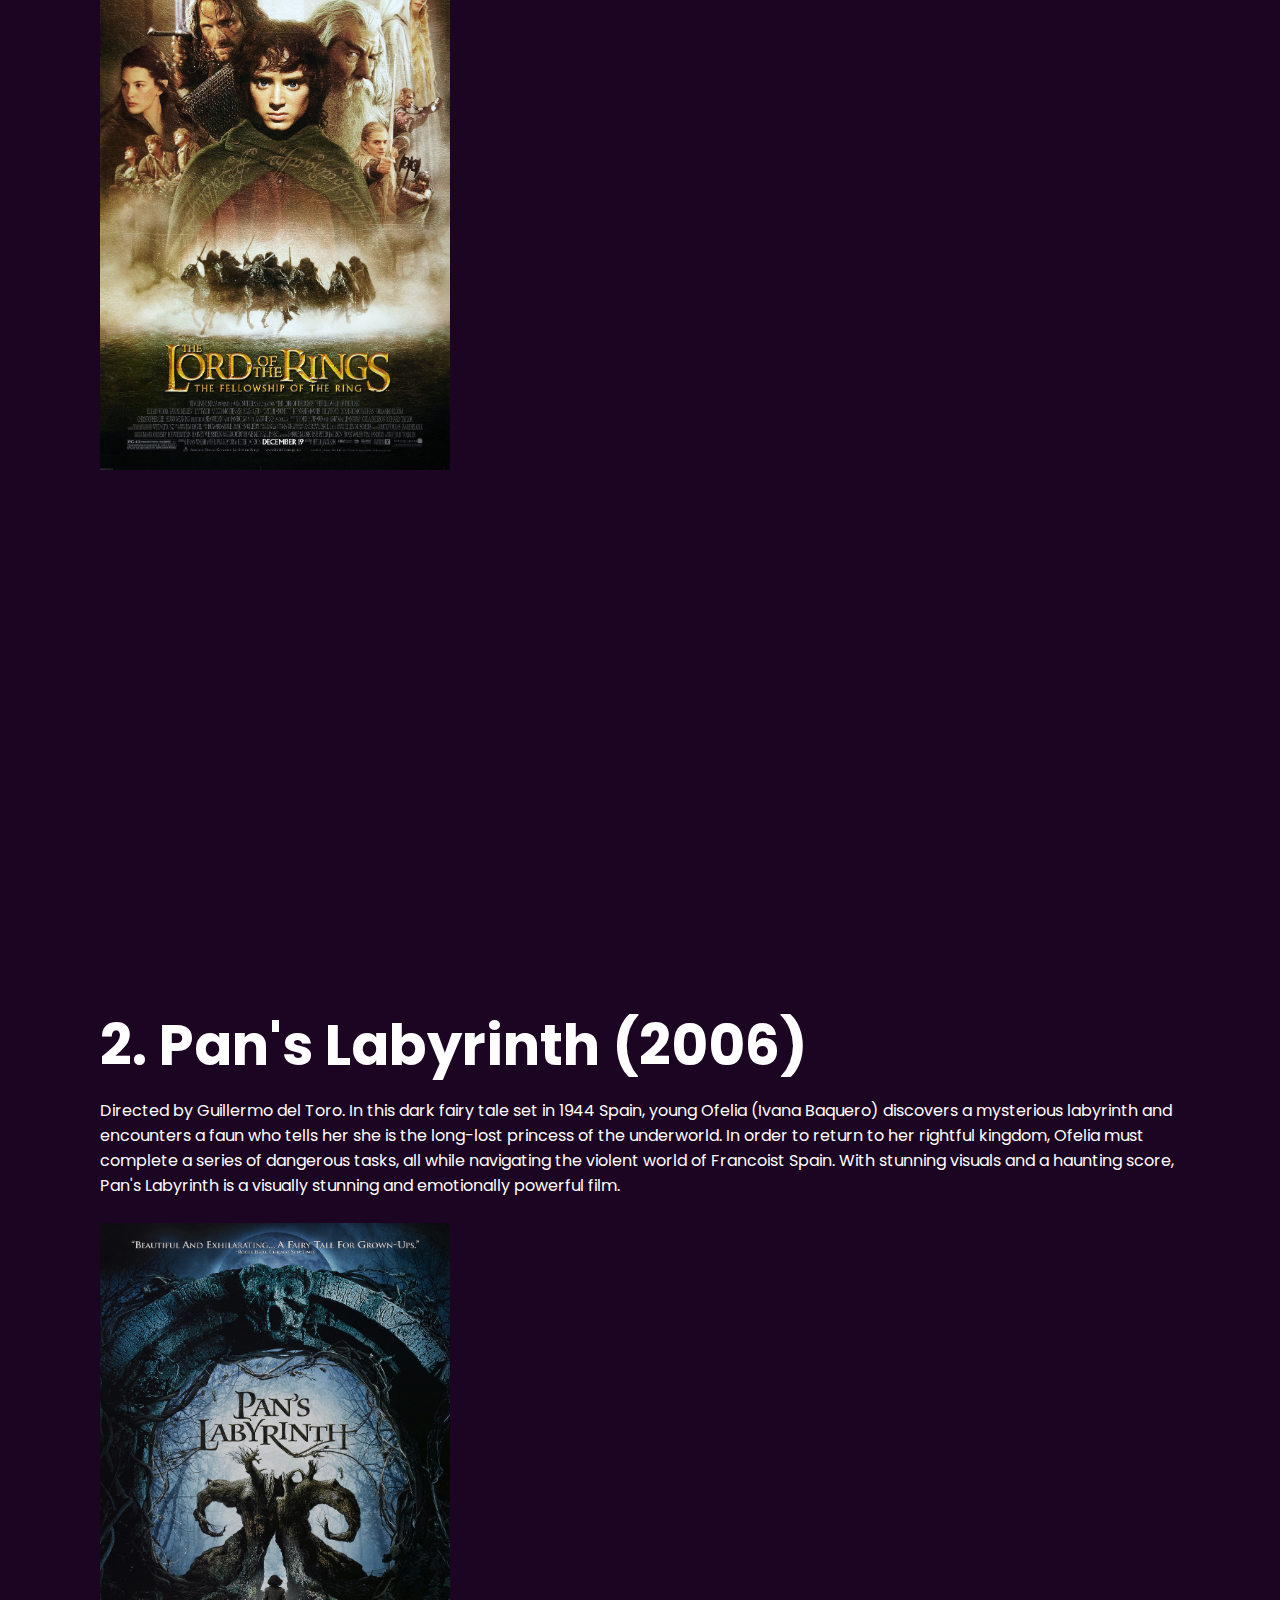
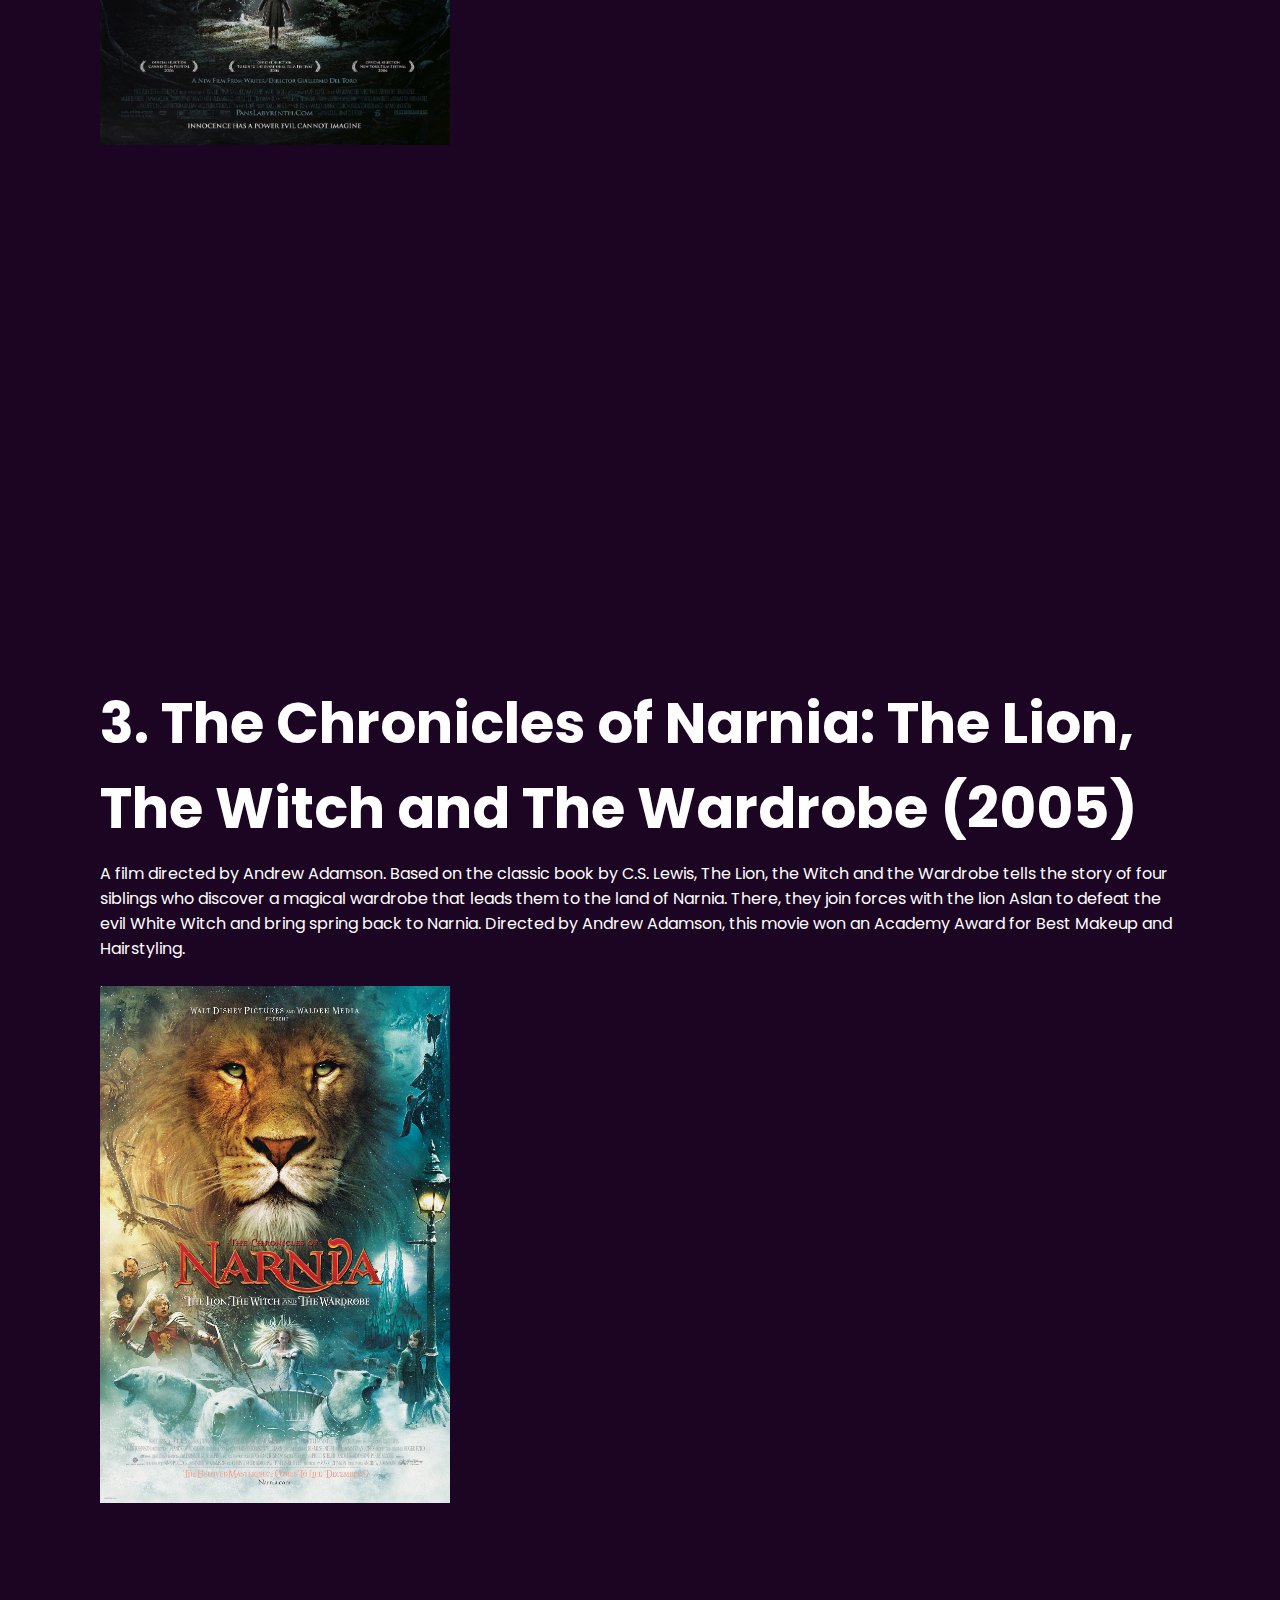
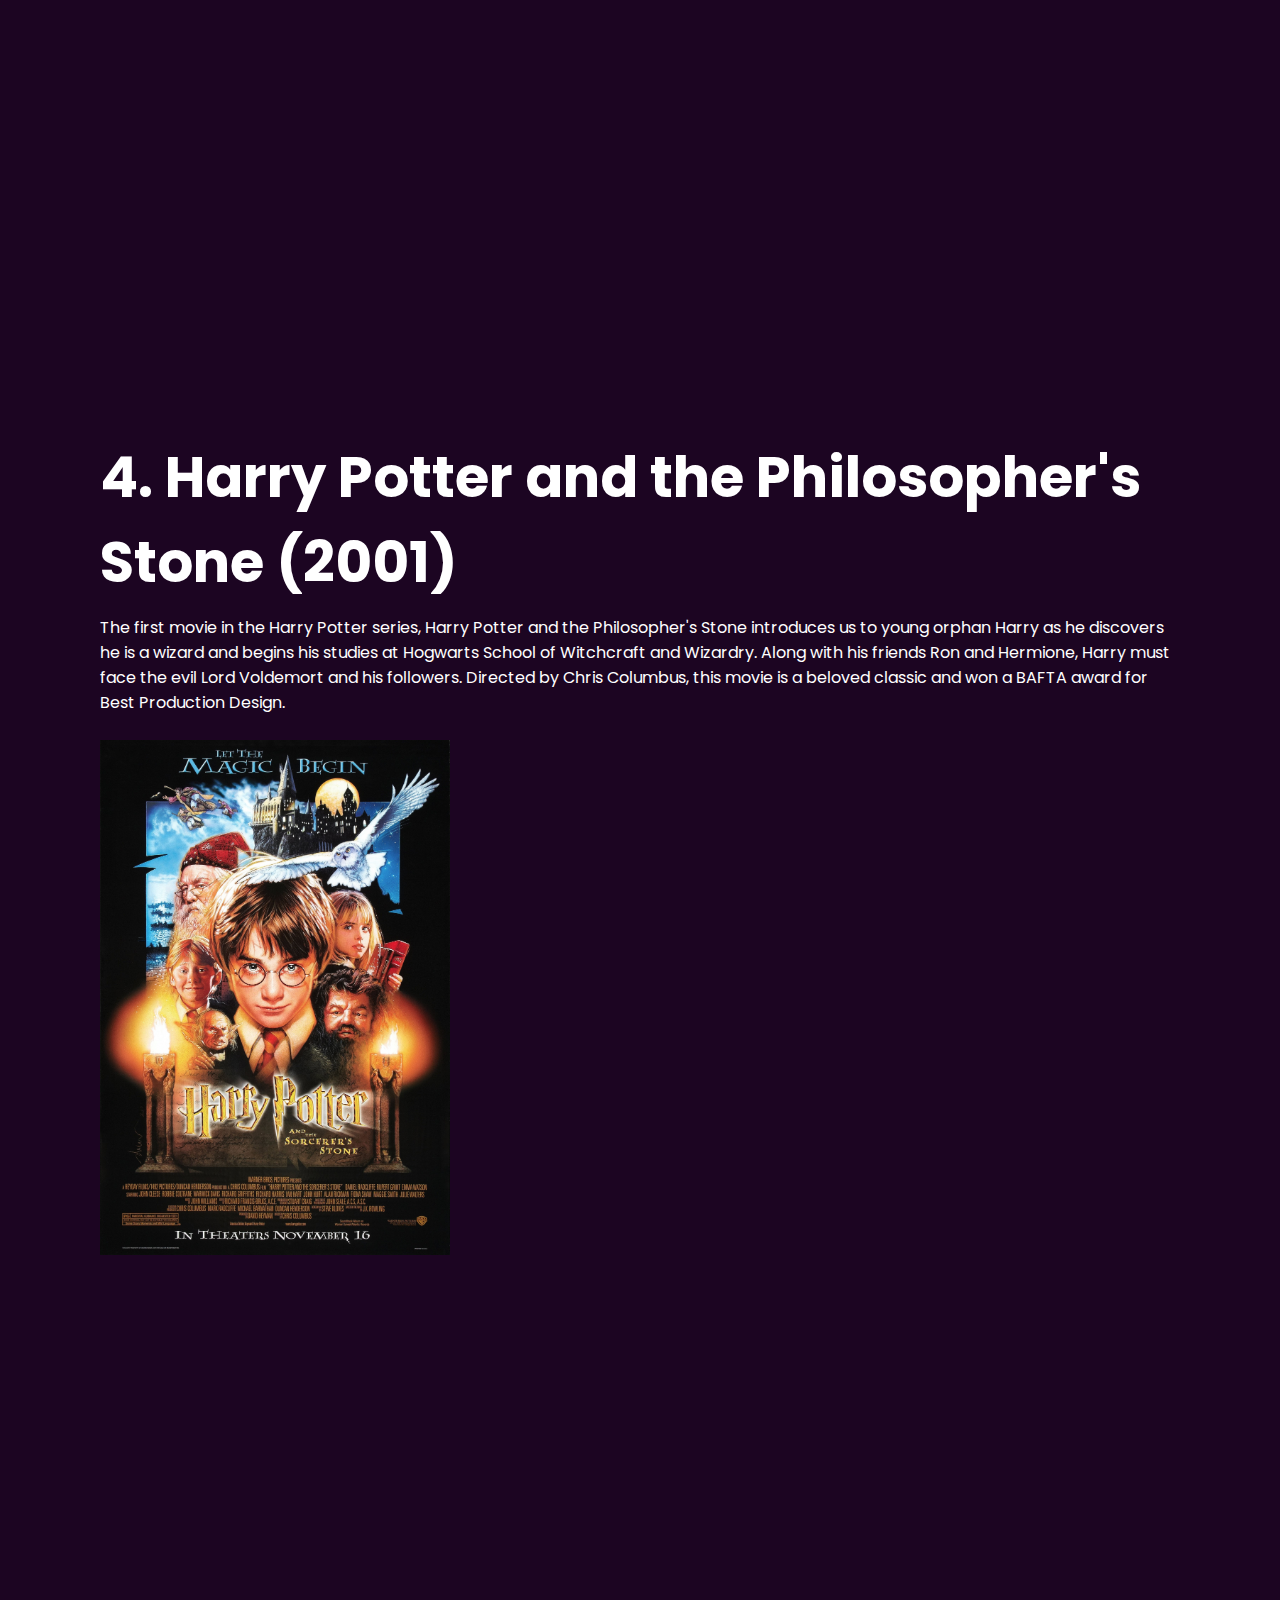
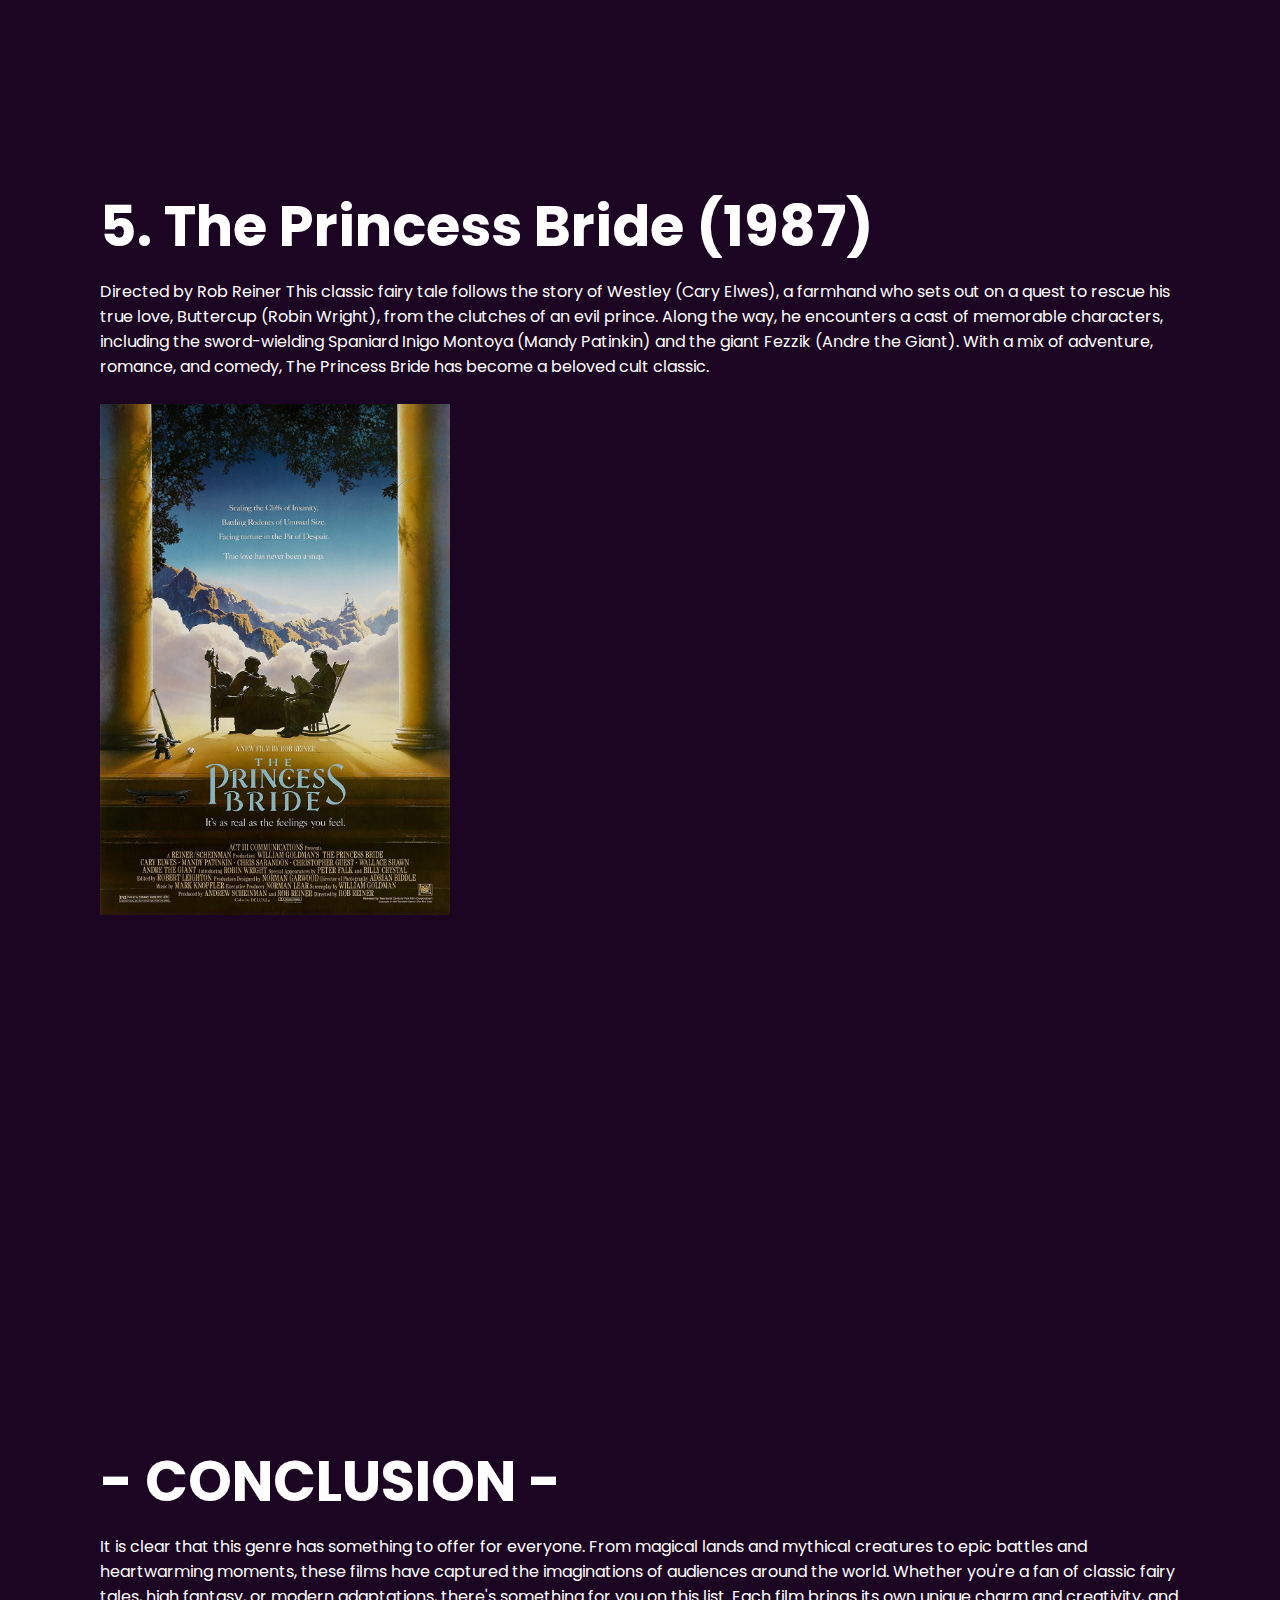
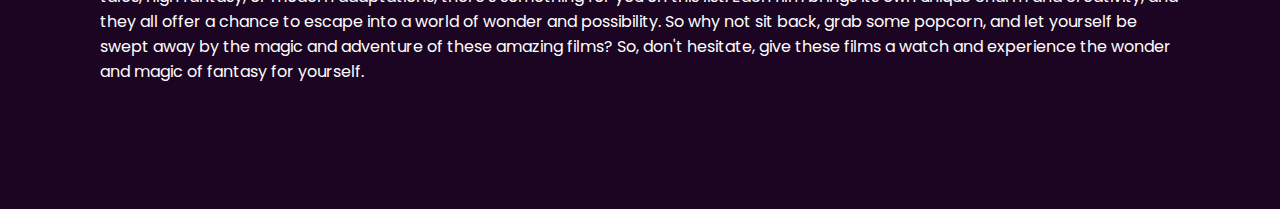
<file: Fantasy.html>
<!doctype html>
<html lang="en-US">

    <head>
        <meta charset="utf-8" />
        <meta name="viewport" content="width=device-width, initial-scale=1.0">
        <title>Cinematique | Fantasy Movie Recommendations</title>
        <link rel="icon" href="favicon.ico"/>
        <link rel="stylesheet" type="text/css" href="style.css">
    </head>
    <body>
        <header>
            <a href="index.html" alt="Home" class="logo"><span title="Home">Cinematique</span></a>
            <ul>
                <li><a href="index.html"><span title="Home">Home</span></a></li>
                <li><a href="Romance.html"><span title="Romance">Romance</span></a></li>
                <li><a href="Action.html"><span title="Action">Action</span></a></li>
                <li><a href="Horror.html"><span title="Horror">Horror</span></a></li>
                <li><a href="Sci-Fi.html"><span title="Sci-Fi">Sci-Fi</span></a></li>
                <li><a href="#"class="active"><span title="Fantasy">Fantasy</span></a></li>
                <li><a href="Adventure.html"><span title="Adventure">Adventure</span></a></li>
                <li><a href="Comedy.html"><span title="Comedy">Comedy</span></a></li>
                <li><a href="Documentary.html"><span title="Documentary">Documentary</span></a></li>
            </ul>
        </header>
        <section>
            <img src="stars.png" id="stars">
            <img src="Disenchanted.jpg" id="Disenchanted">
            <img src="audience_behind.png" id="audience_behind">
            <h2 id="text">Fantasy</h2>
            <img src="Curtain_front.png" id="Curtain_front">
        </section>
        <div class="sec" id="sec">
            <h2>FANTASY</h2>
            <p>Fantasy movies have the power to transport us to magical worlds and immerse us in incredible stories of heroes, villains,
            and mythical creatures. Fantasy movies take us to worlds beyond our own, where magic and mythical creatures roam free. They
            are full of wonder, adventure, and unforgettable characters that capture our imagination. From beloved classics to recent
            blockbusters, here are five recommended movies in the genre of fantasy.<br><br></p>
            <h2>1. The Lord of the Rings: The Fellowship of the Ring (2001)</h2>
            <p>Directed by Peter Jackson In the first installment of the epic trilogy, Frodo Baggins (Elijah Wood) inherits a powerful
            ring from his uncle, Bilbo (Ian Holm). With the help of Gandalf (Ian McKellen), a wise wizard, Frodo must journey to Mordor
            to destroy the ring before it falls into the hands of the evil Sauron. He is joined by a fellowship of creatures, including
            the hobbits Sam (Sean Astin), Merry (Dominic Monaghan), and Pippin (Billy Boyd), the elf Legolas (Orlando Bloom), the dwarf
            Gimli (John Rhys-Davies), the human Aragorn (Viggo Mortensen), and the wizard Saruman (Christopher Lee).<br></br></p>
            <a href="fantasy1.jpg" target="_blank"><span title="The Lord of the Rings: The Fellowship of the Ring (2001)"><img src="fantasy1.jpg" alt="The Lord of the Rings: The Fellowship of the Ring (2001)" width="350" class="floatleft"></span></a>
            <topcenter><iframe width="850" height="519" src="https://www.youtube.com/embed/_e8QGuG50ro" title="YouTube video player" frameborder="0" allow="accelerometer; autoplay; clipboard-write; encrypted-media; gyroscope; picture-in-picture; web-share" allowfullscreen></iframe></topcenter>
            <h2>2. Pan's Labyrinth (2006)</h2>
            <p>Directed by Guillermo del Toro. In this dark fairy tale set in 1944 Spain, young Ofelia (Ivana Baquero) discovers a
            mysterious labyrinth and encounters a faun who tells her she is the long-lost princess of the underworld. In order to return
            to her rightful kingdom, Ofelia must complete a series of dangerous tasks, all while navigating the violent world of Francoist
            Spain. With stunning visuals and a haunting score, Pan's Labyrinth is a visually stunning and emotionally powerful film.<br></br></p>
            <a href="fantasy2.jpg" target="_blank"><span title="Pan's Labyrinth (2006)"><img src="fantasy2.jpg" alt="Pan's Labyrinth (2006)" width="350" class="floatleft"></span></a>
            <topcenter><iframe width="850" height="522" src="https://www.youtube.com/embed/AcHasH-nLhU" title="YouTube video player" frameborder="0" allow="accelerometer; autoplay; clipboard-write; encrypted-media; gyroscope; picture-in-picture; web-share" allowfullscreen></iframe></topcenter>
            <h2>3. The Chronicles of Narnia: The Lion, The Witch and The Wardrobe (2005)</h2>
            <p>A film directed by Andrew Adamson. Based on the classic book by C.S. Lewis, The Lion, the Witch and the Wardrobe tells the
            story of four siblings who discover a magical wardrobe that leads them to the land of Narnia. There, they join forces with the
            lion Aslan to defeat the evil White Witch and bring spring back to Narnia. Directed by Andrew Adamson, this movie won an Academy
            Award for Best Makeup and Hairstyling.<br></br></p>
            <a href="fantasy3.jpg" target="_blank"><span title="The Chronicles of Narnia: The Lion, The Witch and The Wardrobe (2005)"><img src="fantasy3.jpg" alt="The Chronicles of Narnia: The Lion, The Witch and The Wardrobe (2005)" width="350" class="floatleft"></span></a>
            <topcenter><iframe width="850" height="518" src="https://www.youtube.com/embed/usEkWtuNn-w" title="YouTube video player" frameborder="0" allow="accelerometer; autoplay; clipboard-write; encrypted-media; gyroscope; picture-in-picture; web-share" allowfullscreen></iframe></topcenter>
            <h2>4. Harry Potter and the Philosopher's Stone (2001)</h2>
            <p>The first movie in the Harry Potter series, Harry Potter and the Philosopher's Stone introduces us to young orphan Harry as he
            discovers he is a wizard and begins his studies at Hogwarts School of Witchcraft and Wizardry. Along with his friends Ron and Hermione,
            Harry must face the evil Lord Voldemort and his followers. Directed by Chris Columbus, this movie is a beloved classic and won a BAFTA
            award for Best Production Design.<br></br></p>
            <a href="fantasy4.jpg" target="_blank"><span title="Harry Potter and the Philosopher's Stone (2001)"><img src="fantasy4.jpg" alt="Harry Potter and the Philosopher's Stone (2001)" width="350" class="floatleft"></span></a>
            <topcenter><iframe width="850" height="515" src="https://www.youtube.com/embed/VyHV0BRtdxo" title="YouTube video player" frameborder="0" allow="accelerometer; autoplay; clipboard-write; encrypted-media; gyroscope; picture-in-picture; web-share" allowfullscreen></iframe></topcenter>
            <h2>5. The Princess Bride (1987)</h2>
            <p>Directed by Rob Reiner This classic fairy tale follows the story of Westley (Cary Elwes), a farmhand who sets out on a quest to rescue
            his true love, Buttercup (Robin Wright), from the clutches of an evil prince. Along the way, he encounters a cast of memorable characters,
            including the sword-wielding Spaniard Inigo Montoya (Mandy Patinkin) and the giant Fezzik (Andre the Giant). With a mix of adventure, romance,
            and comedy, The Princess Bride has become a beloved cult classic.<br></br></p>
            <a href="fantasy5.jpg" target="_blank"><span title="The Princess Bride (1987)"><img src="fantasy5.jpg" alt="The Princess Bride (1987)" width="350" class="floatleft"></span></a>
            <topcenter><iframe width="850" height="510" src="https://www.youtube.com/embed/O3CIXEAjcc8" title="YouTube video player" frameborder="0" allow="accelerometer; autoplay; clipboard-write; encrypted-media; gyroscope; picture-in-picture; web-share" allowfullscreen></iframe></topcenter>
            <h2>- CONCLUSION -</h2>
            <p>It is clear that this genre has something to offer for everyone. From magical lands and mythical creatures to epic battles and heartwarming
            moments, these films have captured the imaginations of audiences around the world. Whether you're a fan of classic fairy tales, high fantasy,
            or modern adaptations, there's something for you on this list. Each film brings its own unique charm and creativity, and they all offer a chance
            to escape into a world of wonder and possibility. So why not sit back, grab some popcorn, and let yourself be swept away by the magic and adventure
            of these amazing films? So, don't hesitate, give these films a watch and experience the wonder and magic of fantasy for yourself.<br></br></p>
        </div>

        <script>
            let stars = document.getElementById('stars');
            let Walk_To_Remember = document.getElementById('Walk_To_Remember');
            let audience_behind = document.getElementById('audience_behind');
            let text = document.getElementById('text');
            let btn = document.getElementById('bnt');
            let Curtain_front = document.getElementById('Curtain_front');
            let header = document.querySelector('header');

            window.addEventListener('scroll', function(){
                let value = window.scrollY;
                stars.style.left = value * 0.25 + 'px';  
                audience_behind.style.top = value * 0.5 + 'px';
                Curtain_front.style.top = value * 0 + 'px';
                text.style.marginRight = value * 4 + 'px';
                text.style.marginRight = value * 1.5 + 'px';
                btn.style.marginTop = value * 1.5 + 'px';
                header.style.top = value * 0.5 + 'px';
            })
        </script>
    </body>
</html>
</file>
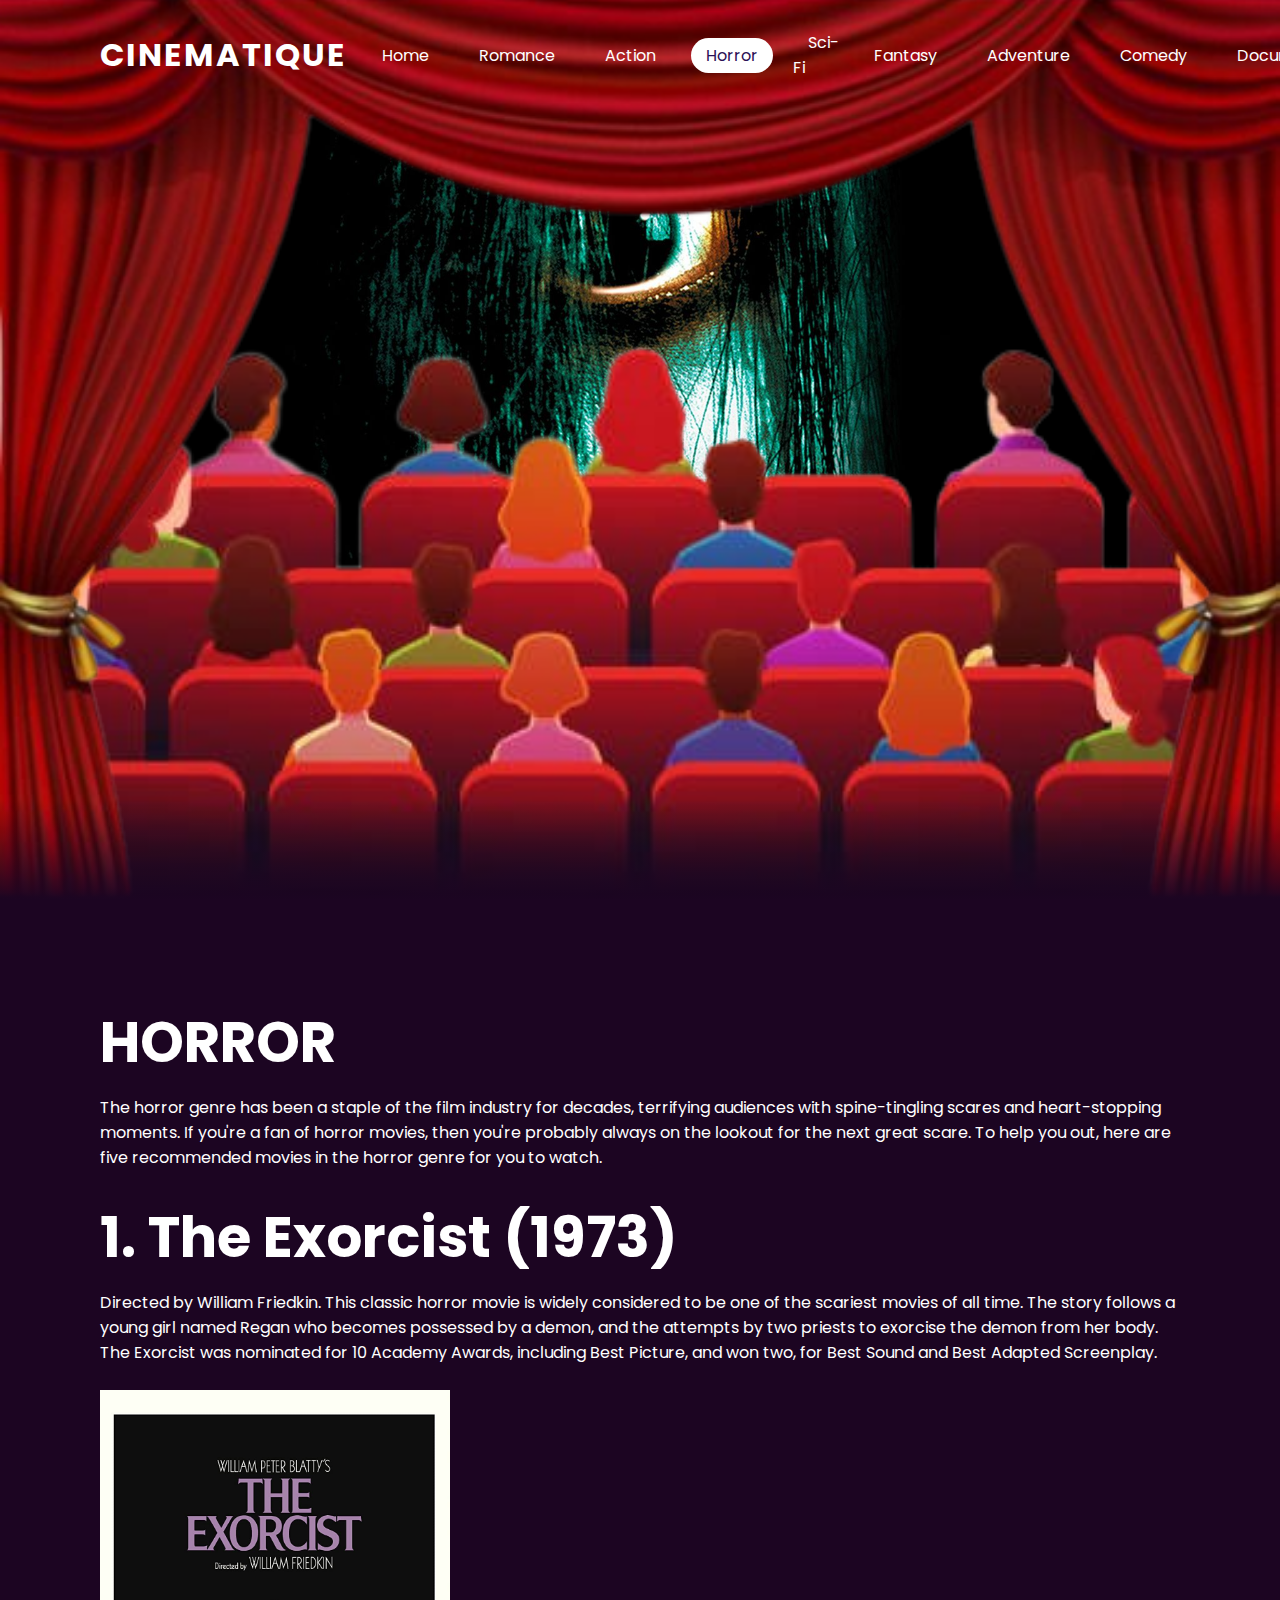
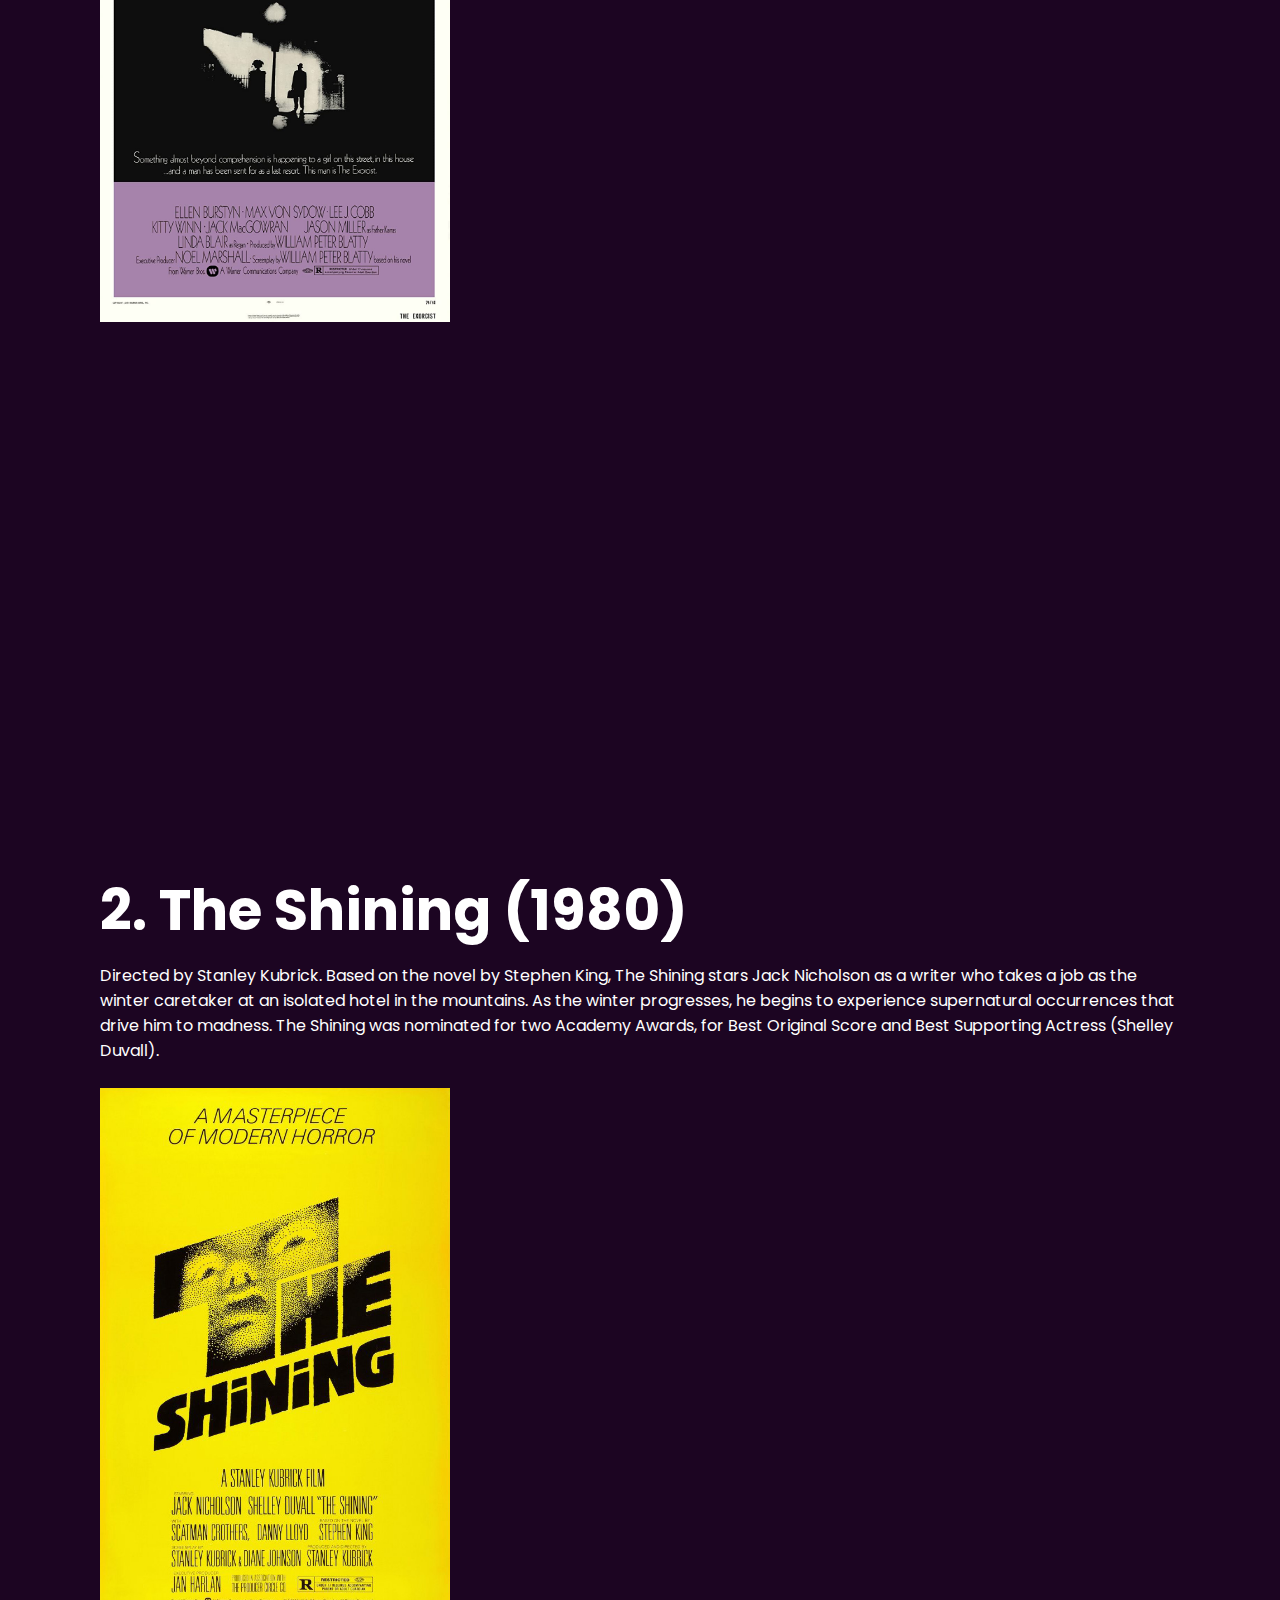
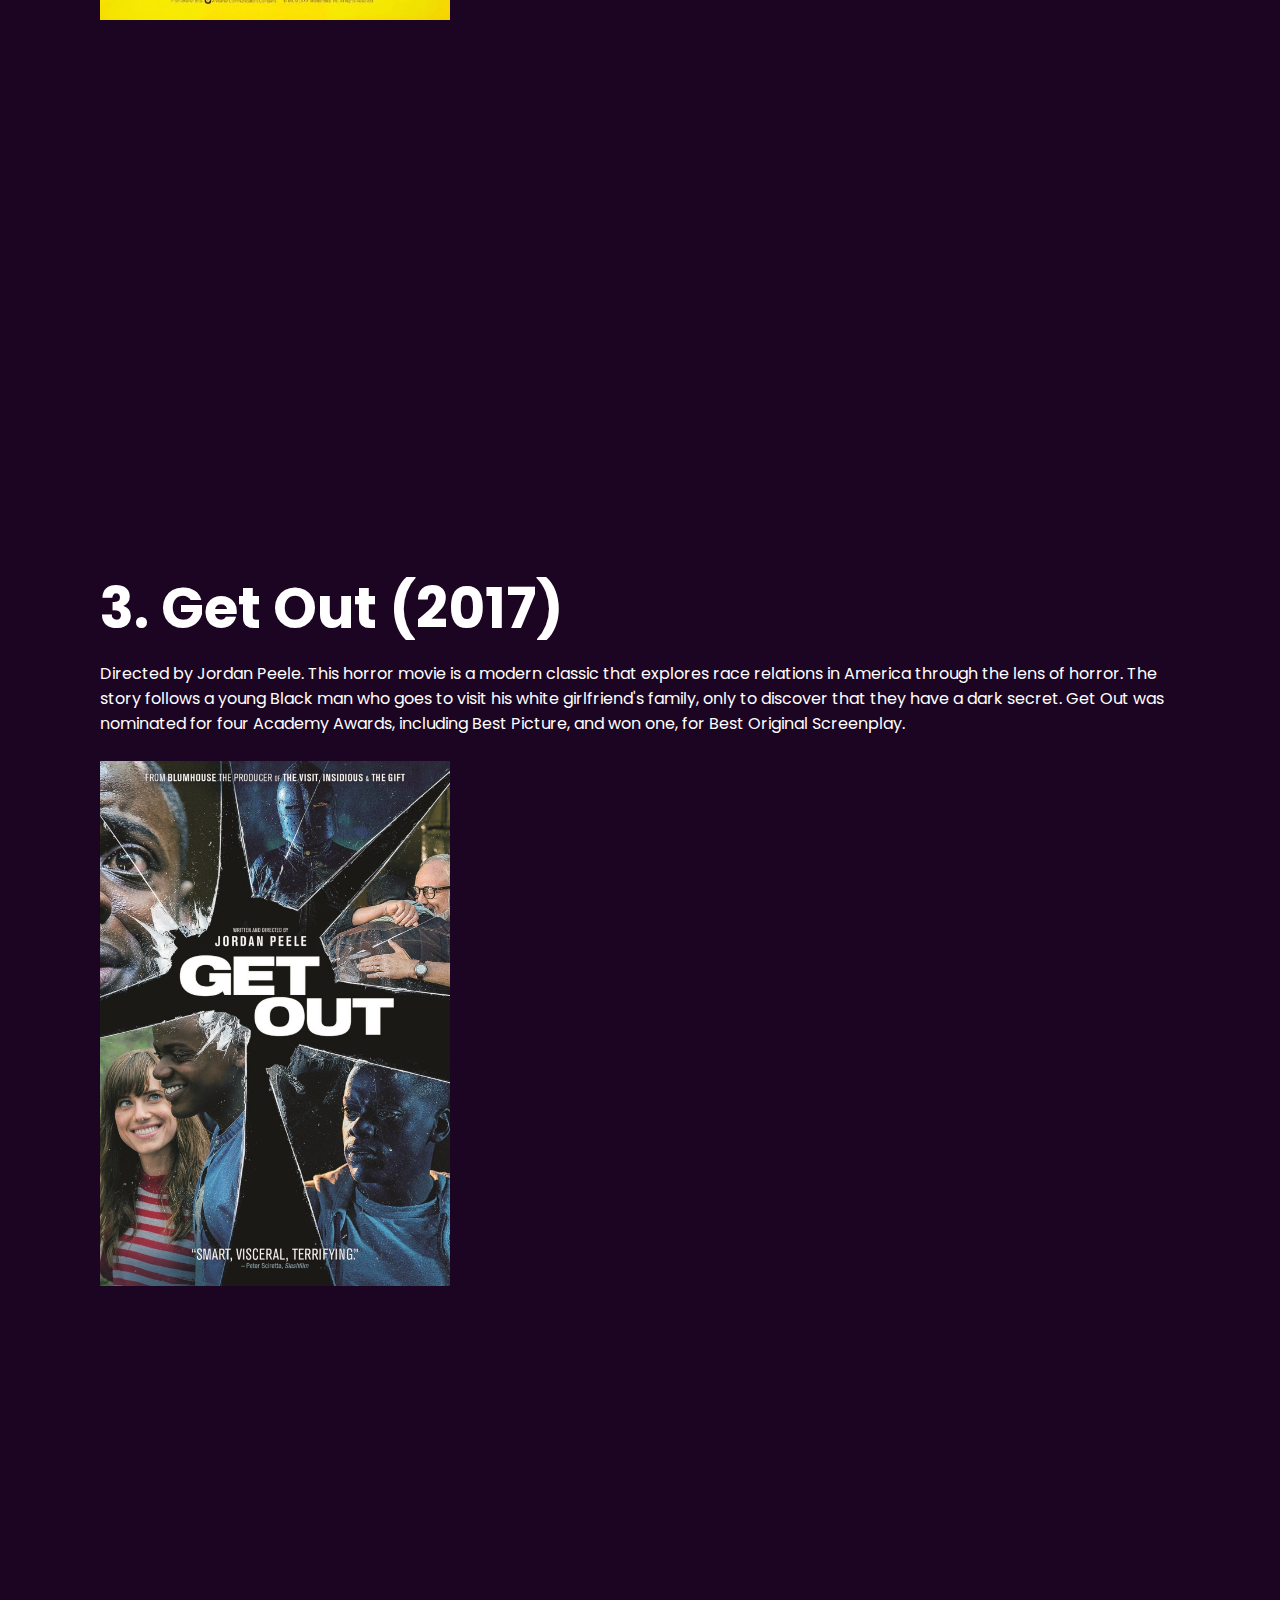
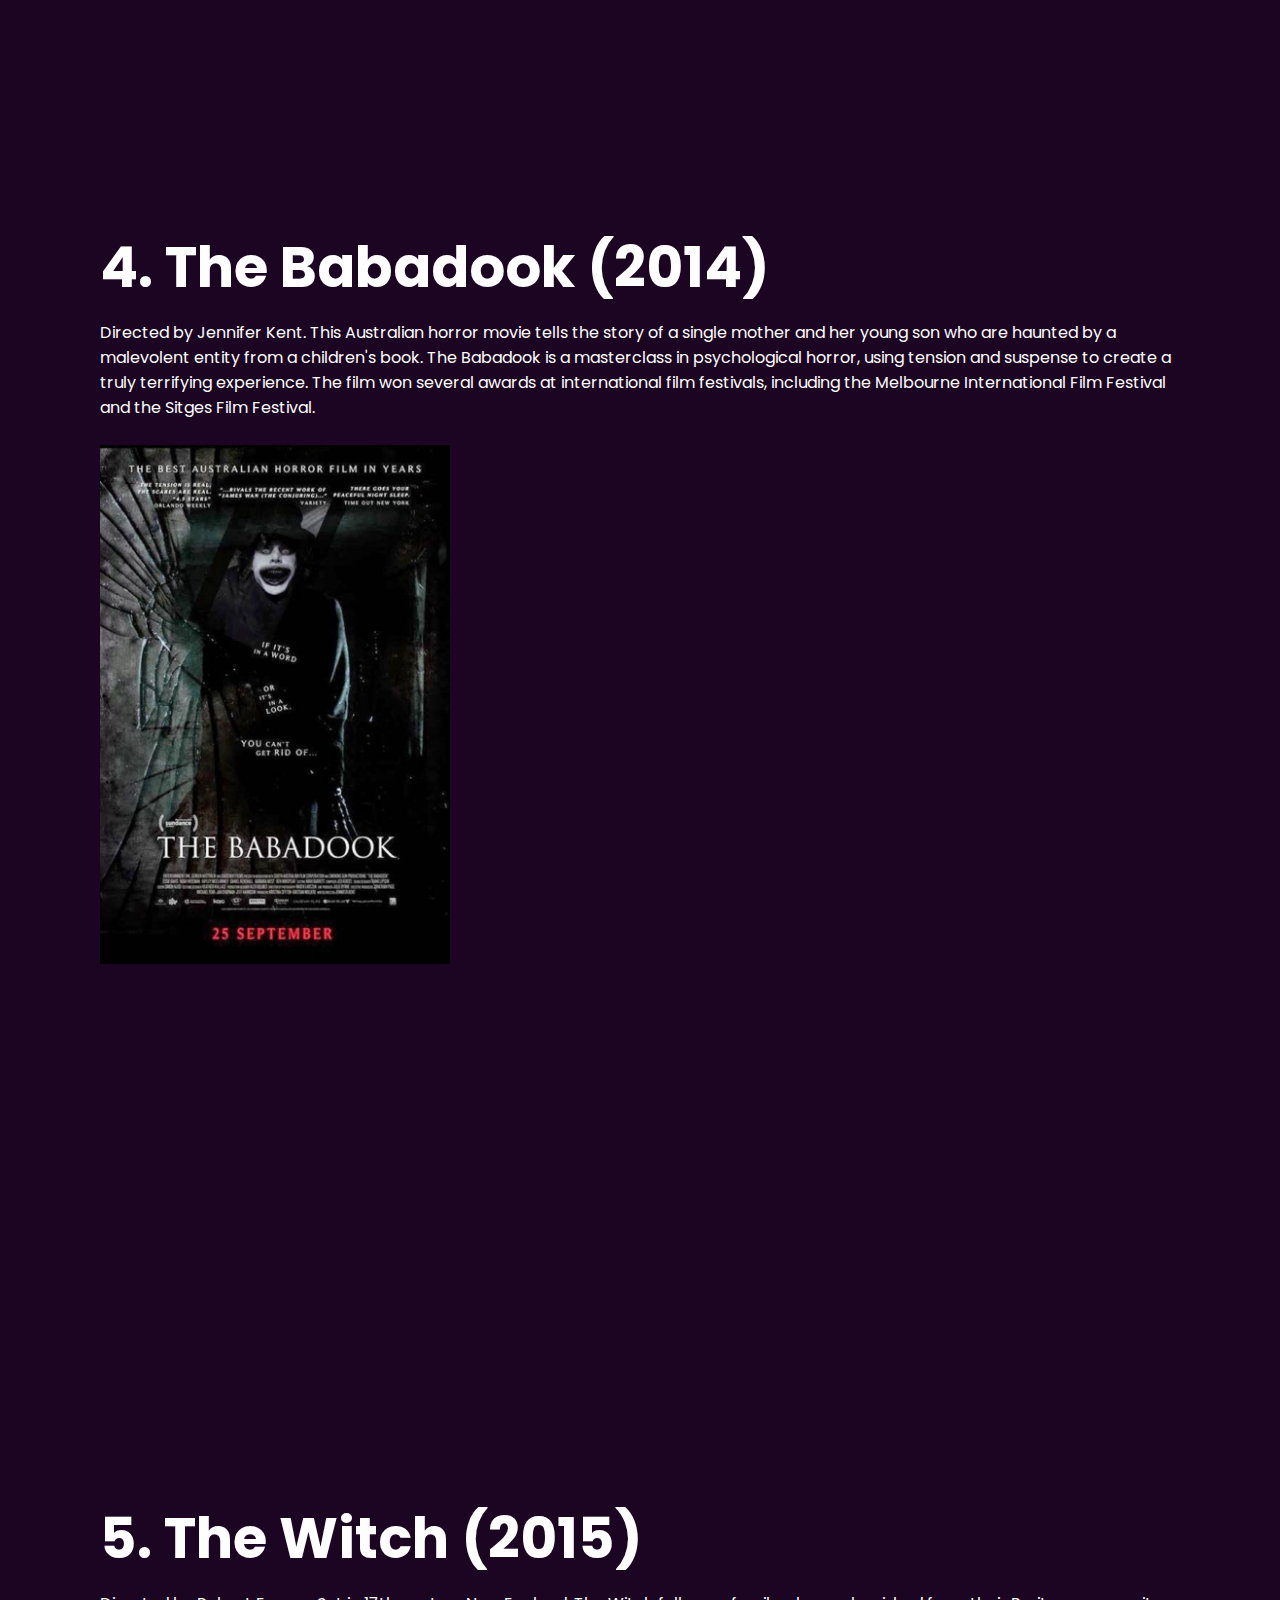
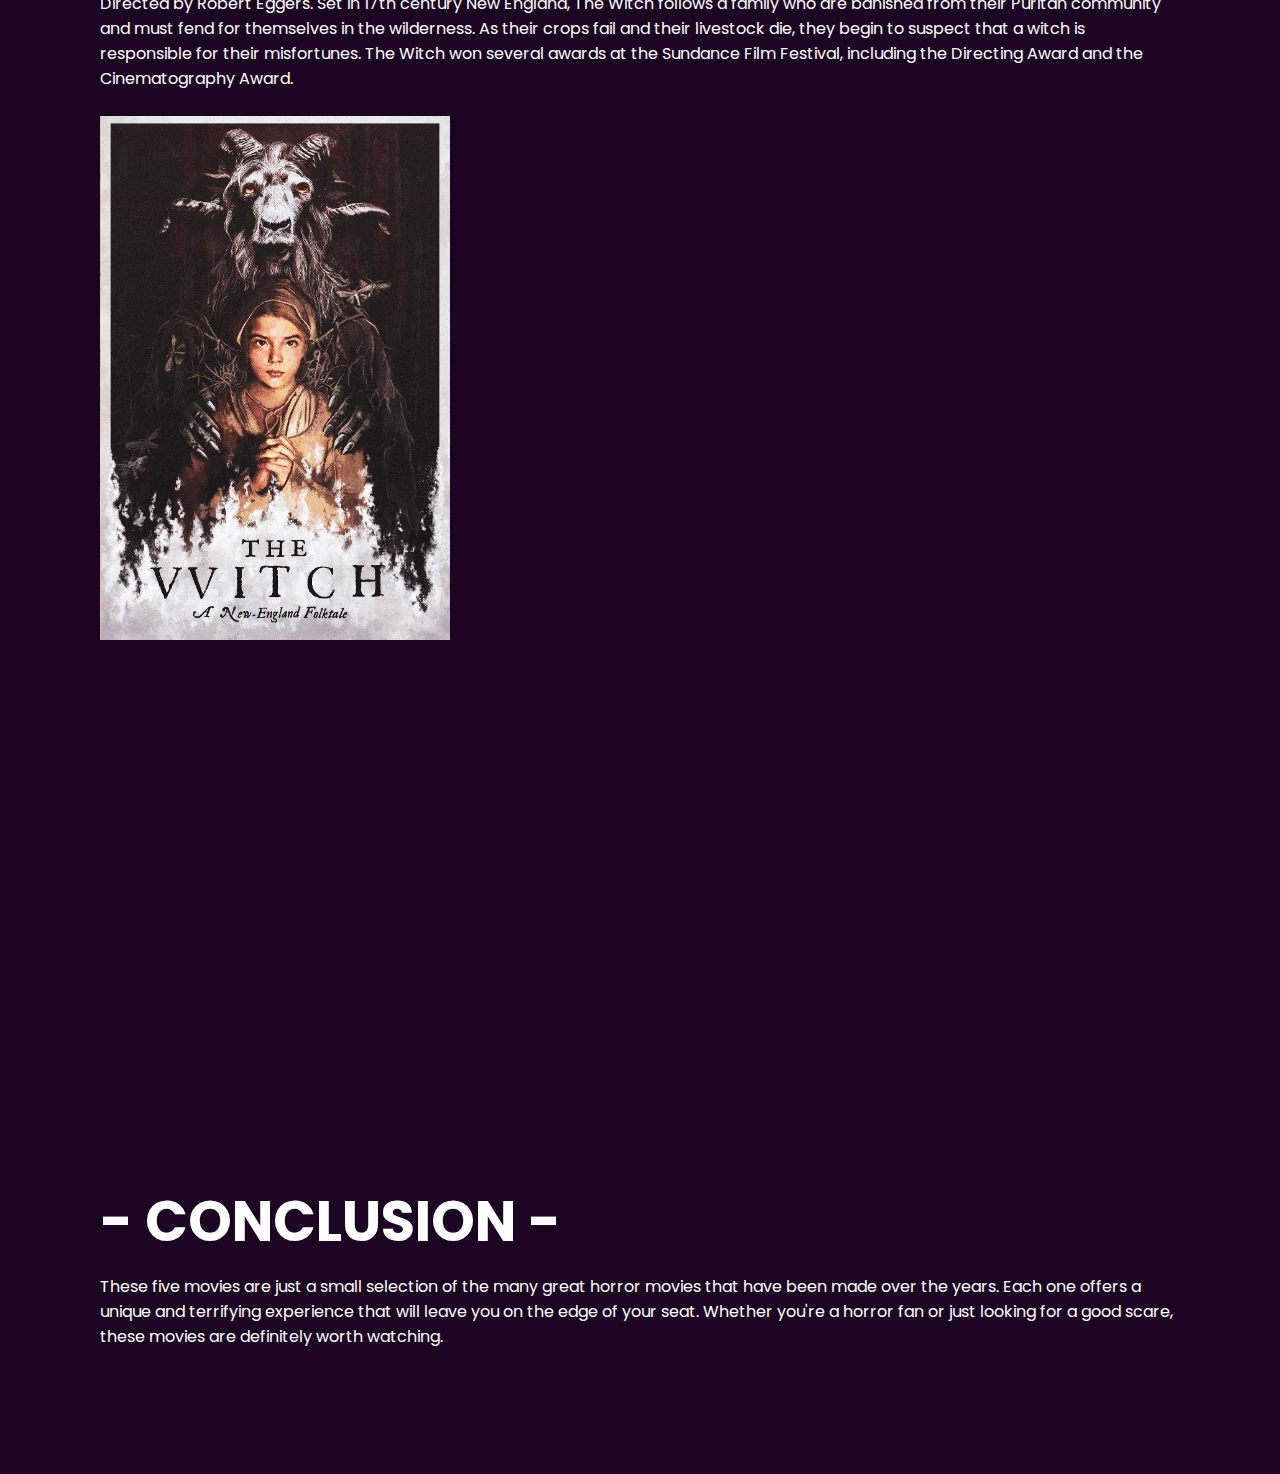
<file: Horror.html>
<!doctype html>
<html lang="en-US">

    <head>
        <meta charset="utf-8" />
        <meta name="viewport" content="width=device-width, initial-scale=1.0">
        <title>Cinematique | Horror Movie Recommendations</title>
        <link rel="icon" href="favicon.ico"/>
        <link rel="stylesheet" type="text/css" href="style.css">
    </head>
    <body>
        <header>
            <a href="index.html" alt="Home" class="logo"><span title="Home">Cinematique</span></a>
            <ul>
                <li><a href="index.html"><span title="Home">Home</span></a></li>
                <li><a href="Romance.html"><span title="Romance">Romance</span></a></li>
                <li><a href="Action.html"><span title="Action">Action</span></a></li>
                <li><a href="#"class="active"><span title="Horror">Horror</span></a></li>
                <li><a href="Sci-Fi.html"><span title="Sci-Fi">Sci-Fi</span></a></li>
                <li><a href="Fantasy.html"><span title="Fantasy">Fantasy</span></a></li>
                <li><a href="Adventure.html"><span title="Adventure">Adventure</span></a></li>
                <li><a href="Comedy.html"><span title="Comedy">Comedy</span></a></li>
                <li><a href="Documentary.html"><span title="Documentary">Documentary</span></a></li>
            </ul>
        </header>
        <section>
            <img src="stars.png" id="stars">
            <img src="The_Grudge.jpeg" id="The_Grudge">
            <img src="audience_behind.png" id="audience_behind">
            <h2 id="text">Horror</h2>
            <img src="Curtain_front.png" id="Curtain_front">
        </section>
        <div class="sec" id="sec">
            <h2>HORROR</h2>
            <p>The horror genre has been a staple of the film industry for decades, terrifying audiences with spine-tingling scares and
            heart-stopping moments. If you're a fan of horror movies, then you're probably always on the lookout for the next great scare.
            To help you out, here are five recommended movies in the horror genre for you to watch.<br><br></p>
            <h2>1. The Exorcist (1973)</h2>
            <p>Directed by William Friedkin. This classic horror movie is widely considered to be one of the scariest movies of all time.
            The story follows a young girl named Regan who becomes possessed by a demon, and the attempts by two priests to exorcise the
            demon from her body. The Exorcist was nominated for 10 Academy Awards, including Best Picture, and won two, for Best Sound and
            Best Adapted Screenplay.<br></br></p>
            <a href="horror1.jpg" target="_blank"><span title="The Exorcist (1973)"><img src="horror1.jpg" alt="The Exorcist (1973)" width="350" class="floatleft"></span></a>
            <topcenter><iframe width="850" height="532" src="https://www.youtube.com/embed/vLLUqGltr1A" title="YouTube video player" frameborder="0" allow="accelerometer; autoplay; clipboard-write; encrypted-media; gyroscope; picture-in-picture; web-share" allowfullscreen></iframe></topcenter>
            <h2>2. The Shining (1980)</h2>
            <p>Directed by Stanley Kubrick. Based on the novel by Stephen King, The Shining stars Jack Nicholson as a writer who takes a job
            as the winter caretaker at an isolated hotel in the mountains. As the winter progresses, he begins to experience supernatural
            occurrences that drive him to madness. The Shining was nominated for two Academy Awards, for Best Original Score and Best Supporting
            Actress (Shelley Duvall).<br></br></p>
            <a href="horror2.jpg" target="_blank"><span title="The Shining (1980)"><img src="horror2.jpg" alt="The Shining (1980)" width="350" class="floatleft"></span></a>
            <topcenter><iframe width="850" height="532" src="https://www.youtube.com/embed/FZQvIJxG9Xs" title="YouTube video player" frameborder="0" allow="accelerometer; autoplay; clipboard-write; encrypted-media; gyroscope; picture-in-picture; web-share" allowfullscreen></iframe></topcenter>
            <h2>3. Get Out (2017)</h2>
            <p>Directed by Jordan Peele. This horror movie is a modern classic that explores race relations in America through the lens of horror.
            The story follows a young Black man who goes to visit his white girlfriend's family, only to discover that they have a dark secret.
            Get Out was nominated for four Academy Awards, including Best Picture, and won one, for Best Original Screenplay.<br></br></p>
            <a href="horror3.jpg" target="_blank"><span title="Get Out (2017)"><img src="horror3.jpg" alt="Get Out (2017)" width="350" class="floatleft"></span></a>
            <topcenter><iframe width="850" height="525" src="https://www.youtube.com/embed/sRfnevzM9kQ" title="YouTube video player" frameborder="0" allow="accelerometer; autoplay; clipboard-write; encrypted-media; gyroscope; picture-in-picture; web-share" allowfullscreen></iframe></topcenter>
            <h2>4. The Babadook (2014)</h2>
            <p>Directed by Jennifer Kent. This Australian horror movie tells the story of a single mother and her young son who are haunted by a
            malevolent entity from a children's book. The Babadook is a masterclass in psychological horror, using tension and suspense to create
            a truly terrifying experience. The film won several awards at international film festivals, including the Melbourne International Film
            Festival and the Sitges Film Festival.<br></br></p>
            <a href="horror4.jpg" target="_blank"><span title="The Babadook (2014)"><img src="horror4.jpg" alt="The Babadook (2014)" width="350" class="floatleft"></span></a>
            <topcenter><iframe width="850" height="518" src="https://www.youtube.com/embed/k5WQZzDRVtw" title="YouTube video player" frameborder="0" allow="accelerometer; autoplay; clipboard-write; encrypted-media; gyroscope; picture-in-picture; web-share" allowfullscreen></iframe></topcenter>
            <h2>5. The Witch (2015)</h2>
            <p>Directed by Robert Eggers. Set in 17th century New England, The Witch follows a family who are banished from their Puritan community
            and must fend for themselves in the wilderness. As their crops fail and their livestock die, they begin to suspect that a witch is responsible
            for their misfortunes. The Witch won several awards at the Sundance Film Festival, including the Directing Award and the Cinematography Award.<br></br></p>
            <a href="horror5.jpg" target="_blank"><span title="The Witch (2015)"><img src="horror5.jpg" alt="The Witch (2015)" width="350" class="floatleft"></span></a>
            <topcenter><iframe width="850" height="525" src="https://www.youtube.com/embed/97OQ7MQC5Ck" title="YouTube video player" frameborder="0" allow="accelerometer; autoplay; clipboard-write; encrypted-media; gyroscope; picture-in-picture; web-share" allowfullscreen></iframe></topcenter>
            <h2>- CONCLUSION -</h2>
            <p>These five movies are just a small selection of the many great horror movies that have been made over the years. Each one offers a
            unique and terrifying experience that will leave you on the edge of your seat. Whether you're a horror fan or just looking for a good
            scare, these movies are definitely worth watching.<br></br></p>
        </div>

        <script>
            let stars = document.getElementById('stars');
            let Walk_To_Remember = document.getElementById('Walk_To_Remember');
            let audience_behind = document.getElementById('audience_behind');
            let text = document.getElementById('text');
            let btn = document.getElementById('bnt');
            let Curtain_front = document.getElementById('Curtain_front');
            let header = document.querySelector('header');

            window.addEventListener('scroll', function(){
                let value = window.scrollY;
                stars.style.left = value * 0.25 + 'px';  
                audience_behind.style.top = value * 0.5 + 'px';
                Curtain_front.style.top = value * 0 + 'px';
                text.style.marginRight = value * 4 + 'px';
                text.style.marginRight = value * 1.5 + 'px';
                btn.style.marginTop = value * 1.5 + 'px';
                header.style.top = value * 0.5 + 'px';
            })
        </script>
    </body>
</html>
</file>
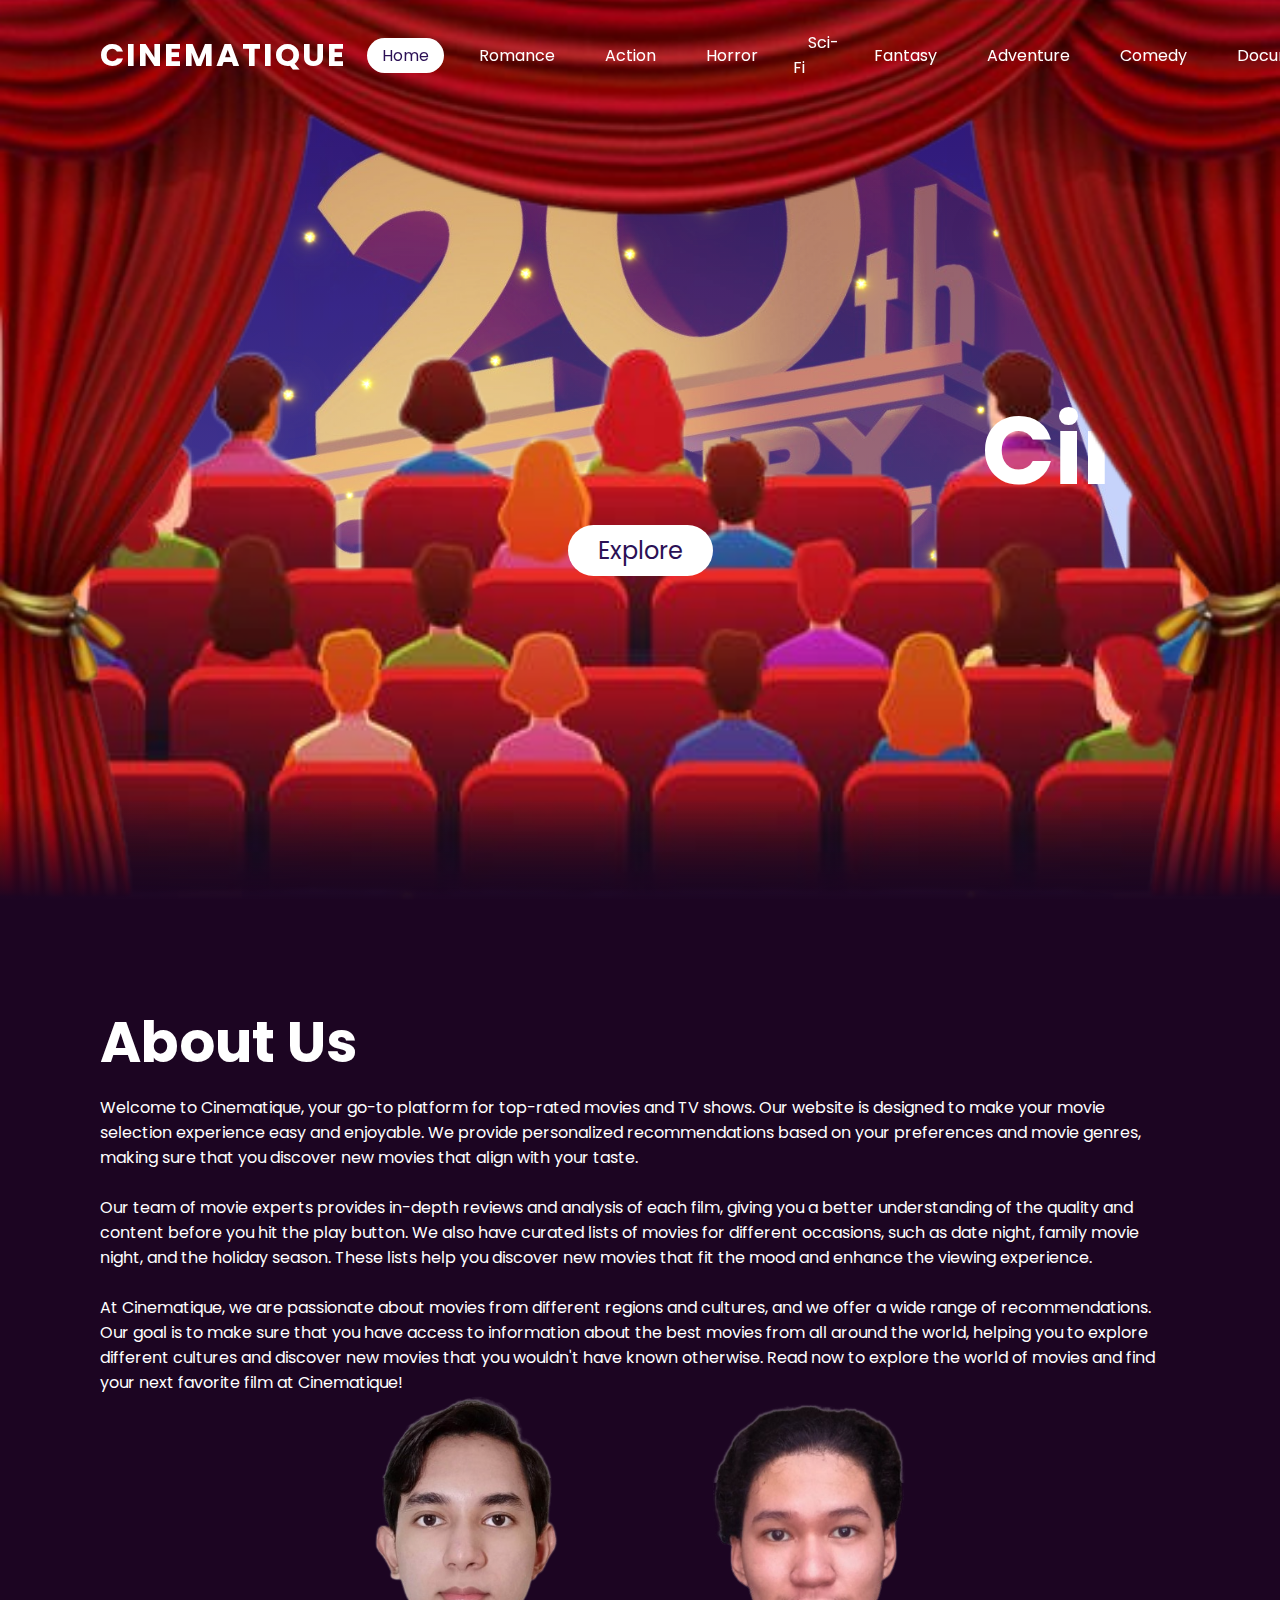
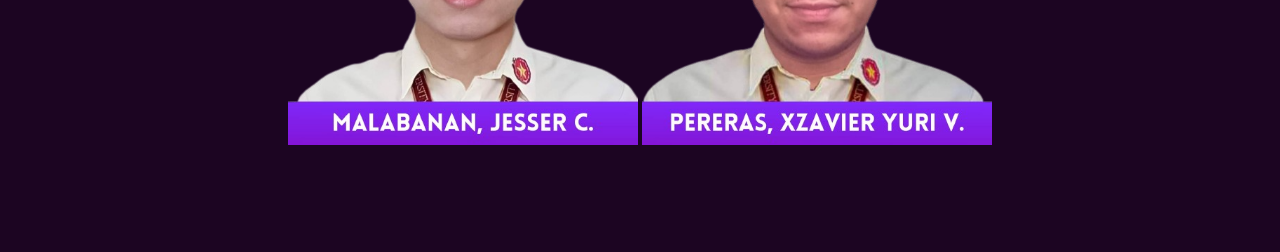
<file: Movie Recommendations.html>
<!doctype html>
<html lang="en-US">

    <head>
        <meta charset="utf-8" />
        <meta name="viewport" content="width=device-width, initial-scale=1.0">
        <title>Movie Recommendations | Vanilla Javascript</title>
        <link rel="icon" href="favicon.ico"/>
        <link rel="stylesheet" type="text/css" href="style.css">
    </head>
    <body>
        <header>
            <a href="#" alt="Home" class="logo"><span title="Home">Cinematique</span></a>
            <ul>
                <li><a href="#" class="active"><span title="Home">Home</span></a></li>
                <li><a href="Romance.html"><span title="Romance">Romance</span></a></li>
                <li><a href="Action.html"><span title="Action">Action</span></a></li>
                <li><a href="Horror.html"><span title="Horror">Horror</span></a></li>
                <li><a href="Sci-Fi.html"><span title="Sci-Fi">Sci-Fi</span></a></li>
                <li><a href="Fantasy.html"><span title="Fantasy">Fantasy</span></a></li>
                <li><a href="Adventure.html"><span title="Adventure">Adventure</span></a></li>
                <li><a href="Comedy.html"><span title="Comedy">Comedy</span></a></li>
                <li><a href="Documentary.html"><span title="Documentary">Documentary</span></a></li>
            </ul>
        </header>
        <section>
            <img src="stars.png" id="stars">
            <img src="Century_Fox.jpeg" id="Century_Fox">
            <img src="audience_behind.png" id="audience_behind">
            <h2 id="text">Cinematique</h2>
            <a href="#sec" id="btn">Explore</a>
            <img src="Curtain_front.png" id="Curtain_front">
        </section>
        <div class="sec" id="sec">
            <h2>About Us</h2>
            <p>Welcome to Cinematique, your go-to platform for top-rated movies and TV shows. Our website is designed to make your movie selection experience easy and enjoyable. We provide personalized recommendations based on your preferences and movie genres, making sure that you discover new movies that align with your taste.
            <br><br>Our team of movie experts provides in-depth reviews and analysis of each film, giving you a better understanding of the quality and content before you hit the play button. We also have curated lists of movies for different occasions, such as date night, family movie night, and the holiday season. These lists 
            help you discover new movies that fit the mood and enhance the viewing experience.<br><br>At Cinematique, we are passionate about movies from different regions and cultures, and we offer a wide range of recommendations. Our goal is to make sure that you have access to information about the best movies from all around
            the world, helping you to explore different cultures and discover new movies that you wouldn't have known otherwise. Read now to explore the world of movies and find your next favorite film at Cinematique!</p>
            <center><a href="JESSER.png" target="_blank"><span title="Malabanan, Jesser C."><img src="JESSER.png" alt="Malabanan, Jesser C." width="350" class="floatleft"></span></a>
            <a href="YURI.png" target="_blank"><span title="Pereras, Xzavier Yuri V."><img src="YURI.png" alt="Pereras, Xzavier Yuri V." width="350" class="floatleft">
        </div>

        <script>
            let stars = document.getElementById('stars');
            let Century_Fox = document.getElementById('Century_Fox');
            let audience_behind = document.getElementById('audience_behind');
            let text = document.getElementById('text');
            let btn = document.getElementById('bnt');
            let Curtain_front = document.getElementById('Curtain_front');
            let header = document.querySelector('header');

            window.addEventListener('scroll', function(){
                let value = window.scrollY;
                stars.style.left = value * 0.25 + 'px';  
                audience_behind.style.top = value * 0.5 + 'px';
                Curtain_front.style.top = value * 0 + 'px';
                text.style.marginRight = value * 4 + 'px';
                text.style.marginRight = value * 1.5 + 'px';
                btn.style.marginTop = value * 1.5 + 'px';
                header.style.top = value * 0.5 + 'px';
            })
        </script>
    </body>
</html>
</file>
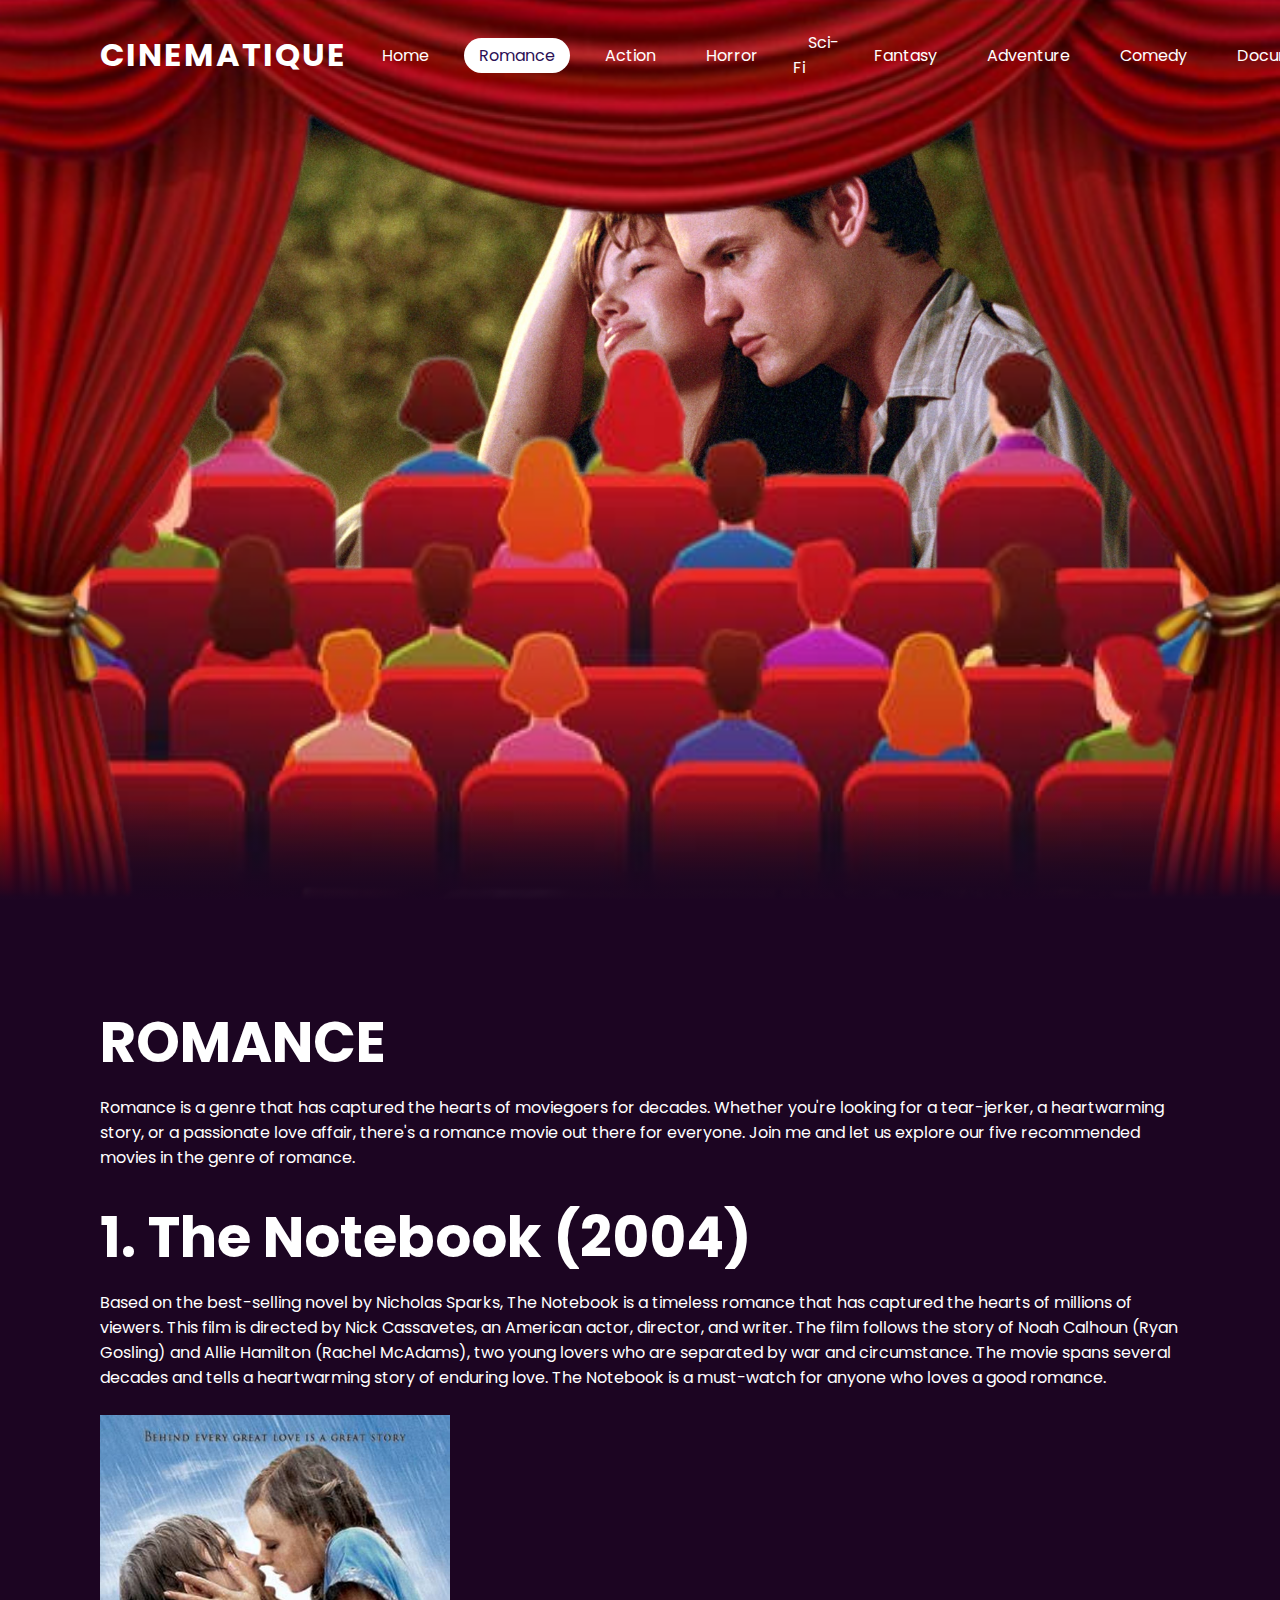
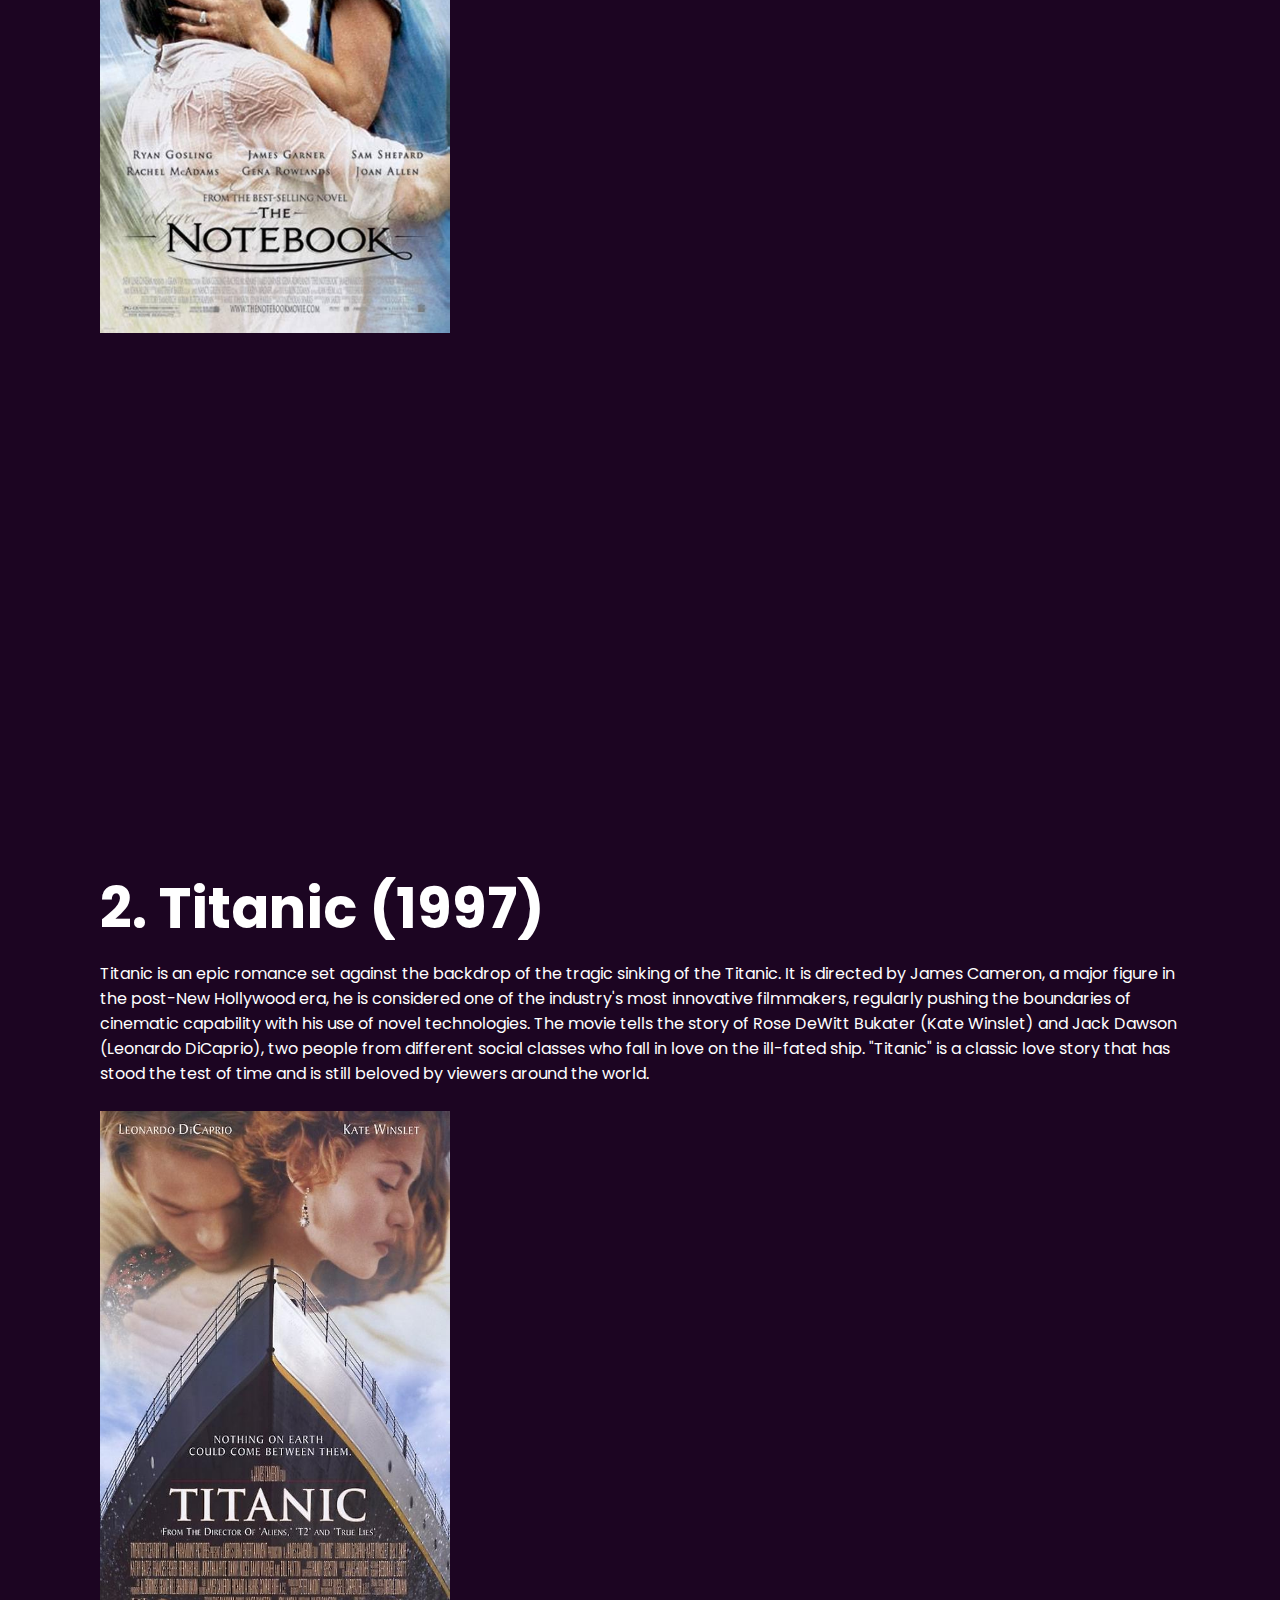
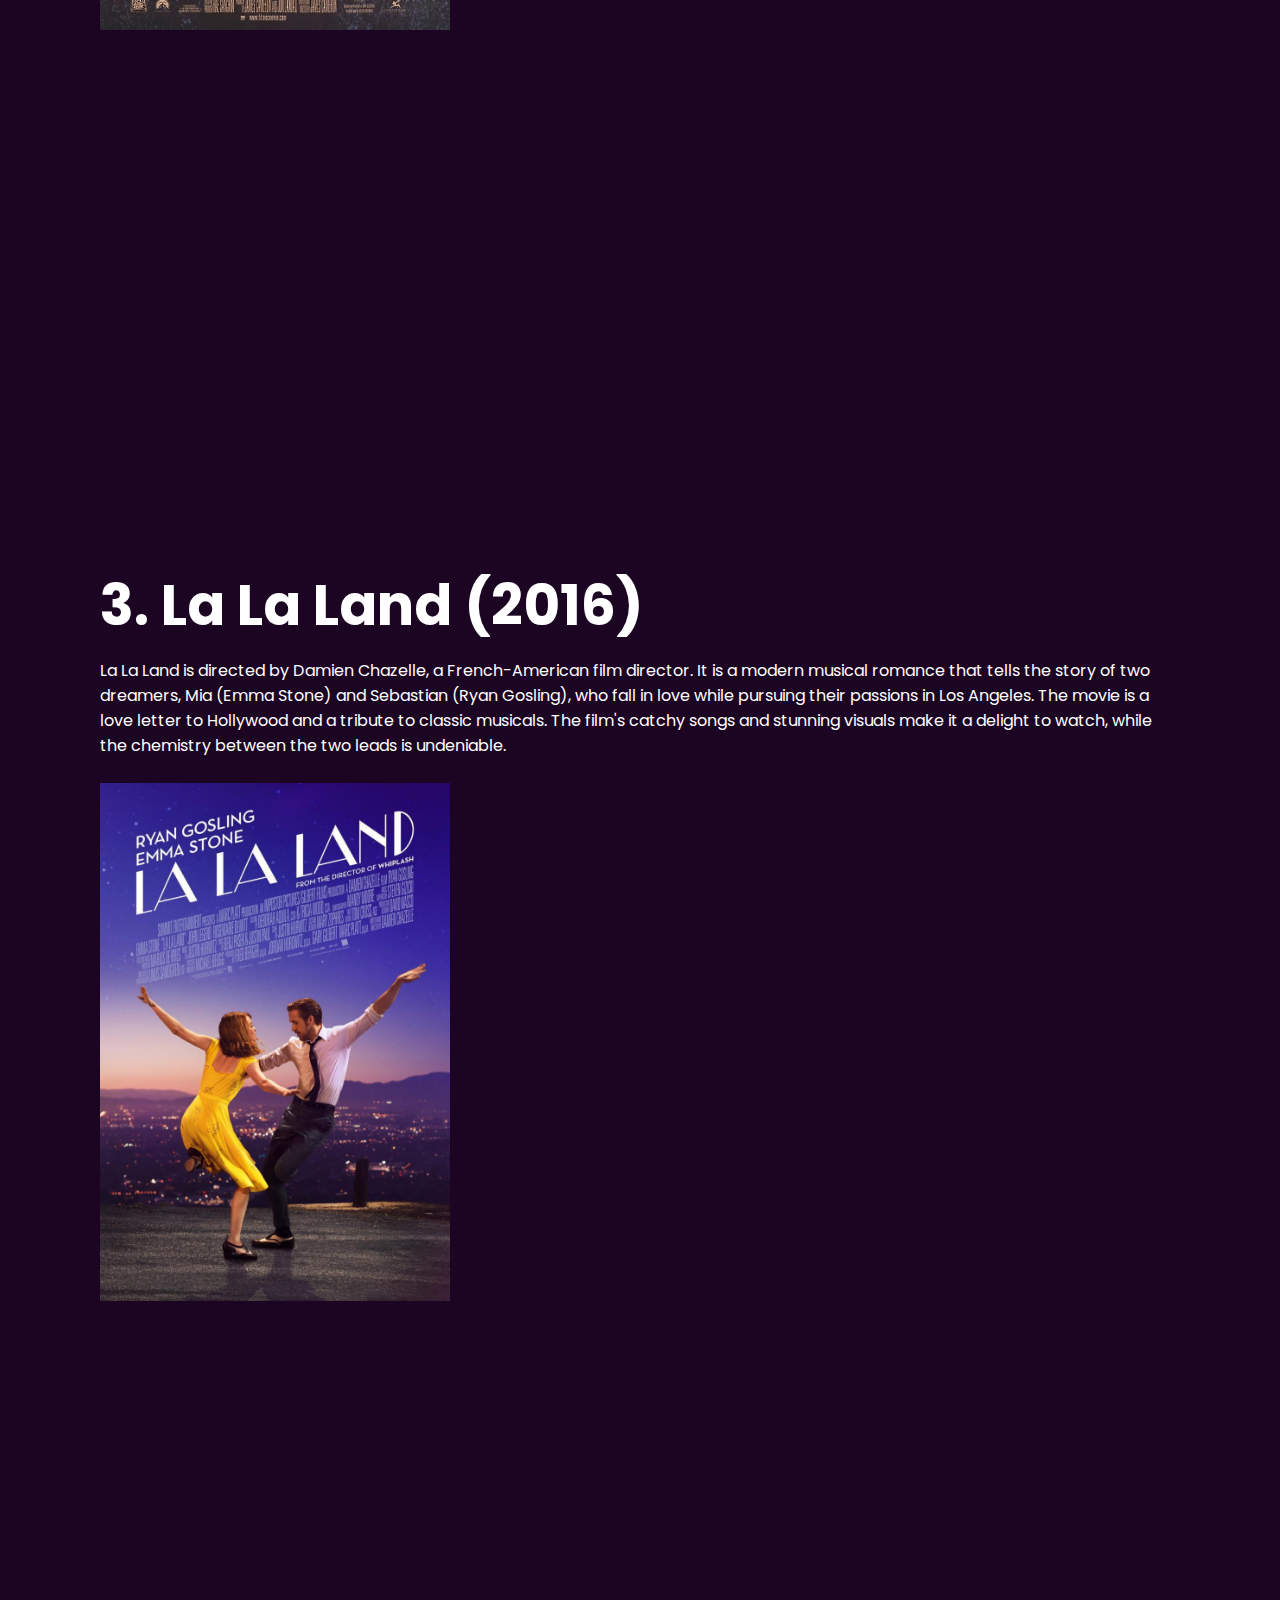
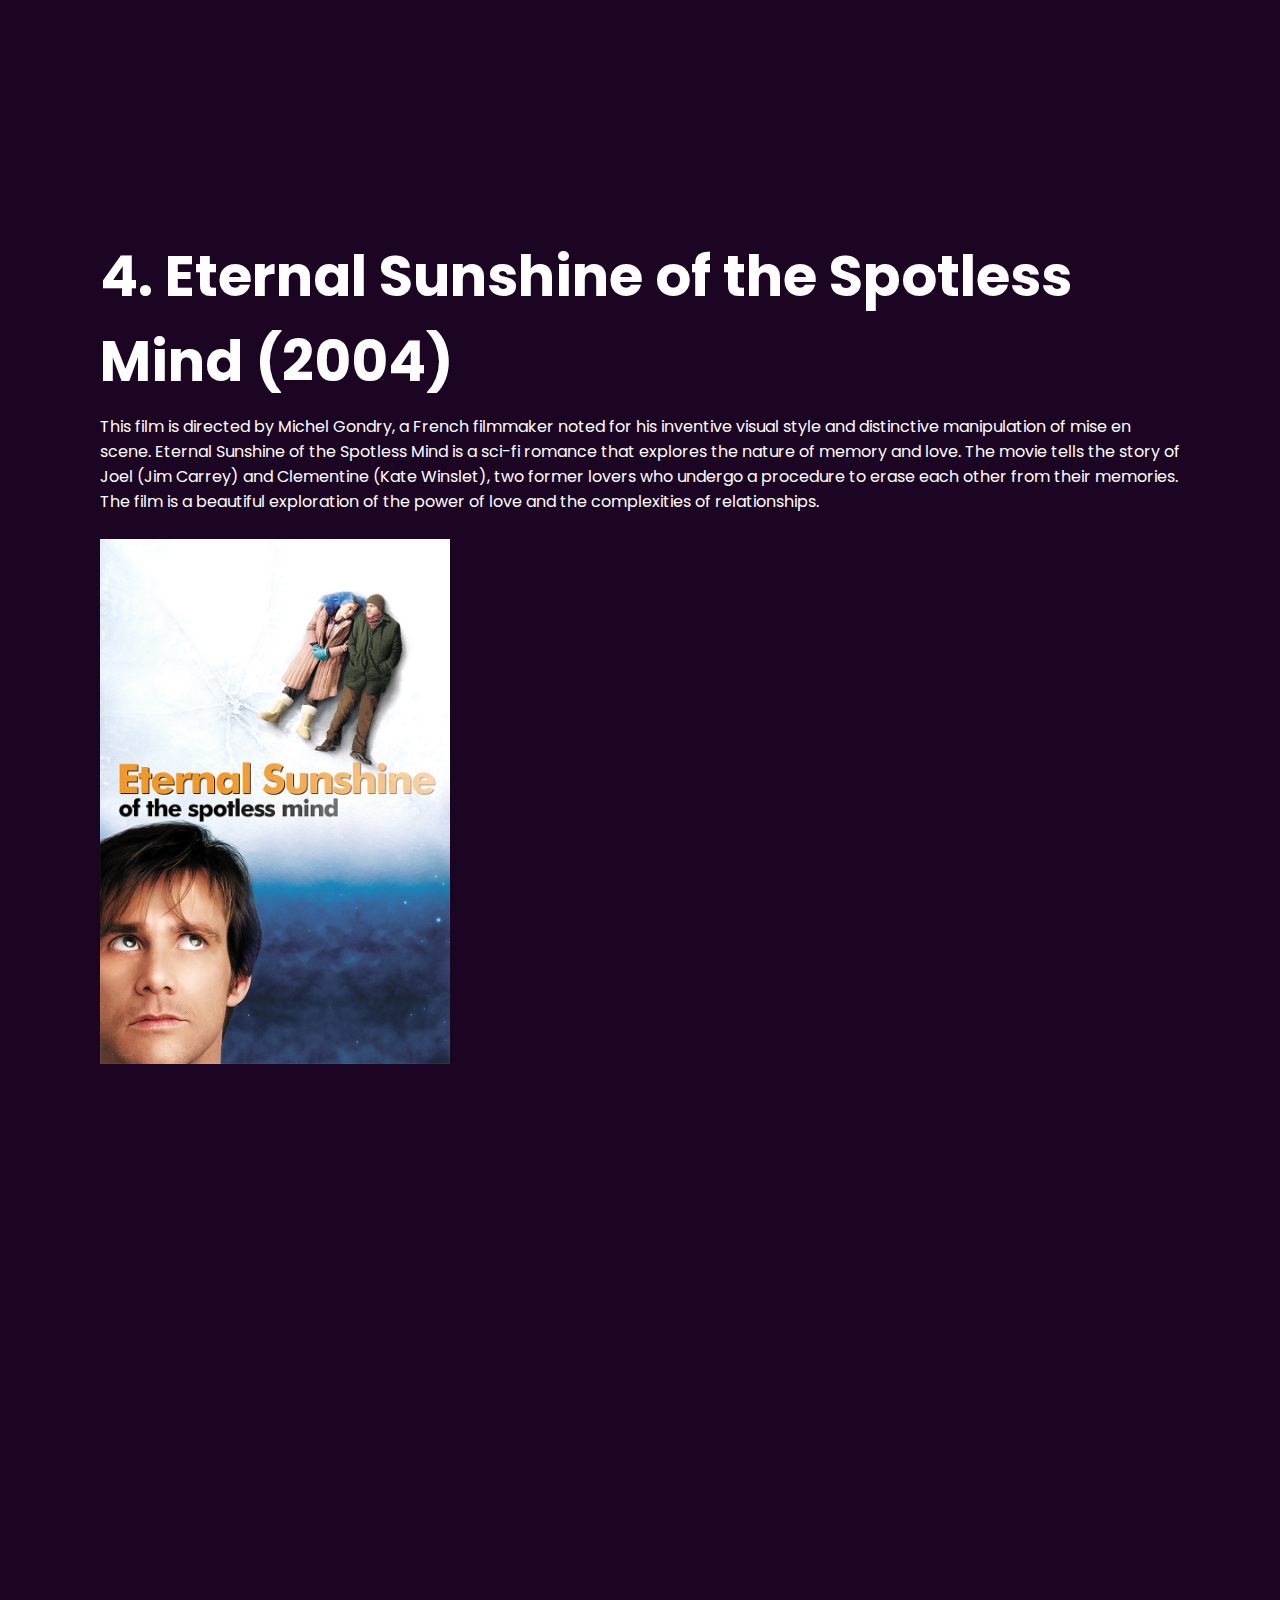
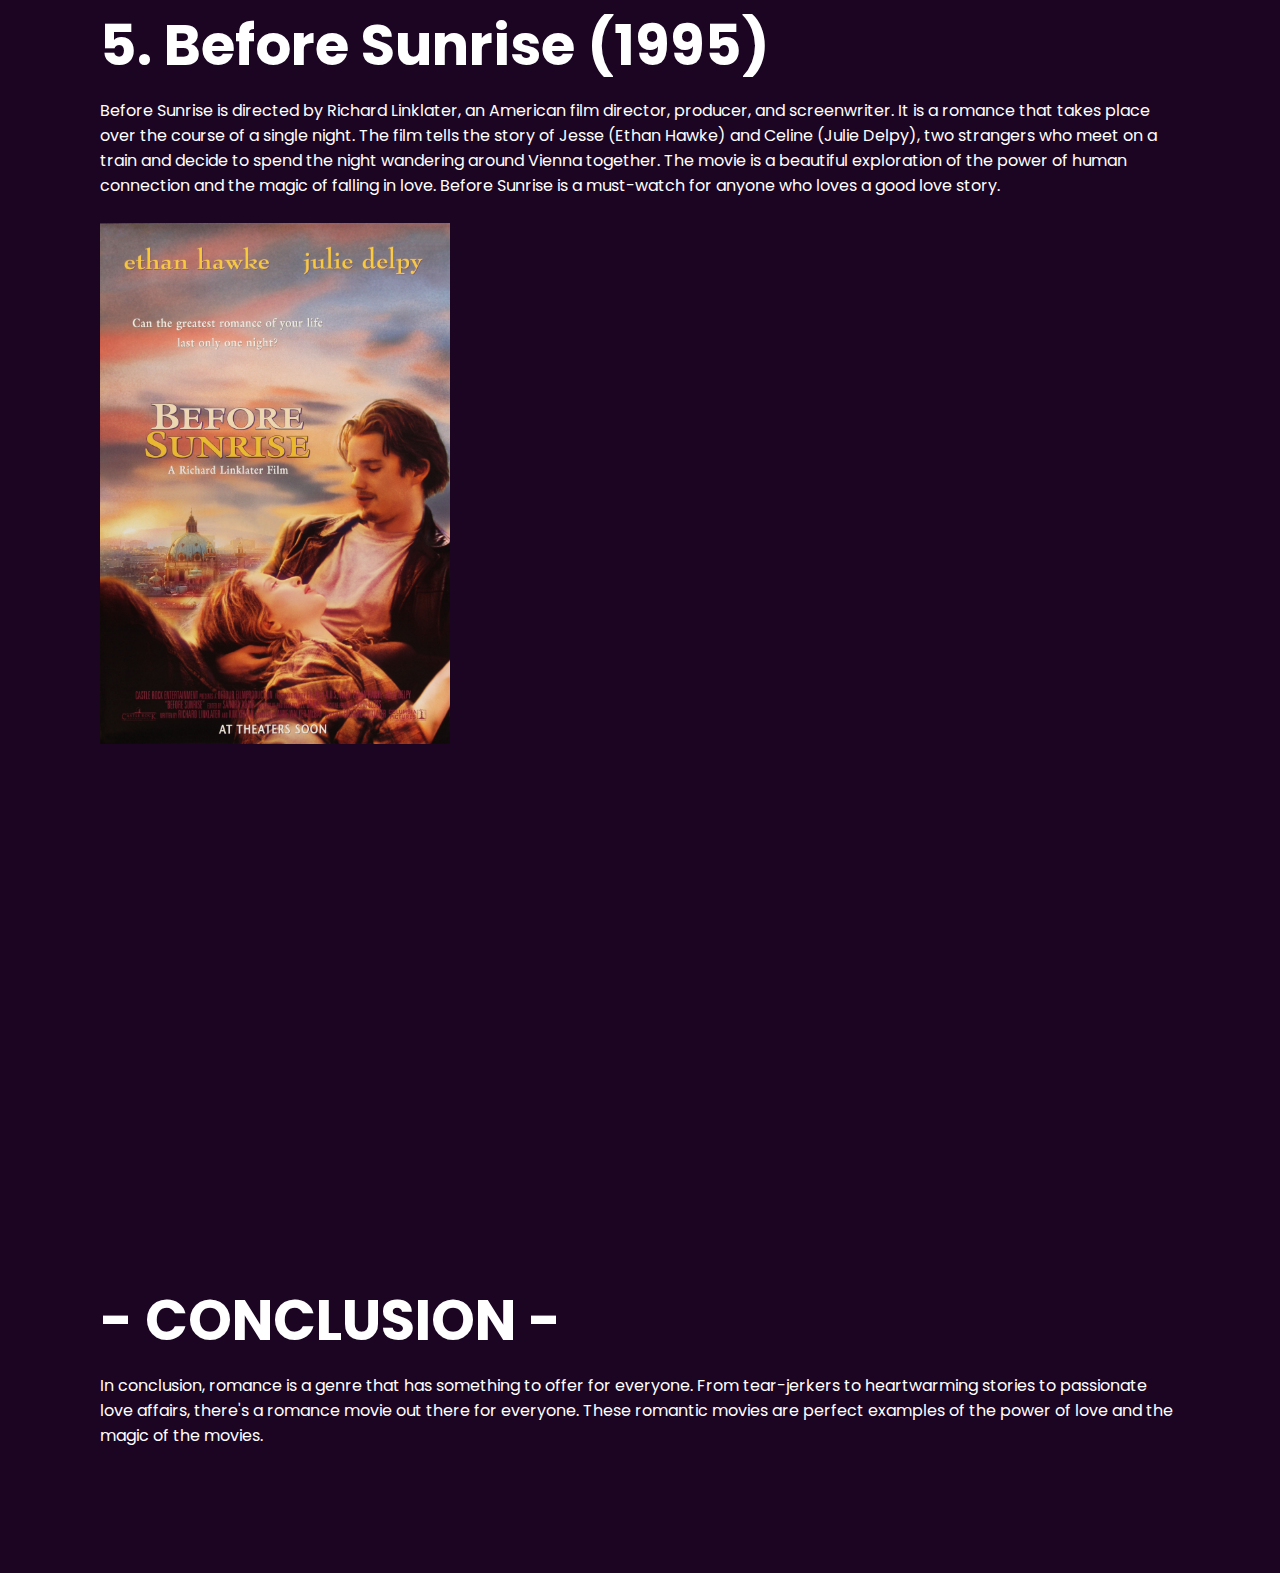
<file: Romance.html>
<!doctype html>
<html lang="en-US">

    <head>
        <meta charset="utf-8" />
        <meta name="viewport" content="width=device-width, initial-scale=1.0">
        <title>Cinematique | Romance Movie Recommendations</title>
        <link rel="icon" href="favicon.ico"/>
        <link rel="stylesheet" type="text/css" href="style.css">
    </head>
    <body>
        <header>
            <a href="index.html" alt="Home" class="logo"><span title="Home">Cinematique</span></a>
            <ul>
                <li><a href="index.html"><span title="Home">Home</span></a></li>
                <li><a href="#" class="active"><span title="Romance">Romance</span></a></li>
                <li><a href="Action.html"><span title="Action">Action</span></a></li>
                <li><a href="Horror.html"><span title="Horror">Horror</span></a></li>
                <li><a href="Sci-Fi.html"><span title="Sci-Fi">Sci-Fi</span></a></li>
                <li><a href="Fantasy.html"><span title="Fantasy">Fantasy</span></a></li>
                <li><a href="Adventure.html"><span title="Adventure">Adventure</span></a></li>
                <li><a href="Comedy.html"><span title="Comedy">Comedy</span></a></li>
                <li><a href="Documentary.html"><span title="Documentary">Documentary</span></a></li>
            </ul>
        </header>
        <section>
            <img src="stars.png" id="stars">
            <img src="Walk_To_Remember.jpg" id="Walk_To_Remember">
            <img src="audience_behind.png" id="audience_behind">
            <h2 id="text">Romance</h2>
            <img src="Curtain_front.png" id="Curtain_front">
        </section>
        <div class="sec" id="sec">
            <h2>ROMANCE</h2>
            <p>Romance is a genre that has captured the hearts of moviegoers for decades. Whether you're looking for a tear-jerker,
            a heartwarming story, or a passionate love affair, there's a romance movie out there for everyone. Join me and let us
            explore our five recommended movies in the genre of romance.<br><br></p>
            <h2>1. The Notebook (2004)</h2>
            <p>Based on the best-selling novel by Nicholas Sparks, The Notebook is a timeless romance that has captured the hearts 
            of millions of viewers. This film is directed by Nick Cassavetes, an American actor, director, and writer. The film follows
            the story of Noah Calhoun (Ryan Gosling) and Allie Hamilton (Rachel McAdams), two young lovers who are separated by war and
            circumstance. The movie spans several decades and tells a heartwarming story of enduring love. The Notebook is a must-watch
            for anyone who loves a good romance.<br></br></p>
            <a href="romance1.jpg" target="_blank"><span title="The Notebook (2004)"><img src="romance1.jpg" alt="The Notebook (2004)" width="350" class="floatleft"></span></a>
            <topcenter><iframe width="850" height="519" src="https://www.youtube.com/embed/FC6biTjEyZw" title="YouTube video player"frameborder="0" allow="accelerometer; autoplay; clipboard-write; encrypted-media; gyroscope; picture-in-picture; web-share" allowfullscreen></iframe></topcenter>
            <h2>2. Titanic (1997)</h2>
            <p>Titanic is an epic romance set against the backdrop of the tragic sinking of the Titanic. It is directed by James Cameron,
            a major figure in the post-New Hollywood era, he is considered one of the industry's most innovative filmmakers, regularly
            pushing the boundaries of cinematic capability with his use of novel technologies. The movie tells the story of Rose DeWitt
            Bukater (Kate Winslet) and Jack Dawson (Leonardo DiCaprio), two people from different social classes who fall in love on the
            ill-fated ship. "Titanic" is a classic love story that has stood the test of time and is still beloved by viewers around the
            world.<br></br></p>
            <a href="romance2.jpg" target="_blank"><span title="Titanic (1997)"><img src="romance2.jpg" alt="Titanic (1997)" width="350" class="floatleft"></span></a>
            <topcenter><iframe width="850" height="519" src="https://www.youtube.com/embed/CHekzSiZjrY" title="YouTube video player" frameborder="0" allow="accelerometer; autoplay; clipboard-write; encrypted-media; gyroscope; picture-in-picture; web-share" allowfullscreen></iframe></topcenter>
            <h2>3. La La Land (2016)</h2>
            <p>La La Land is directed by Damien Chazelle, a French-American film director. It is a modern musical romance that tells the
            story of two dreamers, Mia (Emma Stone) and Sebastian (Ryan Gosling), who fall in love while pursuing their passions in Los
            Angeles. The movie is a love letter to Hollywood and a tribute to classic musicals. The film's catchy songs and stunning visuals
            make it a delight to watch, while the chemistry between the two leads is undeniable.<br></br></p>
            <a href="romance3.jpg" target="_blank"><span title="La La Land (2016)"><img src="romance3.jpg" alt="La La Land (2016)" width="350" class="floatleft"></span></a>
            <topcenter><iframe width="850" height="519" src="https://www.youtube.com/embed/0pdqf4P9MB8" title="YouTube video player" frameborder="0" allow="accelerometer; autoplay; clipboard-write; encrypted-media; gyroscope; picture-in-picture; web-share" allowfullscreen></iframe></topcenter>
            <h2>4. Eternal Sunshine of the Spotless Mind (2004)</h2>
            <p>This film is directed by Michel Gondry, a French filmmaker noted for his inventive visual style and distinctive manipulation
            of mise en scene. Eternal Sunshine of the Spotless Mind is a sci-fi romance that explores the nature of memory and love. The movie
            tells the story of Joel (Jim Carrey) and Clementine (Kate Winslet), two former lovers who undergo a procedure to erase each other
            from their memories. The film is a beautiful exploration of the power of love and the complexities of relationships.<br></br></p>
            <a href="romance4.jpg" target="_blank"><span title="Eternal Sunshine of the Spotless Mind (2004)"><img src="romance4.jpg" alt="Eternal Sunshine of the Spotless Mind (2004)" width="350" class="floatleft"></span></a>
            <topcenter><iframe width="850" height="525" src="https://www.youtube.com/embed/07-QBnEkgXU" title="YouTube video player" frameborder="0" allow="accelerometer; autoplay; clipboard-write; encrypted-media; gyroscope; picture-in-picture; web-share" allowfullscreen></iframe></topcenter>
            <h2>5. Before Sunrise (1995)</h2>
            <p>Before Sunrise is directed by Richard Linklater, an American film director, producer, and screenwriter. It is a romance that
            takes place over the course of a single night. The film tells the story of Jesse (Ethan Hawke) and Celine (Julie Delpy), two
            strangers who meet on a train and decide to spend the night wandering around Vienna together. The movie is a beautiful exploration
            of the power of human connection and the magic of falling in love. Before Sunrise is a must-watch for anyone who loves a good love story.<br></br></p>
            <a href="romance5.jpg" target="_blank"><span title="Before Sunrise (1995)"><img src="romance5.jpg" alt="Before Sunrise (1995)" width="350" class="floatleft"></span></a>
            <topcenter><iframe width="850" height="520" src="https://www.youtube.com/embed/6MUcuqbGTxc" title="YouTube video player" frameborder="0" allow="accelerometer; autoplay; clipboard-write; encrypted-media; gyroscope; picture-in-picture; web-share" allowfullscreen></iframe></topcenter>
            <h2>- CONCLUSION -</h2>
            <p>In conclusion, romance is a genre that has something to offer for everyone. From tear-jerkers to heartwarming stories to passionate
            love affairs, there's a romance movie out there for everyone. These romantic movies are perfect examples of the power of love and the
            magic of the movies.<br></br></p>
        </div>

        <script>
            let stars = document.getElementById('stars');
            let Walk_To_Remember = document.getElementById('Walk_To_Remember');
            let audience_behind = document.getElementById('audience_behind');
            let text = document.getElementById('text');
            let btn = document.getElementById('bnt');
            let Curtain_front = document.getElementById('Curtain_front');
            let header = document.querySelector('header');

            window.addEventListener('scroll', function(){
                let value = window.scrollY;
                stars.style.left = value * 0.25 + 'px';  
                audience_behind.style.top = value * 0.5 + 'px';
                Curtain_front.style.top = value * 0 + 'px';
                text.style.marginRight = value * 4 + 'px';
                text.style.marginRight = value * 1.5 + 'px';
                btn.style.marginTop = value * 1.5 + 'px';
                header.style.top = value * 0.5 + 'px';
            })
        </script>
    </body>
</html>
</file>
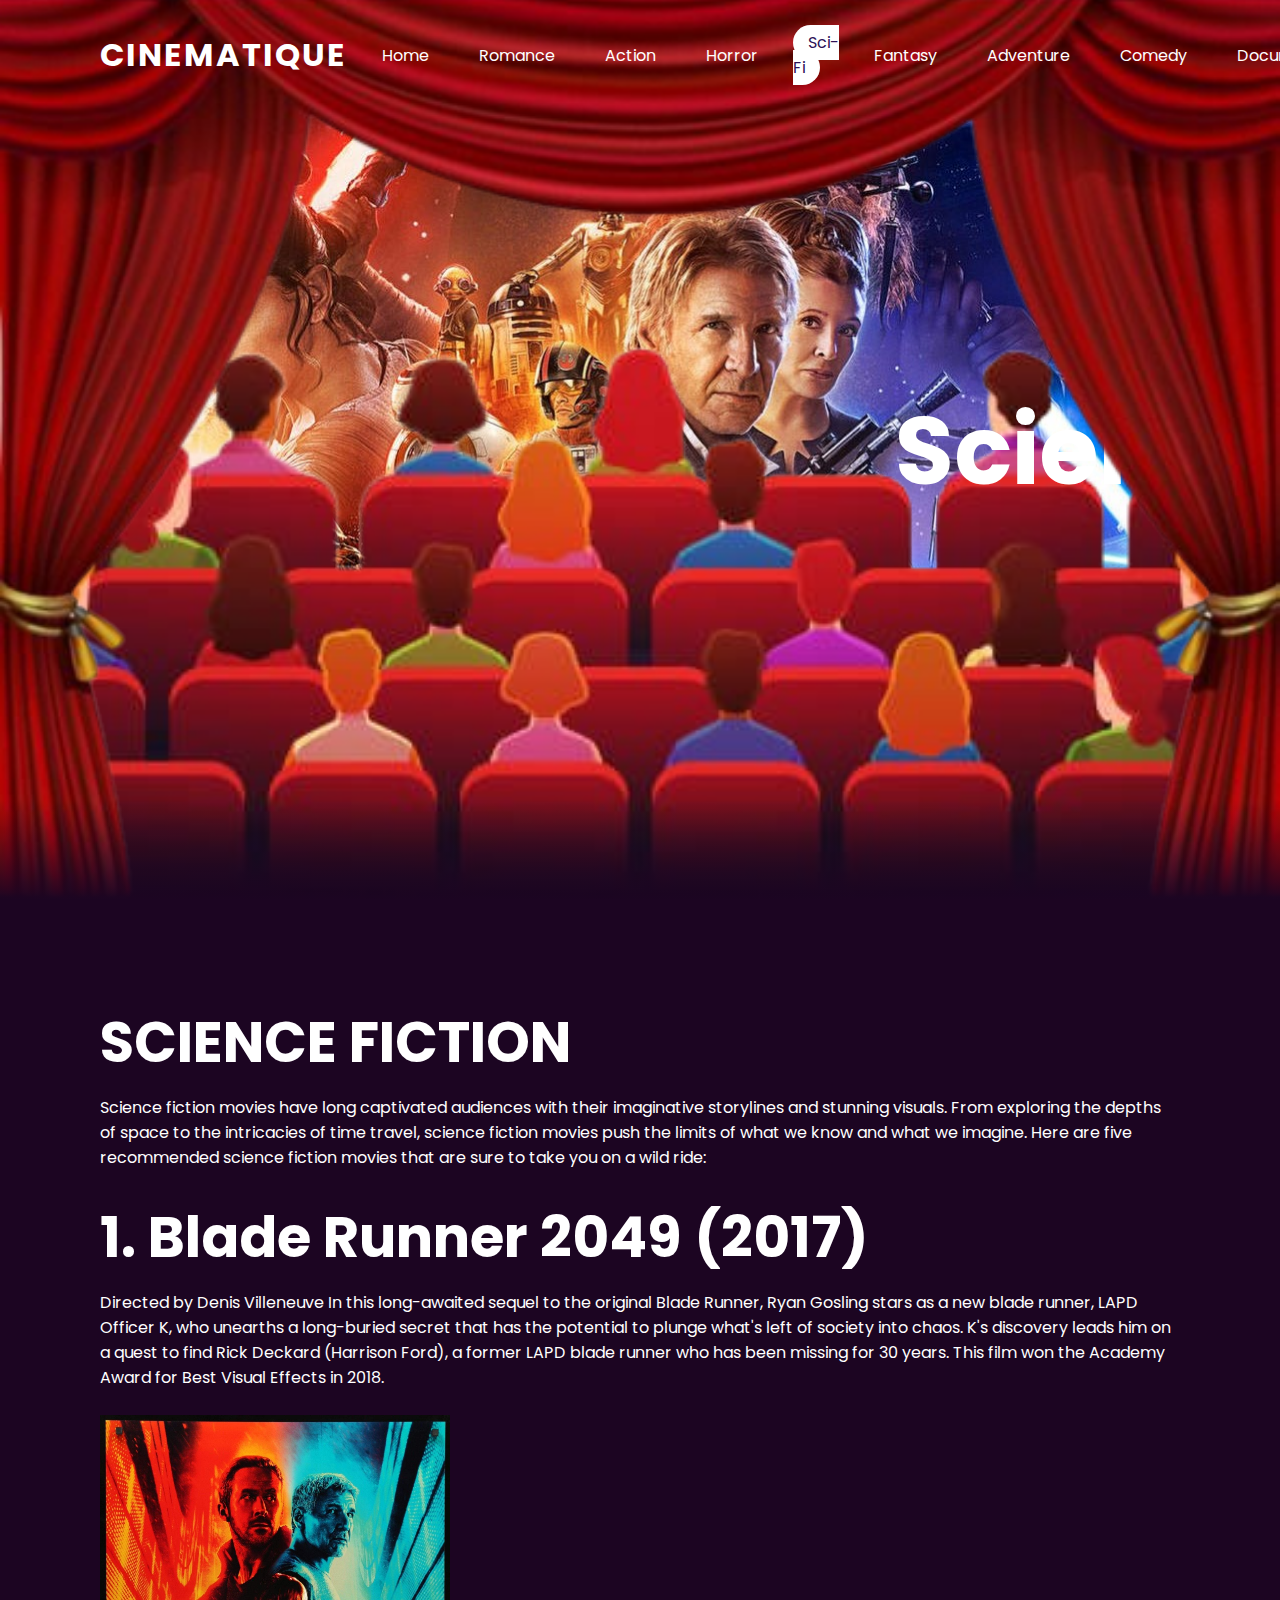
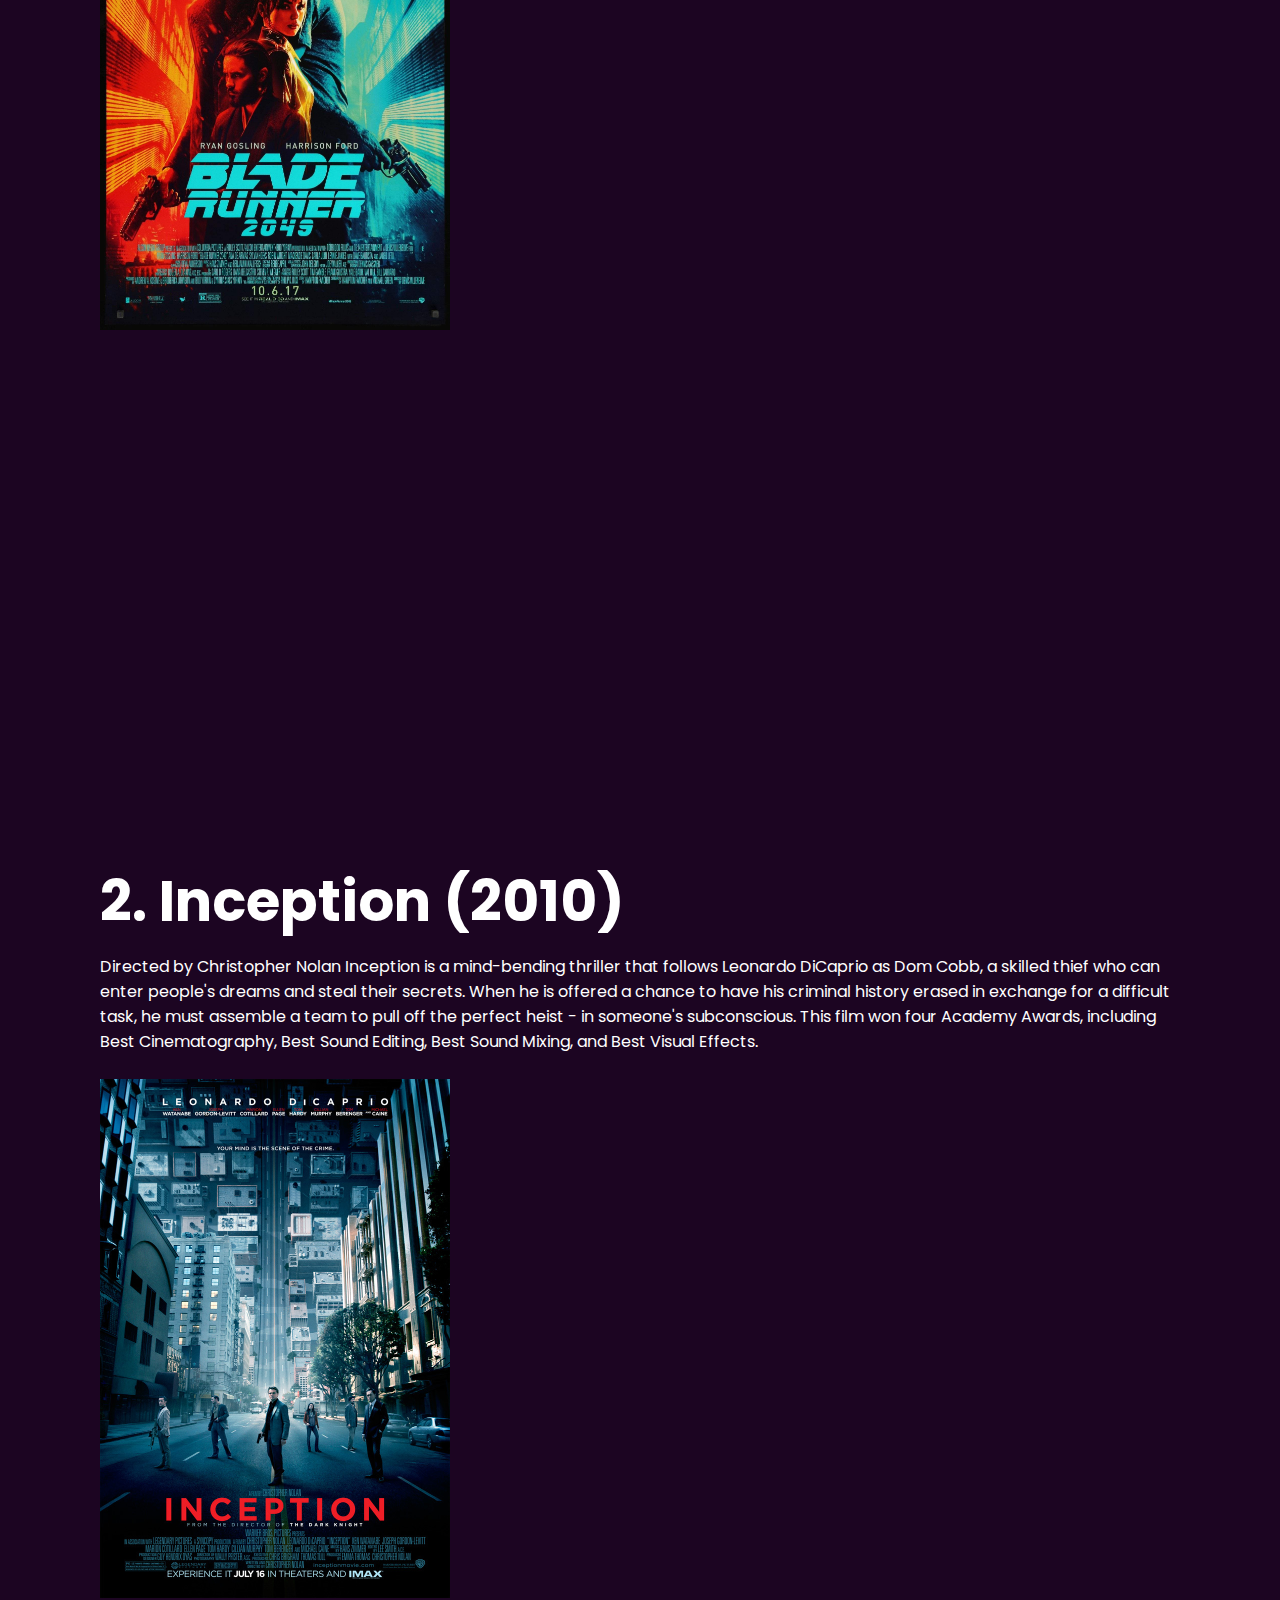
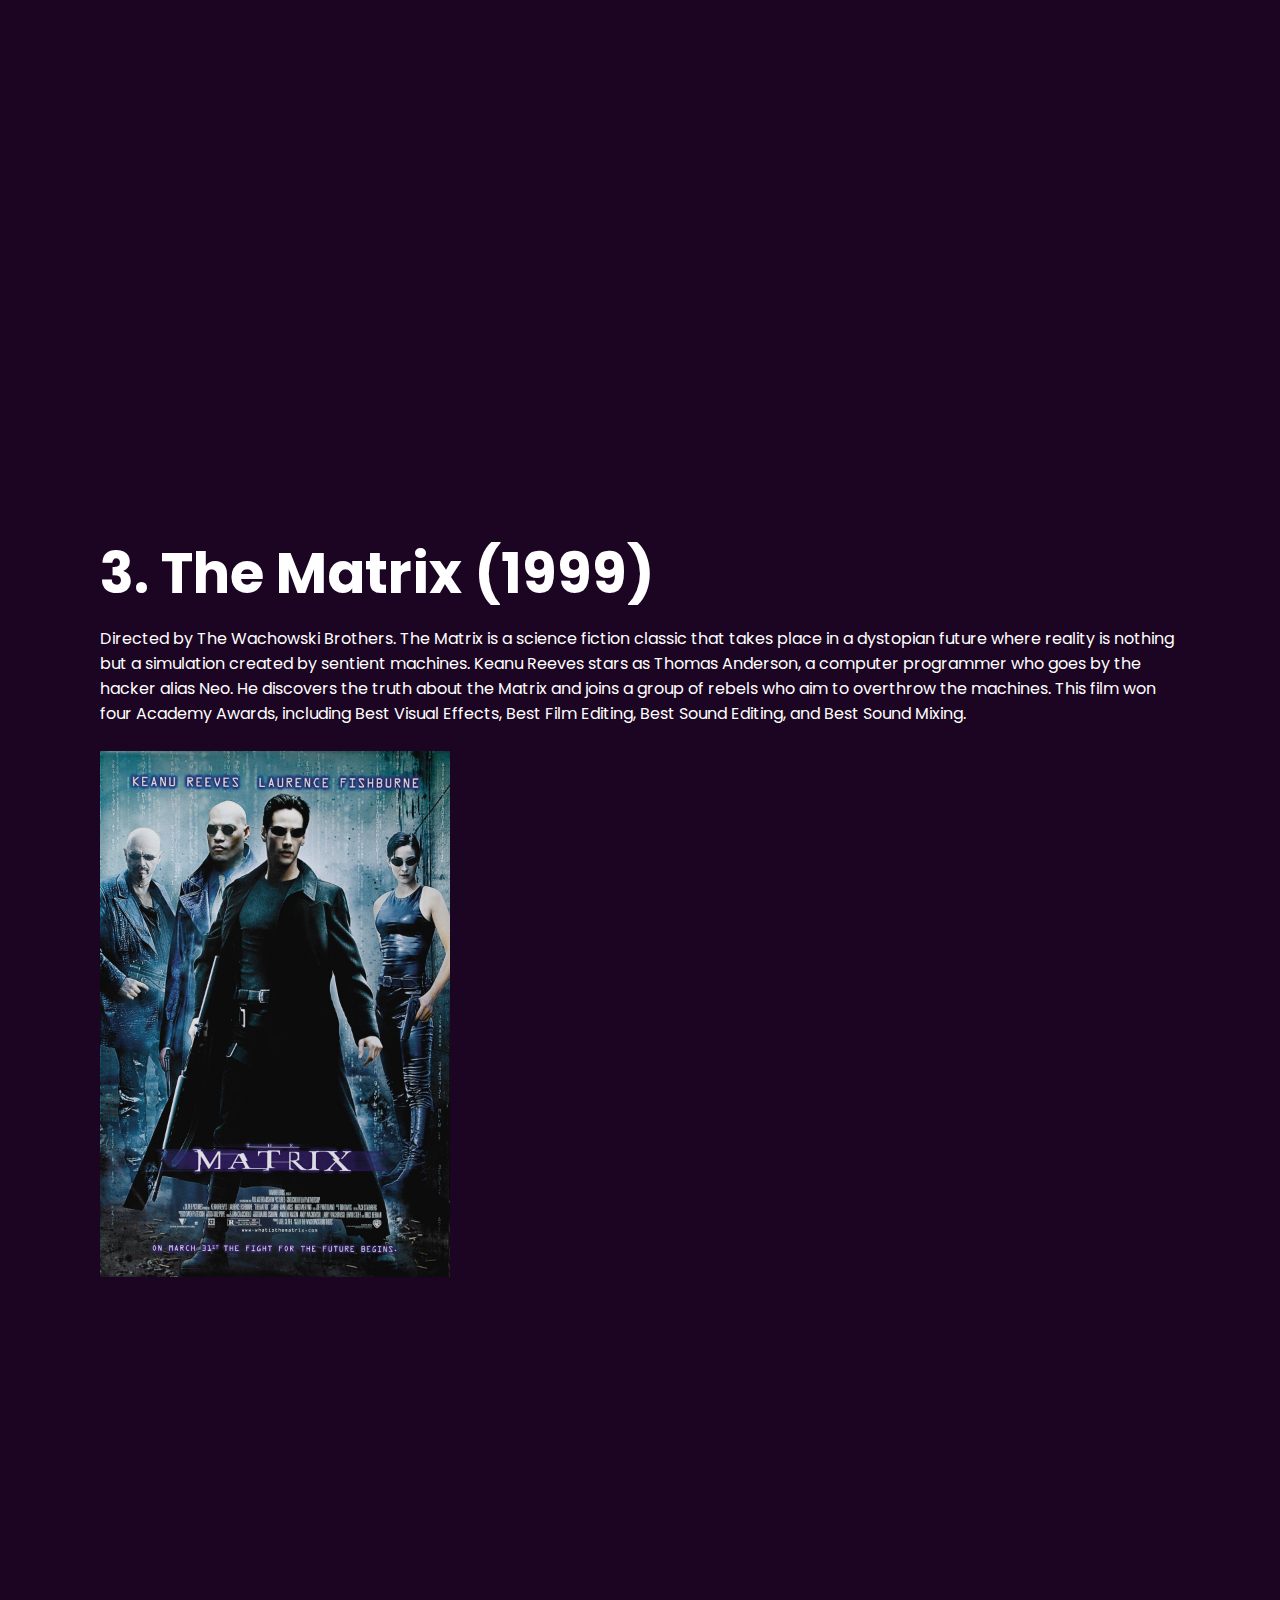
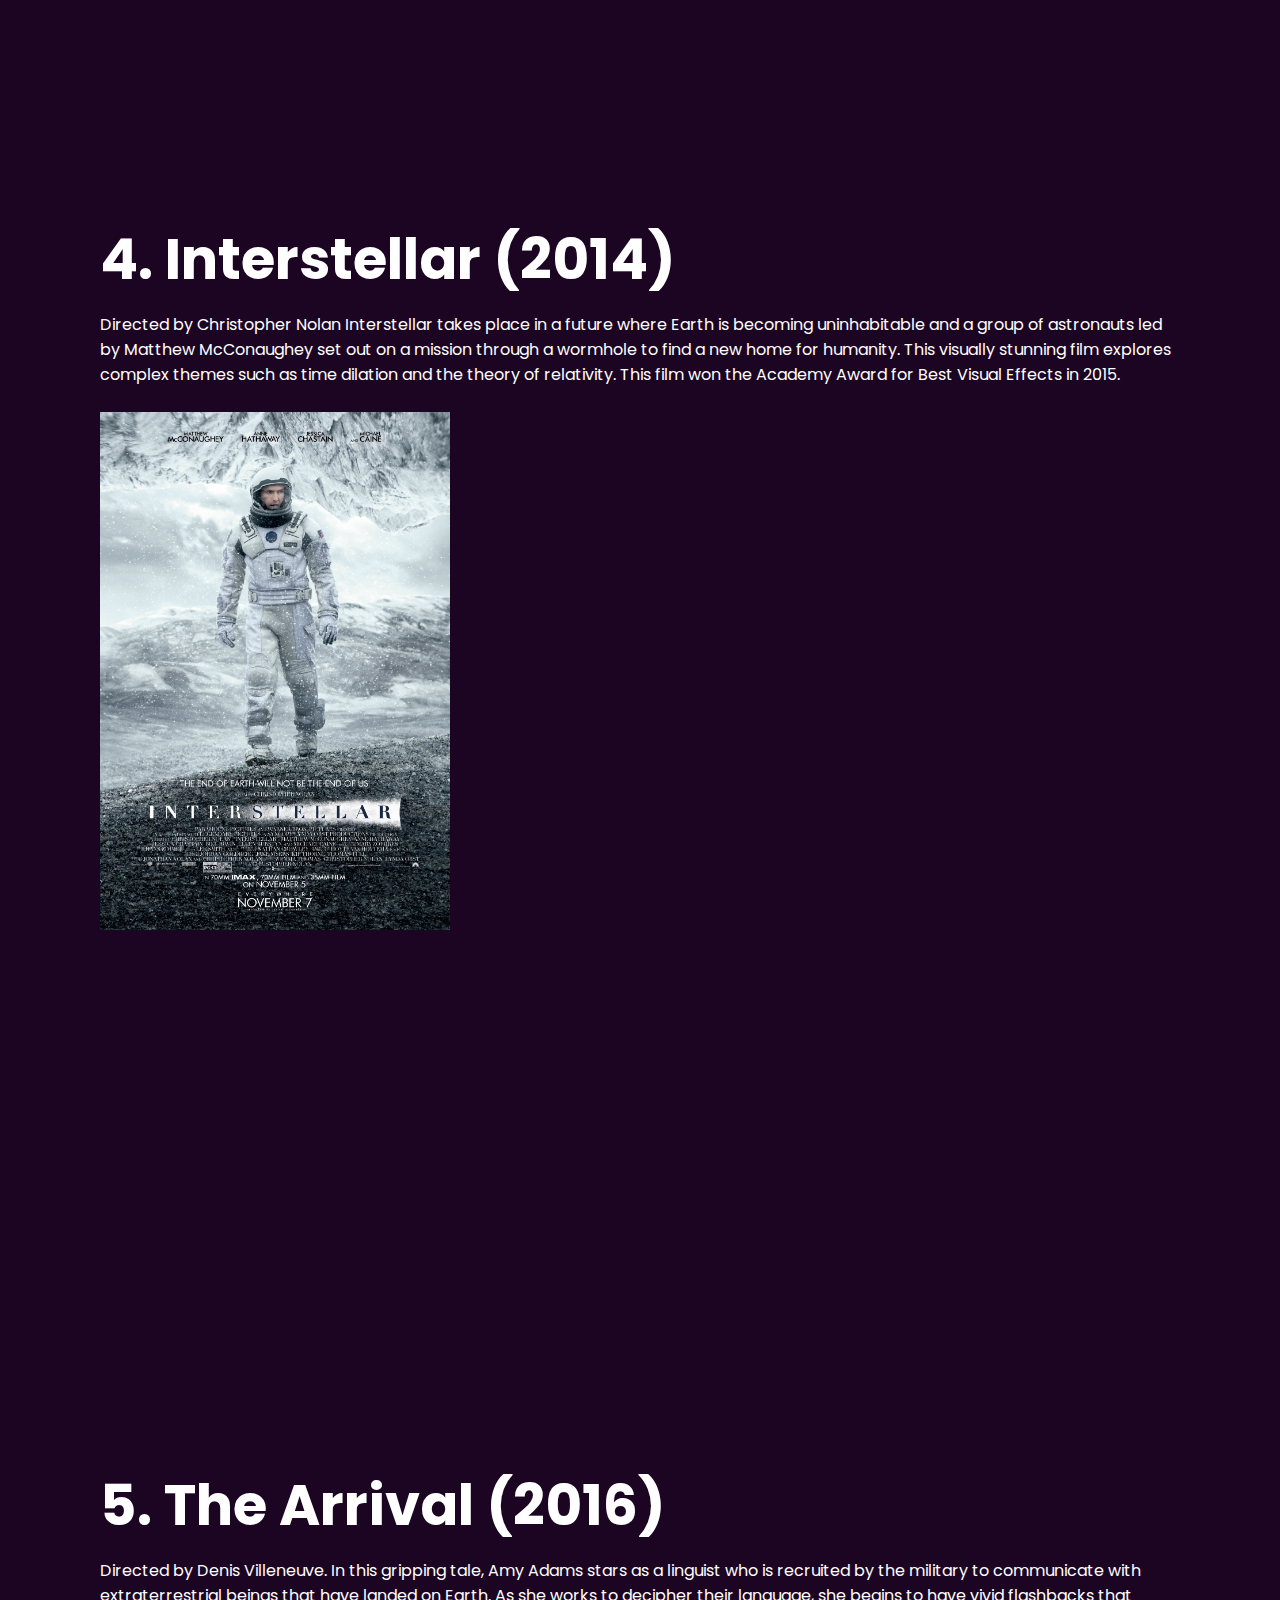
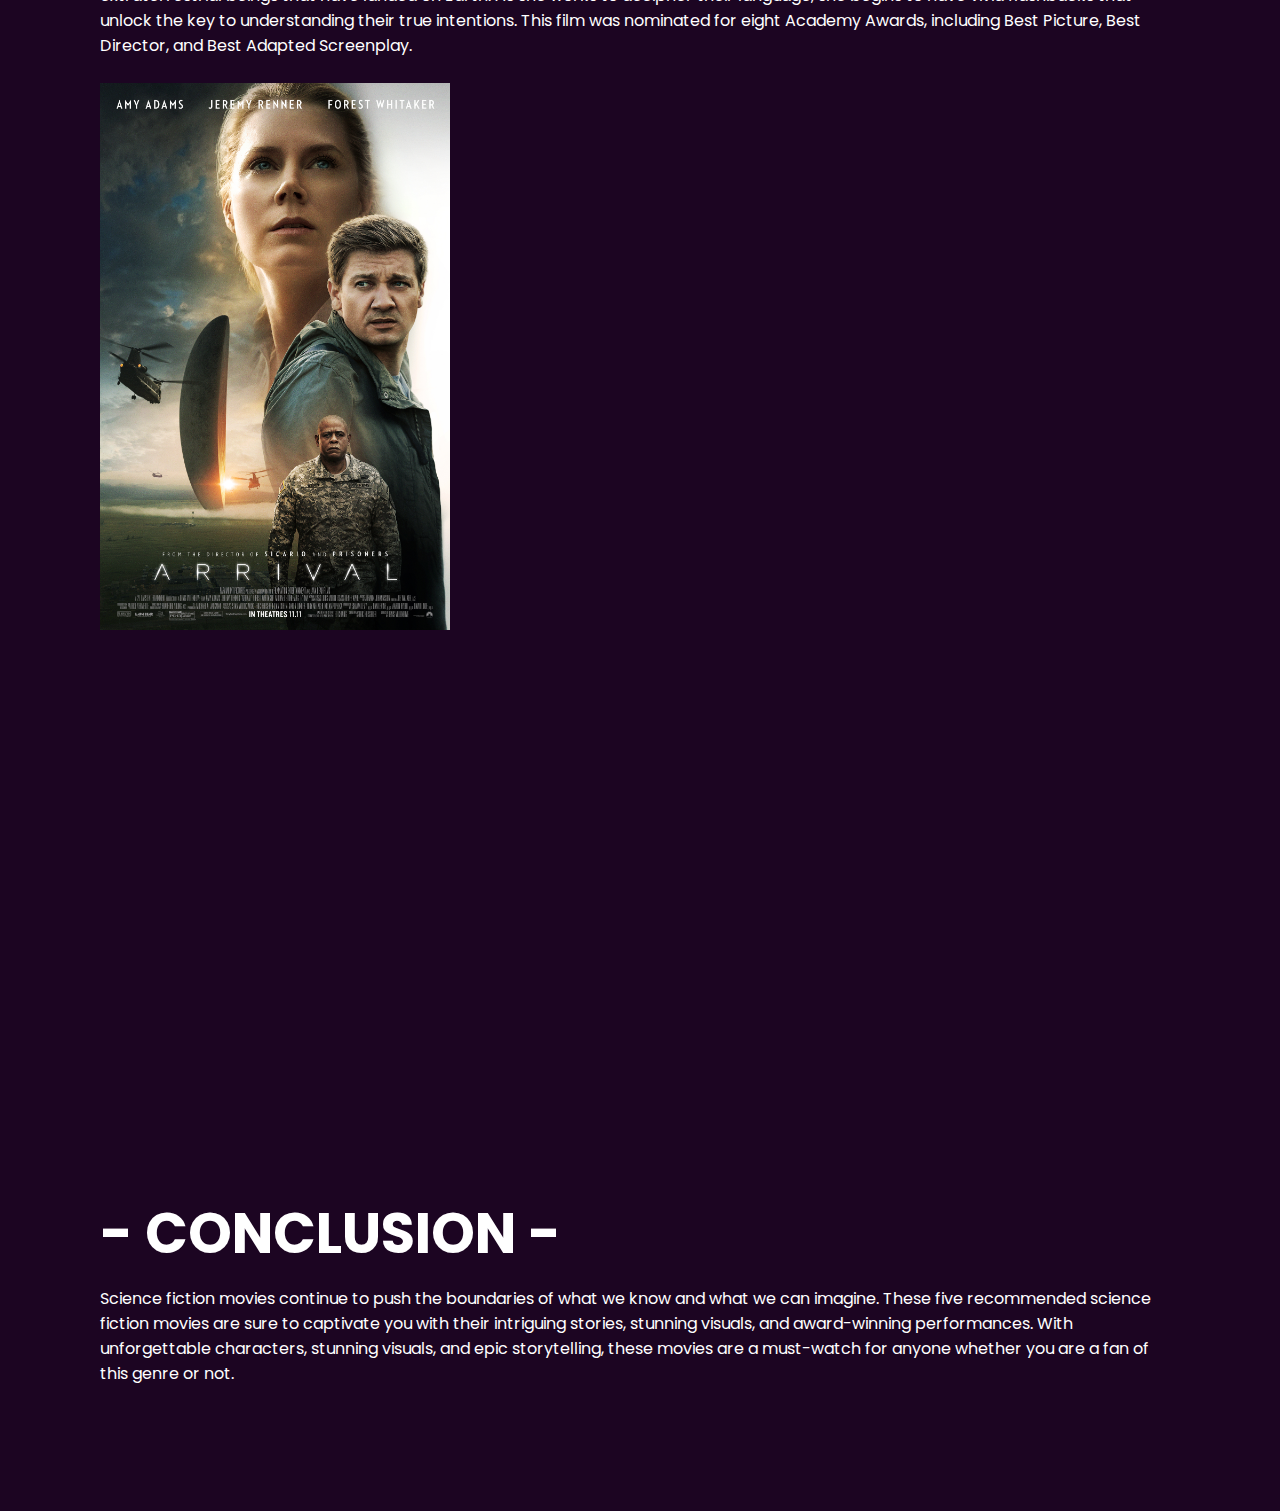
<file: Sci-Fi.html>
<!doctype html>
<html lang="en-US">

    <head>
        <meta charset="utf-8" />
        <meta name="viewport" content="width=device-width, initial-scale=1.0">
        <title>Cinematique | Sci-Fi Movie Recommendations</title>
        <link rel="icon" href="favicon.ico"/>
        <link rel="stylesheet" type="text/css" href="style.css">
    </head>
    <body>
        <header>
            <a href="index.html" alt="Home" class="logo"><span title="Home">Cinematique</span></a>
            <ul>
                <li><a href="index.html"><span title="Home">Home</span></a></li>
                <li><a href="Romance.html"><span title="Romance">Romance</span></a></li>
                <li><a href="Action.html"><span title="Action">Action</span></a></li>
                <li><a href="Horror.html"><span title="Horror">Horror</span></a></li>
                <li><a href="#"class="active"><span title="Sci-Fi">Sci-Fi</span></a></li>
                <li><a href="Fantasy.html"><span title="Fantasy">Fantasy</span></a></li>
                <li><a href="Adventure.html"><span title="Adventure">Adventure</span></a></li>
                <li><a href="Comedy.html"><span title="Comedy">Comedy</span></a></li>
                <li><a href="Documentary.html"><span title="Documentary">Documentary</span></a></li>
            </ul>
        </header>
        <section>
            <img src="stars.png" id="stars">
            <img src="Star Wars.jpg" id="Star Wars">
            <img src="audience_behind.png" id="audience_behind">
            <h2 id="text">Science Fiction</h2>
            <img src="Curtain_front.png" id="Curtain_front">
        </section>
        <div class="sec" id="sec">
            <h2>SCIENCE FICTION</h2>
            <p>Science fiction movies have long captivated audiences with their imaginative storylines and stunning visuals. From exploring
            the depths of space to the intricacies of time travel, science fiction movies push the limits of what we know and what we imagine.
            Here are five recommended science fiction movies that are sure to take you on a wild ride:<br><br></p>
            <h2>1. Blade Runner 2049 (2017)</h2>
            <p>Directed by Denis Villeneuve In this long-awaited sequel to the original Blade Runner, Ryan Gosling stars as a new blade runner,
            LAPD Officer K, who unearths a long-buried secret that has the potential to plunge what's left of society into chaos. K's discovery
            leads him on a quest to find Rick Deckard (Harrison Ford), a former LAPD blade runner who has been missing for 30 years. This film
            won the Academy Award for Best Visual Effects in 2018.<br></br></p>
            <a href="sci-fi1.jpg" target="_blank"><span title="Blade Runner 2049 (2017)"><img src="sci-fi1.jpg" alt="Blade Runner 2049 (2017)" width="350" class="floatleft"></span></a>
            <topcenter><iframe width="850" height="515" src="https://www.youtube.com/embed/gCcx85zbxz4" title="YouTube video player" frameborder="0" allow="accelerometer; autoplay; clipboard-write; encrypted-media; gyroscope; picture-in-picture; web-share" allowfullscreen></iframe></topcenter>
            <h2>2. Inception (2010)</h2>
            <p>Directed by Christopher Nolan Inception is a mind-bending thriller that follows Leonardo DiCaprio as Dom Cobb, a skilled thief
            who can enter people's dreams and steal their secrets. When he is offered a chance to have his criminal history erased in exchange
            for a difficult task, he must assemble a team to pull off the perfect heist - in someone's subconscious. This film won four Academy
            Awards, including Best Cinematography, Best Sound Editing, Best Sound Mixing, and Best Visual Effects.<br></br></p>
            <a href="sci-fi2.jpg" target="_blank"><span title="Inception (2010)"><img src="sci-fi2.jpg" alt="Inception (2010)" width="350" class="floatleft"></span></a>
            <topcenter><iframe width="850" height="519" src="https://www.youtube.com/embed/5EiV_HXIIGs" title="YouTube video player" frameborder="0" allow="accelerometer; autoplay; clipboard-write; encrypted-media; gyroscope; picture-in-picture; web-share" allowfullscreen></iframe></topcenter>
            <h2>3. The Matrix (1999)</h2>
            <p>Directed by The Wachowski Brothers. The Matrix is a science fiction classic that takes place in a dystopian future where reality
            is nothing but a simulation created by sentient machines. Keanu Reeves stars as Thomas Anderson, a computer programmer who goes by
            the hacker alias Neo. He discovers the truth about the Matrix and joins a group of rebels who aim to overthrow the machines. This
            film won four Academy Awards, including Best Visual Effects, Best Film Editing, Best Sound Editing, and Best Sound Mixing.<br></br></p>
            <a href="sci-fi3.jpg" target="_blank"><span title="The Matrix (1999)"><img src="sci-fi3.jpg" alt="The Matrix (1999)" width="350" class="floatleft"></span></a>
            <topcenter><iframe width="850" height="526" src="https://www.youtube.com/embed/vKQi3bBA1y8" title="YouTube video player" frameborder="0" allow="accelerometer; autoplay; clipboard-write; encrypted-media; gyroscope; picture-in-picture; web-share" allowfullscreen></iframe></topcenter>
            <h2>4. Interstellar (2014)</h2>
            <p>Directed by Christopher Nolan Interstellar takes place in a future where Earth is becoming uninhabitable and a group of astronauts
            led by Matthew McConaughey set out on a mission through a wormhole to find a new home for humanity. This visually stunning film explores
            complex themes such as time dilation and the theory of relativity. This film won the Academy Award for Best Visual Effects in 2015.<br></br></p>
            <a href="sci-fi4.jpg" target="_blank"><span title="Interstellar (2014)"><img src="sci-fi4.jpg" alt="Interstellar (2014)" width="350" class="floatleft"></span></a>
            <topcenter><iframe width="850" height="519" src="https://www.youtube.com/embed/zSWdZVtXT7E" title="YouTube video player" frameborder="0" allow="accelerometer; autoplay; clipboard-write; encrypted-media; gyroscope; picture-in-picture; web-share" allowfullscreen></iframe></topcenter>
            <h2>5. The Arrival (2016)</h2>
            <p>Directed by Denis Villeneuve. In this gripping tale, Amy Adams stars as a linguist who is recruited by the military to communicate
            with extraterrestrial beings that have landed on Earth. As she works to decipher their language, she begins to have vivid flashbacks
            that unlock the key to understanding their true intentions. This film was nominated for eight Academy Awards, including Best Picture,
            Best Director, and Best Adapted Screenplay.<br></br></p>
            <a href="sci-fi5.jpg" target="_blank"><span title="The Arrival (2016)"><img src="sci-fi5.jpg" alt="The Arrival (2016)" width="350" class="floatleft"></span></a>
            <iframe width="850" height="547" src="https://www.youtube.com/embed/tFMo3UJ4B4g" title="YouTube video player" frameborder="0" allow="accelerometer; autoplay; clipboard-write; encrypted-media; gyroscope; picture-in-picture; web-share" allowfullscreen></iframe></topcenter>
            <h2>- CONCLUSION -</h2>
            <p>Science fiction movies continue to push the boundaries of what we know and what we can imagine. These five recommended science fiction
            movies are sure to captivate you with their intriguing stories, stunning visuals, and award-winning performances. With unforgettable characters,
            stunning visuals, and epic storytelling, these movies are a must-watch for anyone whether you are a fan of this genre or not.<br></br></p>
        </div>

        <script>
            let stars = document.getElementById('stars');
            let Walk_To_Remember = document.getElementById('Walk_To_Remember');
            let audience_behind = document.getElementById('audience_behind');
            let text = document.getElementById('text');
            let btn = document.getElementById('bnt');
            let Curtain_front = document.getElementById('Curtain_front');
            let header = document.querySelector('header');

            window.addEventListener('scroll', function(){
                let value = window.scrollY;
                stars.style.left = value * 0.25 + 'px';  
                audience_behind.style.top = value * 0.5 + 'px';
                Curtain_front.style.top = value * 0 + 'px';
                text.style.marginRight = value * 4 + 'px';
                text.style.marginRight = value * 1.5 + 'px';
                btn.style.marginTop = value * 1.5 + 'px';
                header.style.top = value * 0.5 + 'px';
            })
        </script>
    </body>
</html>
</file>
<file: style.css>
@import url('https://fonts.googleapis.com/css?family=Poppins:300,400,500,600,700,800,900&display=swap');
*
{
    margin: 0;
    padding: 0;
    box-sizing: border-box;
    font-family: 'Poppins', sans-serif;
    scroll-behavior: smooth;
}
body
{
    min-height: 100vh;
    overflow-x: hidden;
    background: linear-gradient(#2b1055,#7597de);
}
header
{
    position: absolute;
    top: 0;
    left: 0;
    width: 100%;
    padding: 30px 100px;
    display: flex;
    justify-content: space-between;
    align-items: center;
    z-index: 10000;
}
header .logo
{
    color: #fff;
    font-weight: 700;
    text-decoration: none;
    font-size: 2em;
    text-transform: uppercase;
    letter-spacing: 2px;
}
header ul
{
    display: flex;
    justify-content: center;
    align-items: center;
}
header ul li
{
    list-style: none;
    margin-left: 20px;
}
header ul li a
{
    text-decoration: none;
    padding: 6px 15px;
    color: #fff;
    border-radius: 20px;
}
header ul li a:hover,
header ul li a.active
{
    background: #fff;
    color: #2b1055;
}
section
{
    position: relative;
    width: 100%;
    height: 100vh;
    padding: 100px;
    display: flex;
    justify-content: center;
    align-items: center;
    overflow: hidden;
}
section::before
{
    content: '';
    position: absolute;
    bottom: 0;
    width: 100%;
    height: 100px;
    background: linear-gradient(to top, #1c0522,transparent);
    z-index: 1000;
}
section img
{
    position: absolute;
    top: 0;
    left: 0;
    width: 100%;
    height: 100%;
    object-fit: cover;
    pointer-events: none;
}
section img#Century_Fox
{
    mix-blend-mode: screen;
}
section img#Curtain_front
{
    z-index: 10;
}
#text
{
    position: absolute;
    right: -350px;
    color: #fff;
    white-space: nowrap;
    font-size: 7.5vw;
    z-index: 9;
}
#btn
{
    text-decoration: none;
    display: inline;
    padding: 8px 30px;
    border-radius: 40px;
    background-color: #fff;
    color: #2b1055;
    font-size: 1.5em;
    z-index: 9;
    transform: translateY(100px);
}
.sec
{
    position: relative;
    padding: 100px;
    background: #1c0522;
}
.sec h2
{
    font-size: 3.5em;
    margin-bottom: 10px;
    color: #fff;
}
.sec p
{
    font-size: 1em;
    color: #fff;
}
</file>
